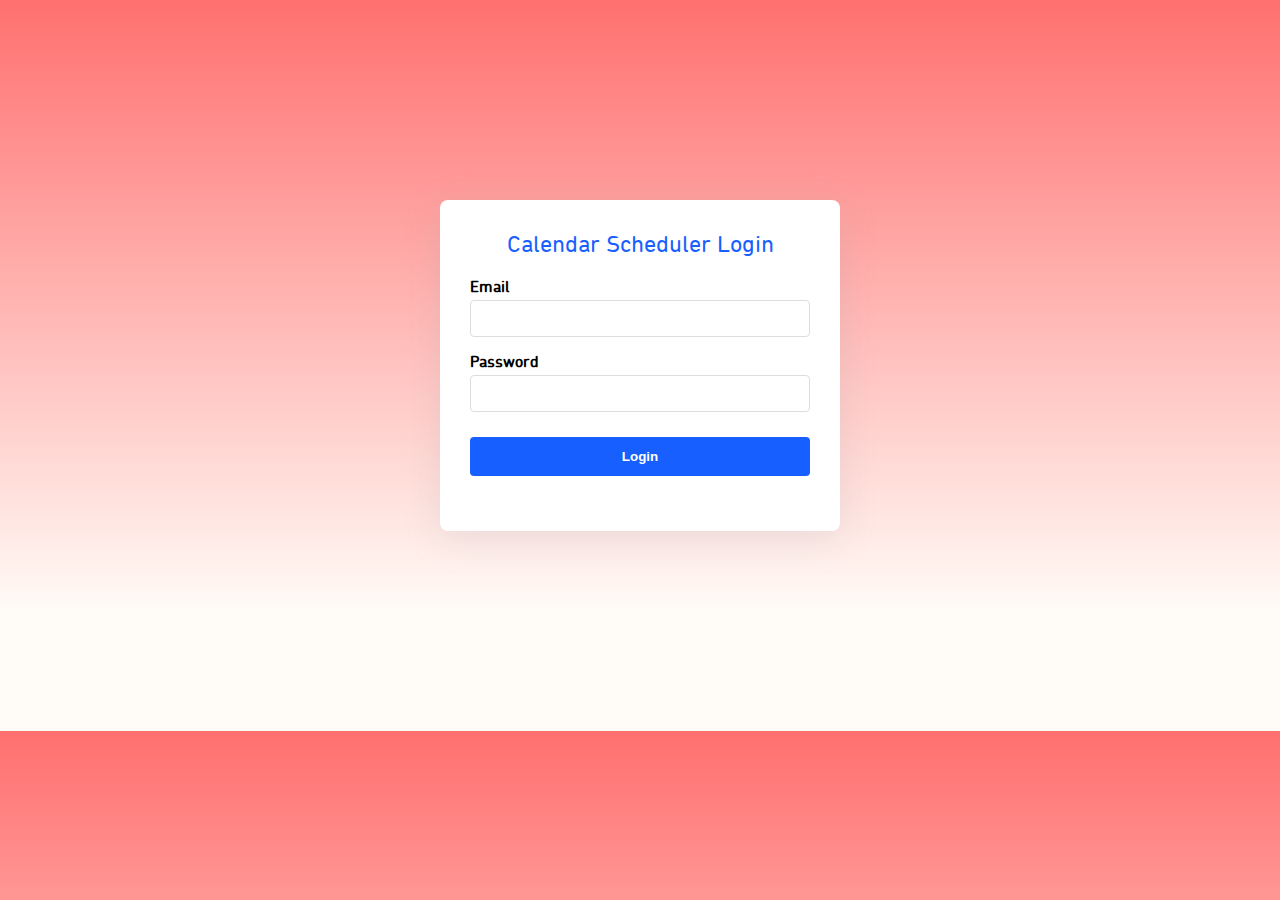
<file: login.html>
<!DOCTYPE html>
<html lang="en">
<head>
    <meta charset="UTF-8">
    <meta name="viewport" content="width=device-width, initial-scale=1.0, maximum-scale=1.0, user-scalable=no">
    <title>Calendar Login</title>
    <link rel="stylesheet" href="styles.css">
    <style>
        .login-container {
            max-width: 400px;
            margin: 100px auto;
            padding: 30px;
            border-radius: 8px;
            background: white;
            box-shadow: rgba(149, 157, 165, 0.2) 0px 8px 37px;
        }
        
        .login-title {
            text-align: center;
            font-size: 24px;
            margin-bottom: 20px;
            color: #1760ff;
        }
        
        .login-form {
            display: flex;
            flex-direction: column;
            gap: 15px;
        }
        
        .form-group {
            display: flex;
            flex-direction: column;
            gap: 5px;
        }
        
        .form-group label {
            font-weight: bold;
        }
        
        .form-group input {
            padding: 10px;
            border: 1px solid #ddd;
            border-radius: 4px;
        }
        
        .login-button {
            background: #1760ff;
            color: white;
            border: none;
            padding: 12px;
            border-radius: 4px;
            cursor: pointer;
            font-weight: bold;
            margin-top: 10px;
        }
        
        .login-button:hover {
            background: #0a4bd4;
        }
        
        .error-message {
            color: #f44336;
            font-size: 14px;
            margin-top: 10px;
            text-align: center;
        }
    </style>
</head>
<body>
    <div class="login-container">
        <div class="login-title">Calendar Scheduler Login</div>
        
        <form id="loginForm" class="login-form">
            <div class="form-group">
                <label for="email">Email</label>
                <input type="email" id="email" name="email" required>
            </div>
            
            <div class="form-group">
                <label for="password">Password</label>
                <input type="password" id="password" name="password" required>
            </div>
            
            <button type="submit" class="login-button">Login</button>
            
            <div id="errorMessage" class="error-message"></div>
        </form>
    </div>
    
    <script>
        document.addEventListener('DOMContentLoaded', function() {
            // Check if already logged in
            const authData = JSON.parse(localStorage.getItem('authData'));
            if (authData && authData.token) {
                // Get return URL from query string
                const urlParams = new URLSearchParams(window.location.search);
                const returnUrl = urlParams.get('returnUrl');
                
                // Redirect to return URL or main page
                if (returnUrl) {
                    window.location.href = returnUrl;
                } else {
                    window.location.href = 'index.html';
                }
            }
            
            const loginForm = document.getElementById('loginForm');
            const errorMessage = document.getElementById('errorMessage');
            
            loginForm.addEventListener('submit', async function(e) {
                e.preventDefault();
                
                const email = document.getElementById('email').value;
                const password = document.getElementById('password').value;
                
                errorMessage.textContent = '';
                
                try {
                    const response = await fetch('api/auth.php', {
                        method: 'POST',
                        headers: {
                            'Content-Type': 'application/json'
                        },
                        body: JSON.stringify({
                            action: 'login',
                            email: email,
                            password: password
                        })
                    });
                    
                    const data = await response.json();
                    
                    if (!response.ok) {
                        throw new Error(data.error || 'Login failed');
                    }
                    
                    // Store authentication data in localStorage
                    localStorage.setItem('authData', JSON.stringify({
                        token: data.token,
                        user: data.user,
                        expires_at: data.expires_at
                    }));

                    // Get return URL from query string
                    const urlParams = new URLSearchParams(window.location.search);
                    const returnUrl = urlParams.get('returnUrl');
                    
                     // Redirect to return URL or main page
                        if (returnUrl) {
                            window.location.href = returnUrl;
                        } else {
                            window.location.href = 'index.html';
                        }
                } catch (error) {
                    errorMessage.textContent = error.message;
                }
            });
        });
    </script>
</body>
</html>
</file>
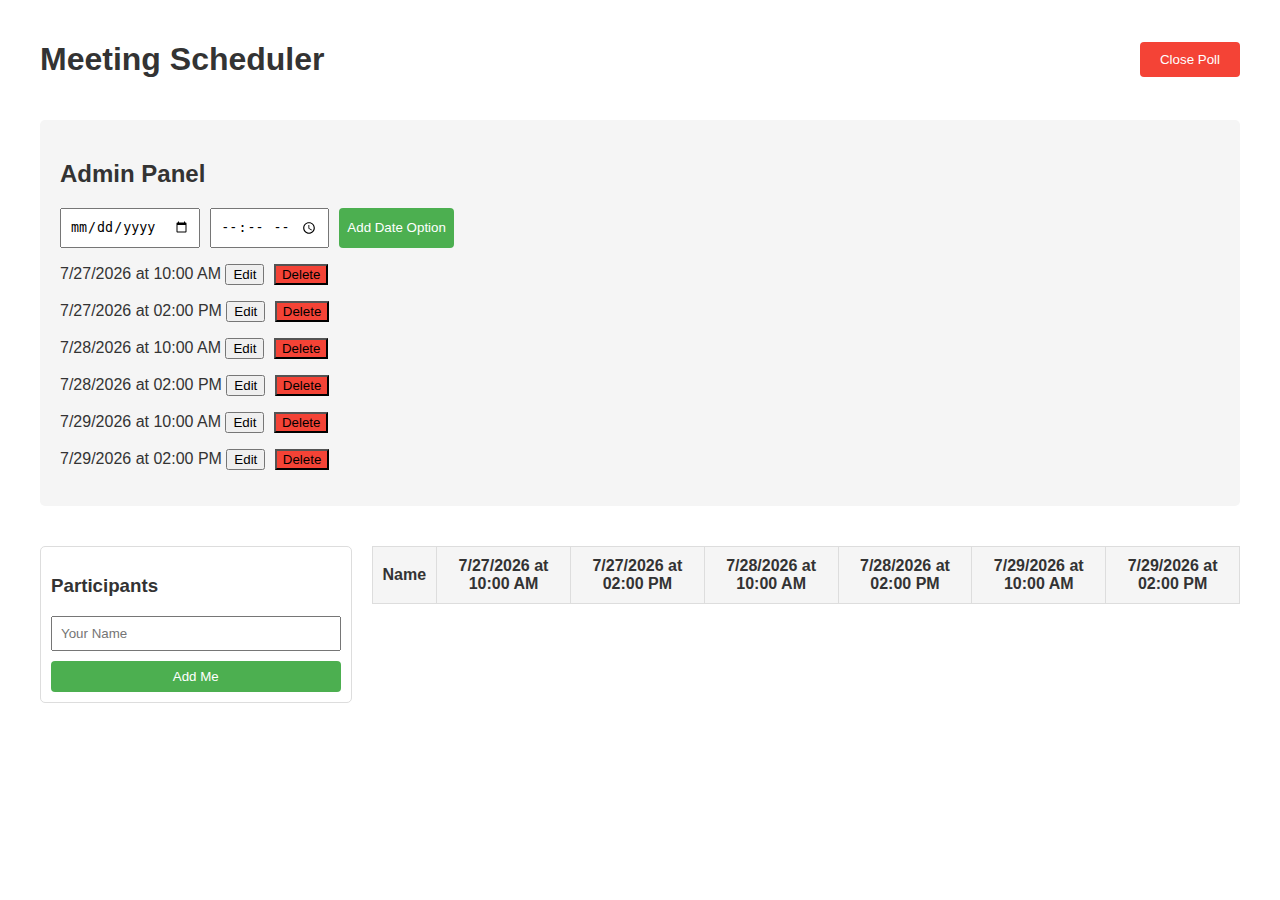
<file: map.html>
<!DOCTYPE html>
<html lang="en">
<head>
    <meta charset="UTF-8">
    <meta name="viewport" content="width=device-width, initial-scale=1.0">
    <title>Meeting Scheduler</title>
    <style>
        body {
            font-family: Arial, sans-serif;
            margin: 0;
            padding: 20px;
            color: #333;
            max-width: 1200px;
            margin: 0 auto;
        }
        .container {
            display: flex;
            flex-direction: column;
            gap: 20px;
        }
        .header {
            display: flex;
            justify-content: space-between;
            align-items: center;
        }
        .admin-panel {
            background-color: #f5f5f5;
            padding: 20px;
            border-radius: 5px;
            margin-bottom: 20px;
        }
        .scheduler {
            display: flex;
            gap: 20px;
        }
        .users-list {
            flex: 1;
            min-width: 200px;
            border: 1px solid #ddd;
            border-radius: 5px;
            padding: 10px;
        }
        .dates-grid {
            flex: 3;
            overflow-x: auto;
        }
        table {
            width: 100%;
            border-collapse: collapse;
        }
        th, td {
            padding: 10px;
            text-align: center;
            border: 1px solid #ddd;
        }
        th {
            background-color: #f5f5f5;
        }
        .user-item {
            padding: 8px;
            cursor: pointer;
            border-radius: 4px;
        }
        .user-item:hover {
            background-color: #f5f5f5;
        }
        .user-item.selected {
            background-color: #e0e0e0;
            font-weight: bold;
        }
        .add-user-form {
            margin-top: 15px;
            display: flex;
            flex-direction: column;
            gap: 10px;
        }
        .add-user-form input {
            padding: 8px;
        }
        .add-user-form button {
            padding: 8px;
            background-color: #4CAF50;
            color: white;
            border: none;
            border-radius: 4px;
            cursor: pointer;
        }
        .cell-available {
            background-color: #d4edda;
            cursor: pointer;
        }
        .cell-unavailable {
            background-color: #f8d7da;
            cursor: pointer;
        }
        .date-input {
            display: flex;
            gap: 10px;
            margin-bottom: 10px;
        }
        .date-input input, .date-input button {
            padding: 8px;
        }
        .date-input button {
            background-color: #4CAF50;
            color: white;
            border: none;
            border-radius: 4px;
            cursor: pointer;
        }
        .delete-date-btn {
            background-color: #f44336 !important;
        }
        .close-poll-btn {
            padding: 10px 20px;
            background-color: #f44336;
            color: white;
            border: none;
            border-radius: 4px;
            cursor: pointer;
        }
        .results {
            margin-top: 20px;
            padding: 20px;
            background-color: #e8f5e9;
            border-radius: 5px;
            display: none;
        }
        .best-match {
            font-weight: bold;
            font-size: 1.2em;
            color: #2e7d32;
        }
        .hidden {
            display: none;
        }
    </style>
</head>
<body>
    <div class="container">
        <div class="header">
            <h1>Meeting Scheduler</h1>
            <button id="close-poll-btn" class="close-poll-btn">Close Poll</button>
        </div>
        
        <div id="admin-panel" class="admin-panel">
            <h2>Admin Panel</h2>
            <div class="date-input">
                <input type="date" id="date-picker" required>
                <input type="time" id="time-picker" required>
                <button id="add-date-btn">Add Date Option</button>
            </div>
            <div id="dates-list"></div>
        </div>
        
        <div class="scheduler">
            <div class="users-list">
                <h3>Participants</h3>
                <div id="users-container"></div>
                
                <div class="add-user-form">
                    <input type="text" id="new-user-name" placeholder="Your Name" required>
                    <button id="add-user-btn">Add Me</button>
                </div>
            </div>
            
            <div class="dates-grid">
                <table id="availability-table">
                    <thead>
                        <tr id="dates-header">
                            <th>Name</th>
                            <!-- Date headers will be added dynamically -->
                        </tr>
                    </thead>
                    <tbody id="availability-body">
                        <!-- User rows will be added dynamically -->
                    </tbody>
                </table>
            </div>
        </div>
        
        <div id="results" class="results">
            <h2>Poll Results</h2>
            <p id="best-match-text" class="best-match"></p>
            <table id="results-table">
                <thead>
                    <tr id="results-header">
                        <th>Date</th>
                        <th>Available</th>
                        <th>Unavailable</th>
                    </tr>
                </thead>
                <tbody id="results-body">
                    <!-- Results will be added dynamically -->
                </tbody>
            </table>
        </div>
    </div>

    <script>
        document.addEventListener('DOMContentLoaded', function() {
            // State
            let dates = [];
            let users = [];
            let selectedUserId = null;
            let isPollClosed = false;
            
            // DOM Elements
            const datePicker = document.getElementById('date-picker');
            const timePicker = document.getElementById('time-picker');
            const addDateBtn = document.getElementById('add-date-btn');
            const datesList = document.getElementById('dates-list');
            const datesHeader = document.getElementById('dates-header');
            const availabilityBody = document.getElementById('availability-body');
            const usersContainer = document.getElementById('users-container');
            const newUserName = document.getElementById('new-user-name');
            const addUserBtn = document.getElementById('add-user-btn');
            const closePollBtn = document.getElementById('close-poll-btn');
            const resultsDiv = document.getElementById('results');
            const bestMatchText = document.getElementById('best-match-text');
            const resultsBody = document.getElementById('results-body');
            
            // Event Listeners
            addDateBtn.addEventListener('click', addDate);
            addUserBtn.addEventListener('click', addUser);
            closePollBtn.addEventListener('click', closePoll);
            
            // Initialize with some example dates
            initializeExampleDates();
            
            function initializeExampleDates() {
                const today = new Date();
                
                // Add some example dates
                for (let i = 1; i <= 3; i++) {
                    const date = new Date(today);
                    date.setDate(today.getDate() + i);
                    
                    // Morning meeting
                    const morningDate = new Date(date);
                    morningDate.setHours(10, 0, 0);
                    dates.push({
                        id: 'date-' + dates.length,
                        date: morningDate,
                        displayText: formatDateTimeDisplay(morningDate)
                    });
                    
                    // Afternoon meeting
                    const afternoonDate = new Date(date);
                    afternoonDate.setHours(14, 0, 0);
                    dates.push({
                        id: 'date-' + dates.length,
                        date: afternoonDate,
                        displayText: formatDateTimeDisplay(afternoonDate)
                    });
                }
                
                // Render the dates
                renderDatesList();
                renderDatesHeader();
            }
            
            function formatDateTimeDisplay(date) {
                return `${date.toLocaleDateString()} at ${date.toLocaleTimeString([], {hour: '2-digit', minute:'2-digit'})}`;
            }
            
            function addDate() {
                const dateValue = datePicker.value;
                const timeValue = timePicker.value;
                
                if (!dateValue || !timeValue) {
                    alert('Please select both date and time');
                    return;
                }
                
                const [year, month, day] = dateValue.split('-');
                const [hours, minutes] = timeValue.split(':');
                
                const dateObj = new Date(year, month - 1, day, hours, minutes);
                
                dates.push({
                    id: 'date-' + dates.length,
                    date: dateObj,
                    displayText: formatDateTimeDisplay(dateObj)
                });
                
                renderDatesList();
                renderDatesHeader();
                renderAvailabilityTable();
                
                // Reset inputs
                datePicker.value = '';
                timePicker.value = '';
            }
            
            function deleteDate(dateId) {
                dates = dates.filter(date => date.id !== dateId);
                renderDatesList();
                renderDatesHeader();
                renderAvailabilityTable();
            }
            
            function editDate(dateId) {
                const dateObj = dates.find(date => date.id === dateId);
                if (!dateObj) return;
                
                const newDate = prompt('Enter new date (YYYY-MM-DD):', formatDateForInput(dateObj.date));
                if (!newDate) return;
                
                const newTime = prompt('Enter new time (HH:MM):', formatTimeForInput(dateObj.date));
                if (!newTime) return;
                
                const [year, month, day] = newDate.split('-');
                const [hours, minutes] = newTime.split(':');
                
                const newDateObj = new Date(year, month - 1, day, hours, minutes);
                dateObj.date = newDateObj;
                dateObj.displayText = formatDateTimeDisplay(newDateObj);
                
                renderDatesList();
                renderDatesHeader();
                renderAvailabilityTable();
            }
            
            function formatDateForInput(date) {
                const year = date.getFullYear();
                const month = String(date.getMonth() + 1).padStart(2, '0');
                const day = String(date.getDate()).padStart(2, '0');
                return `${year}-${month}-${day}`;
            }
            
            function formatTimeForInput(date) {
                const hours = String(date.getHours()).padStart(2, '0');
                const minutes = String(date.getMinutes()).padStart(2, '0');
                return `${hours}:${minutes}`;
            }
            
            function renderDatesList() {
                datesList.innerHTML = '';
                
                dates.forEach(date => {
                    const dateItem = document.createElement('div');
                    dateItem.className = 'date-item';
                    dateItem.innerHTML = `
                        <p>${date.displayText} 
                            <button onclick="editDate('${date.id}')" style="margin-right: 5px;">Edit</button>
                            <button onclick="deleteDate('${date.id}')" class="delete-date-btn">Delete</button>
                        </p>
                    `;
                    datesList.appendChild(dateItem);
                });
            }
            
            function renderDatesHeader() {
                // Clear existing date headers (keep the Name cell)
                while (datesHeader.children.length > 1) {
                    datesHeader.removeChild(datesHeader.lastChild);
                }
                
                // Add new date headers
                dates.forEach(date => {
                    const th = document.createElement('th');
                    th.textContent = date.displayText;
                    th.setAttribute('data-date-id', date.id);
                    datesHeader.appendChild(th);
                });
                
                // If there are users, re-render them too since dates have changed
                if (users.length > 0) {
                    renderAvailabilityTable();
                }
            }
            
            function addUser() {
                const name = newUserName.value.trim();
                
                if (!name) {
                    alert('Please enter your name');
                    return;
                }
                
                const userId = 'user-' + users.length;
                
                users.push({
                    id: userId,
                    name: name,
                    availability: dates.reduce((acc, date) => {
                        acc[date.id] = false; // Default to unavailable
                        return acc;
                    }, {})
                });
                
                renderUsers();
                renderAvailabilityTable();
                
                // Select the new user
                selectUser(userId);
                
                // Reset input
                newUserName.value = '';
            }
            
            function renderUsers() {
                usersContainer.innerHTML = '';
                
                users.forEach(user => {
                    const userItem = document.createElement('div');
                    userItem.className = 'user-item';
                    if (user.id === selectedUserId) {
                        userItem.classList.add('selected');
                    }
                    userItem.textContent = user.name;
                    userItem.setAttribute('data-user-id', user.id);
                    userItem.addEventListener('click', () => selectUser(user.id));
                    
                    usersContainer.appendChild(userItem);
                });
            }
            
            function selectUser(userId) {
                selectedUserId = userId;
                
                // Update UI
                document.querySelectorAll('.user-item').forEach(item => {
                    if (item.getAttribute('data-user-id') === userId) {
                        item.classList.add('selected');
                    } else {
                        item.classList.remove('selected');
                    }
                });
                
                // Highlight the user's row
                document.querySelectorAll('tr[data-user-id]').forEach(row => {
                    if (row.getAttribute('data-user-id') === userId) {
                        row.style.backgroundColor = '#f0f7ff';
                    } else {
                        row.style.backgroundColor = '';
                    }
                });
            }
            
            function renderAvailabilityTable() {
                availabilityBody.innerHTML = '';
                
                users.forEach(user => {
                    const tr = document.createElement('tr');
                    tr.setAttribute('data-user-id', user.id);
                    
                    // Name cell
                    const nameTd = document.createElement('td');
                    nameTd.textContent = user.name;
                    tr.appendChild(nameTd);
                    
                    // Availability cells
                    dates.forEach(date => {
                        const td = document.createElement('td');
                        td.className = user.availability[date.id] ? 'cell-available' : 'cell-unavailable';
                        td.setAttribute('data-date-id', date.id);
                        
                        if (!isPollClosed) {
                            td.addEventListener('click', () => toggleAvailability(user.id, date.id));
                        }
                        
                        tr.appendChild(td);
                    });
                    
                    availabilityBody.appendChild(tr);
                });
                
                // If no users yet, show a message
                if (users.length === 0 && dates.length > 0) {
                    const tr = document.createElement('tr');
                    const td = document.createElement('td');
                    td.colSpan = dates.length + 1;
                    td.textContent = 'No participants yet. Add yourself using the form on the left.';
                    td.style.textAlign = 'center';
                    td.style.padding = '20px';
                    tr.appendChild(td);
                    availabilityBody.appendChild(tr);
                }
            }
            
            function toggleAvailability(userId, dateId) {
                const user = users.find(u => u.id === userId);
                if (user) {
                    user.availability[dateId] = !user.availability[dateId];
                    
                    // Update the cell
                    const cell = document.querySelector(`tr[data-user-id="${userId}"] td[data-date-id="${dateId}"]`);
                    if (cell) {
                        cell.className = user.availability[dateId] ? 'cell-available' : 'cell-unavailable';
                    }
                }
            }
            
            function closePoll() {
                if (users.length === 0) {
                    alert('No participants yet. Add some participants before closing the poll.');
                    return;
                }
                
                isPollClosed = true;
                
                // Disable admin features
                document.getElementById('admin-panel').classList.add('hidden');
                document.getElementById('close-poll-btn').classList.add('hidden');
                
                // Calculate results
                const results = calculateResults();
                
                // Find best match
                const bestMatch = findBestMatch(results);
                
                // Display results
                displayResults(results, bestMatch);
                
                // Make availability cells non-clickable
                document.querySelectorAll('#availability-body td').forEach(cell => {
                    cell.style.cursor = 'default';
                    const newCell = cell.cloneNode(true);
                    cell.parentNode.replaceChild(newCell, cell);
                });
            }
            
            function calculateResults() {
                return dates.map(date => {
                    const available = users.filter(user => user.availability[date.id]).length;
                    const unavailable = users.length - available;
                    
                    return {
                        dateId: date.id,
                        displayText: date.displayText,
                        available: available,
                        unavailable: unavailable,
                        availabilityPercentage: (available / users.length) * 100
                    };
                });
            }
            
            function findBestMatch(results) {
                if (results.length === 0) return null;
                
                // Sort by availability (highest first)
                const sortedResults = [...results].sort((a, b) => b.available - a.available);
                
                return sortedResults[0];
            }
            
            function displayResults(results, bestMatch) {
                if (!bestMatch) return;
                
                // Display best match
                bestMatchText.textContent = `Best match: ${bestMatch.displayText} (${bestMatch.available} out of ${users.length} available)`;
                
                // Display all results
                resultsBody.innerHTML = '';
                
                results.forEach(result => {
                    const tr = document.createElement('tr');
                    
                    const dateTd = document.createElement('td');
                    dateTd.textContent = result.displayText;
                    if (result.dateId === bestMatch.dateId) {
                        dateTd.style.fontWeight = 'bold';
                        tr.style.backgroundColor = '#e8f5e9';
                    }
                    
                    const availableTd = document.createElement('td');
                    availableTd.textContent = `${result.available} (${Math.round(result.availabilityPercentage)}%)`;
                    
                    const unavailableTd = document.createElement('td');
                    unavailableTd.textContent = result.unavailable;
                    
                    tr.appendChild(dateTd);
                    tr.appendChild(availableTd);
                    tr.appendChild(unavailableTd);
                    
                    resultsBody.appendChild(tr);
                });
                
                // Show results
                resultsDiv.style.display = 'block';
                
                // Scroll to results
                resultsDiv.scrollIntoView({ behavior: 'smooth' });
            }
            
            // Expose functions to global scope for the HTML onclick handlers
            window.deleteDate = deleteDate;
            window.editDate = editDate;
        });
    </script>
</body>
</html>
</file>
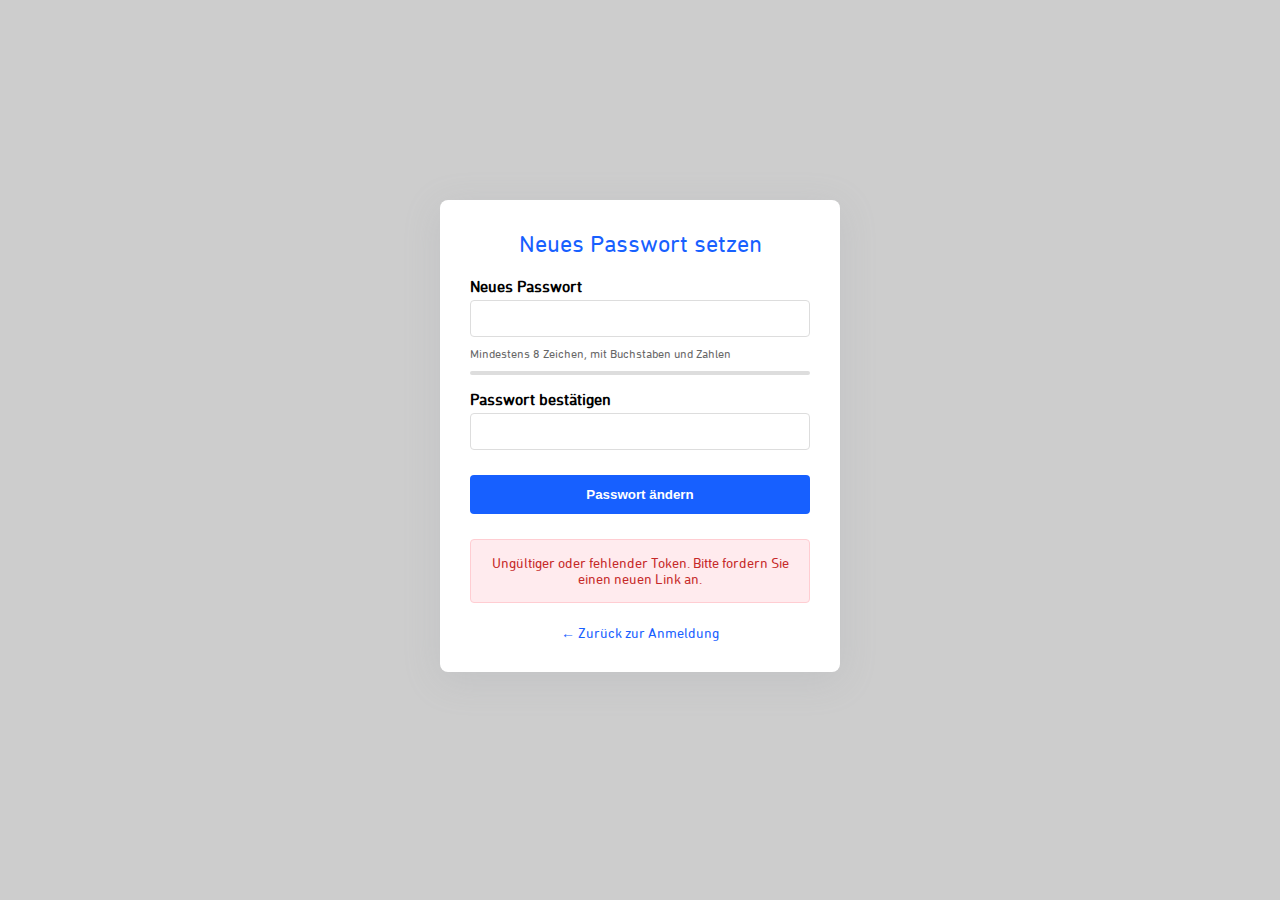
<file: reset-password-form.html>
<!DOCTYPE html>
<html lang="de">
<head>
    <meta charset="UTF-8">
    <meta name="viewport" content="width=device-width, initial-scale=1.0, maximum-scale=1.0, user-scalable=no">
    <title>Neues Passwort setzen - Einsatzplan</title>
    <link rel="stylesheet" href="styles.css">
    <style>
        body {
            background: #cdcdcd;
        }
        
        .reset-container {
            max-width: 400px;
            margin: 100px auto;
            padding: 30px;
            border-radius: 8px;
            background: white;
            box-shadow: rgba(149, 157, 165, 0.2) 0px 8px 37px;
        }
        
        .reset-title {
            text-align: center;
            font-size: 24px;
            margin-bottom: 20px;
            color: #1760ff;
        }
        
        .reset-form {
            display: flex;
            flex-direction: column;
            gap: 15px;
        }
        
        .form-group {
            display: flex;
            flex-direction: column;
            gap: 5px;
        }
        
        .form-group label {
            font-weight: bold;
        }
        
        .form-group input {
            padding: 10px;
            border: 1px solid #ddd;
            border-radius: 4px;
        }
        
        .reset-button {
            background: #1760ff;
            color: white;
            border: none;
            padding: 12px;
            border-radius: 4px;
            cursor: pointer;
            font-weight: bold;
            margin-top: 10px;
        }
        
        .reset-button:hover {
            background: #0a4bd4;
        }
        
        .reset-button:disabled {
            background: #ccc;
            cursor: not-allowed;
        }
        
        .message {
            padding: 15px;
            border-radius: 4px;
            margin-top: 10px;
            text-align: center;
            font-size: 14px;
        }
        
        .error-message {
            background: #ffebee;
            color: #c62828;
            border: 1px solid #ffcdd2;
        }
        
        .success-message {
            background: #e8f5e8;
            color: #2e7d32;
            border: 1px solid #c8e6c9;
        }
        
        .info-message {
            background: #e3f2fd;
            color: #1565c0;
            border: 1px solid #bbdefb;
        }
        
        .back-link {
            text-align: center;
            margin-top: 20px;
        }
        
        .back-link a {
            color: #1760ff;
            text-decoration: none;
            font-size: 14px;
        }
        
        .back-link a:hover {
            text-decoration: underline;
        }
        
        .loading-spinner {
            display: none;
            text-align: center;
            margin-top: 10px;
        }
        
        .spinner {
            border: 3px solid #f3f3f3;
            border-top: 3px solid #1760ff;
            border-radius: 50%;
            width: 20px;
            height: 20px;
            animation: spin 1s linear infinite;
            margin: 0 auto;
        }
        
        @keyframes spin {
            0% { transform: rotate(0deg); }
            100% { transform: rotate(360deg); }
        }
        
        .password-requirements {
            font-size: 12px;
            color: #666;
            margin-top: 5px;
        }
        
        .password-strength {
            height: 4px;
            background: #ddd;
            border-radius: 2px;
            margin-top: 5px;
            overflow: hidden;
        }
        
        .password-strength-bar {
            height: 100%;
            transition: width 0.3s ease;
        }
        
        .strength-weak { background: #f44336; }
        .strength-medium { background: #ff9800; }
        .strength-strong { background: #4caf50; }
        
        .success-container {
            display: none;
            text-align: center;
        }
        
        .success-container .success-icon {
            font-size: 48px;
            color: #4caf50;
            margin-bottom: 15px;
        }
        
        .success-container .success-title {
            font-size: 20px;
            color: #2e7d32;
            margin-bottom: 10px;
        }
        
        .success-container .success-message {
            color: #666;
            margin-bottom: 20px;
        }
        
        .success-container .login-button {
            background: #1760ff;
            color: white;
            border: none;
            padding: 12px 24px;
            border-radius: 4px;
            text-decoration: none;
            display: inline-block;
            font-weight: bold;
        }
        
        .success-container .login-button:hover {
            background: #0a4bd4;
        }
    </style>
</head>
<body>
    <div class="reset-container">
        <div id="resetFormContainer">
            <div class="reset-title">Neues Passwort setzen</div>
            
            <form id="resetForm" class="reset-form">
                <div class="form-group">
                    <label for="password">Neues Passwort</label>
                    <input type="password" id="password" name="password" required>
                    <div class="password-requirements">
                        Mindestens 8 Zeichen, mit Buchstaben und Zahlen
                    </div>
                    <div class="password-strength">
                        <div class="password-strength-bar" id="strengthBar"></div>
                    </div>
                </div>
                
                <div class="form-group">
                    <label for="confirmPassword">Passwort bestätigen</label>
                    <input type="password" id="confirmPassword" name="confirmPassword" required>
                </div>
                
                <button type="submit" class="reset-button" id="resetButton">
                    Passwort ändern
                </button>
                
                <div class="loading-spinner" id="loadingSpinner">
                    <div class="spinner"></div>
                    <p>Passwort wird geändert...</p>
                </div>
                
                <div id="messageContainer"></div>
            </form>
            
            <div class="back-link">
                <a href="login.html">← Zurück zur Anmeldung</a>
            </div>
        </div>
        
        <div id="successContainer" class="success-container">
            <div class="success-icon">✓</div>
            <div class="success-title">Passwort erfolgreich geändert!</div>
            <div class="success-message">
                Ihr Passwort wurde erfolgreich geändert. Sie können sich jetzt mit Ihrem neuen Passwort anmelden.
            </div>
            <a href="login.html" class="login-button">Zur Anmeldung</a>
        </div>
    </div>
    
    <script>
        document.addEventListener('DOMContentLoaded', function() {
            const resetForm = document.getElementById('resetForm');
            const resetButton = document.getElementById('resetButton');
            const loadingSpinner = document.getElementById('loadingSpinner');
            const messageContainer = document.getElementById('messageContainer');
            const passwordInput = document.getElementById('password');
            const confirmPasswordInput = document.getElementById('confirmPassword');
            const strengthBar = document.getElementById('strengthBar');
            const resetFormContainer = document.getElementById('resetFormContainer');
            const successContainer = document.getElementById('successContainer');
            
            // Get token from URL
            const urlParams = new URLSearchParams(window.location.search);
            const token = urlParams.get('token');
            
            if (!token) {
                showMessage('Ungültiger oder fehlender Token. Bitte fordern Sie einen neuen Link an.', 'error');
                setTimeout(() => {
                    window.location.href = 'reset-password.html';
                }, 3000);
                return;
            }
            
            // Validate token on page load
            validateToken(token);
            
            function showMessage(message, type = 'info') {
                messageContainer.innerHTML = `<div class="message ${type}-message">${message}</div>`;
            }
            
            function clearMessage() {
                messageContainer.innerHTML = '';
            }
            
            function setLoading(loading) {
                resetButton.disabled = loading;
                loadingSpinner.style.display = loading ? 'block' : 'none';
                
                if (loading) {
                    resetButton.textContent = 'Ändere...';
                } else {
                    resetButton.textContent = 'Passwort ändern';
                }
            }
            
            function calculatePasswordStrength(password) {
                let strength = 0;
                
                if (password.length >= 8) strength += 1;
                if (password.length >= 12) strength += 1;
                if (/[a-z]/.test(password)) strength += 1;
                if (/[A-Z]/.test(password)) strength += 1;
                if (/[0-9]/.test(password)) strength += 1;
                if (/[^A-Za-z0-9]/.test(password)) strength += 1;
                
                return strength;
            }
            
            function updatePasswordStrength() {
                const password = passwordInput.value;
                const strength = calculatePasswordStrength(password);
                const percentage = (strength / 6) * 100;
                
                strengthBar.style.width = percentage + '%';
                
                if (strength < 3) {
                    strengthBar.className = 'password-strength-bar strength-weak';
                } else if (strength < 5) {
                    strengthBar.className = 'password-strength-bar strength-medium';
                } else {
                    strengthBar.className = 'password-strength-bar strength-strong';
                }
            }
            
            async function validateToken(token) {
                try {
                    const response = await fetch('api/auth.php', {
                        method: 'POST',
                        headers: {
                            'Content-Type': 'application/json'
                        },
                        body: JSON.stringify({
                            action: 'validate_reset_token',
                            token: token
                        })
                    });
                    
                    const data = await response.json();
                    
                    if (!response.ok) {
                        showMessage(data.error || 'Token ist ungültig oder abgelaufen.', 'error');
                        setTimeout(() => {
                            window.location.href = 'reset-password.html';
                        }, 3000);
                    }
                } catch (error) {
                    console.error('Token validation error:', error);
                    showMessage('Fehler beim Validieren des Tokens.', 'error');
                }
            }
            
            function validatePasswords() {
                const password = passwordInput.value;
                const confirmPassword = confirmPasswordInput.value;
                
                if (password.length < 8) {
                    showMessage('Das Passwort muss mindestens 8 Zeichen lang sein.', 'error');
                    return false;
                }
                
                if (!/(?=.*[a-zA-Z])(?=.*[0-9])/.test(password)) {
                    showMessage('Das Passwort muss mindestens einen Buchstaben und eine Zahl enthalten.', 'error');
                    return false;
                }
                
                if (password !== confirmPassword) {
                    showMessage('Die Passwörter stimmen nicht überein.', 'error');
                    return false;
                }
                
                return true;
            }
            
            // Password strength indicator
            passwordInput.addEventListener('input', updatePasswordStrength);
            
            // Password confirmation validation
            confirmPasswordInput.addEventListener('input', function() {
                const password = passwordInput.value;
                const confirmPassword = confirmPasswordInput.value;
                
                if (confirmPassword && password !== confirmPassword) {
                    confirmPasswordInput.setCustomValidity('Passwörter stimmen nicht überein');
                } else {
                    confirmPasswordInput.setCustomValidity('');
                }
            });
            
            resetForm.addEventListener('submit', async function(e) {
                e.preventDefault();
                
                if (!validatePasswords()) {
                    return;
                }
                
                clearMessage();
                setLoading(true);
                
                try {
                    const response = await fetch('api/auth.php', {
                        method: 'POST',
                        headers: {
                            'Content-Type': 'application/json'
                        },
                        body: JSON.stringify({
                            action: 'reset_password',
                            token: token,
                            password: passwordInput.value
                        })
                    });
                    
                    const data = await response.json();
                    
                    if (response.ok) {
                        // Show success screen
                        resetFormContainer.style.display = 'none';
                        successContainer.style.display = 'block';
                        
                        // Auto-redirect to login after 5 seconds
                        setTimeout(() => {
                            window.location.href = 'login.html';
                        }, 5000);
                        
                    } else {
                        showMessage(data.error || 'Fehler beim Ändern des Passworts.', 'error');
                    }
                } catch (error) {
                    console.error('Password reset error:', error);
                    showMessage('Ein Fehler ist aufgetreten. Bitte versuchen Sie es später erneut.', 'error');
                } finally {
                    setLoading(false);
                }
            });
        });
    </script>
</body>
</html>
</file>
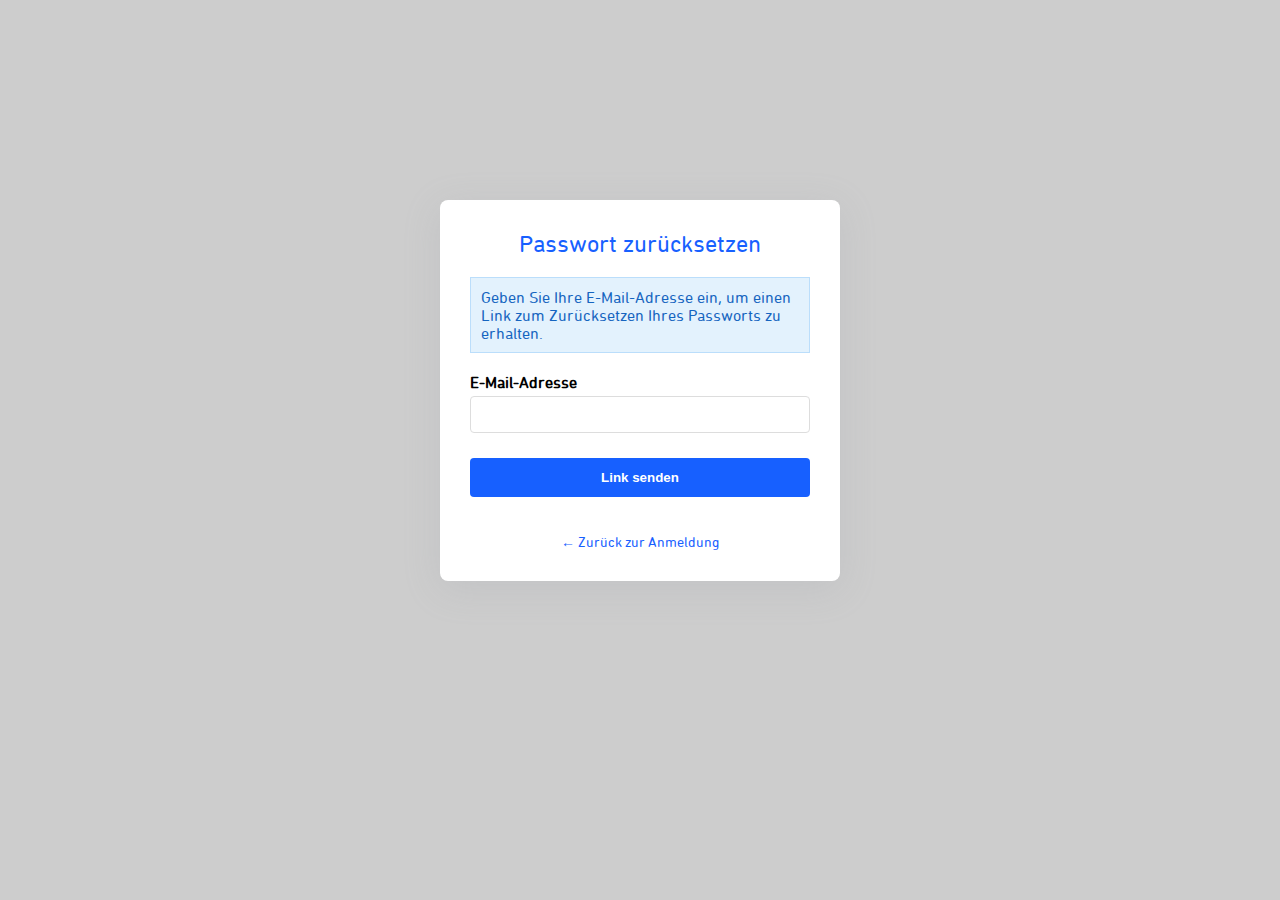
<file: reset-password.html>
<!DOCTYPE html>
<html lang="de">
<head>
    <meta charset="UTF-8">
    <meta name="viewport" content="width=device-width, initial-scale=1.0, maximum-scale=1.0, user-scalable=no">
    <title>Passwort zurücksetzen - Einsatzplan</title>
    <link rel="stylesheet" href="styles.css">
    <style>
        body {
            background: #cdcdcd;
        }
        
        .reset-container {
            max-width: 400px;
            margin: 100px auto;
            padding: 30px;
            border-radius: 8px;
            background: white;
            box-shadow: rgba(149, 157, 165, 0.2) 0px 8px 37px;
        }
        
        .reset-title {
            text-align: center;
            font-size: 24px;
            margin-bottom: 20px;
            color: #1760ff;
        }
        
        .reset-form {
            display: flex;
            flex-direction: column;
            gap: 15px;
        }
        
        .form-group {
            display: flex;
            flex-direction: column;
            gap: 5px;
        }
        
        .form-group label {
            font-weight: bold;
        }
        
        .form-group input {
            padding: 10px;
            border: 1px solid #ddd;
            border-radius: 4px;
        }
        
        .reset-button {
            background: #1760ff;
            color: white;
            border: none;
            padding: 12px;
            border-radius: 4px;
            cursor: pointer;
            font-weight: bold;
            margin-top: 10px;
        }
        
        .reset-button:hover {
            background: #0a4bd4;
        }
        
        .reset-button:disabled {
            background: #ccc;
            cursor: not-allowed;
        }
        
        .message {
            padding: 15px;
            border-radius: 4px;
            margin-top: 10px;
            text-align: center;
            font-size: 14px;
        }
        
        .error-message {
            background: #ffebee;
            color: #c62828;
            border: 1px solid #ffcdd2;
        }
        
        .success-message {
            background: #e8f5e8;
            color: #2e7d32;
            border: 1px solid #c8e6c9;
        }
        
        .info-message {
            background: #e3f2fd;
            color: #1565c0;
            border: 1px solid #bbdefb;
            margin-bottom: 20px;
            padding: 10px;
        }
        
        .back-link {
            text-align: center;
            margin-top: 20px;
        }
        
        .back-link a {
            color: #1760ff;
            text-decoration: none;
            font-size: 14px;
        }
        
        .back-link a:hover {
            text-decoration: underline;
        }
        
        .loading-spinner {
            display: none;
            text-align: center;
            margin-top: 10px;
        }
        
        .spinner {
            border: 3px solid #f3f3f3;
            border-top: 3px solid #1760ff;
            border-radius: 50%;
            width: 20px;
            height: 20px;
            animation: spin 1s linear infinite;
            margin: 0 auto;
        }
        
        @keyframes spin {
            0% { transform: rotate(0deg); }
            100% { transform: rotate(360deg); }
        }
    </style>
</head>
<body>
    <div class="reset-container">
        <div class="reset-title">Passwort zurücksetzen</div>
        
        <div class="info-message">
            Geben Sie Ihre E-Mail-Adresse ein, um einen Link zum Zurücksetzen Ihres Passworts zu erhalten.
        </div>
        
        <form id="resetForm" class="reset-form">
            <div class="form-group">
                <label for="email">E-Mail-Adresse</label>
                <input type="email" id="email" name="email" required>
            </div>
            
            <button type="submit" class="reset-button" id="resetButton">
                Link senden
            </button>
            
            <div class="loading-spinner" id="loadingSpinner">
                <div class="spinner"></div>
                <p>Sende E-Mail...</p>
            </div>
            
            <div id="messageContainer"></div>
        </form>
        
        <div class="back-link">
            <a href="login.html">← Zurück zur Anmeldung</a>
        </div>
    </div>
    
    <script>
        document.addEventListener('DOMContentLoaded', function() {
            const resetForm = document.getElementById('resetForm');
            const resetButton = document.getElementById('resetButton');
            const loadingSpinner = document.getElementById('loadingSpinner');
            const messageContainer = document.getElementById('messageContainer');
            
            let lastRequestTime = 0;
            const RATE_LIMIT_MS = 60000; // 1 minute between requests
            
            function showMessage(message, type = 'info') {
                messageContainer.innerHTML = `<div class="message ${type}-message">${message}</div>`;
            }
            
            function clearMessage() {
                messageContainer.innerHTML = '';
            }
            
            function setLoading(loading) {
                resetButton.disabled = loading;
                loadingSpinner.style.display = loading ? 'block' : 'none';
                
                if (loading) {
                    resetButton.textContent = 'Sende...';
                } else {
                    resetButton.textContent = 'Link senden';
                }
            }
            
            function checkRateLimit() {
                const now = Date.now();
                const timeSinceLastRequest = now - lastRequestTime;
                
                if (timeSinceLastRequest < RATE_LIMIT_MS) {
                    const remainingTime = Math.ceil((RATE_LIMIT_MS - timeSinceLastRequest) / 1000);
                    showMessage(`Bitte warten Sie ${remainingTime} Sekunden vor dem nächsten Versuch.`, 'error');
                    return false;
                }
                
                return true;
            }
            
            resetForm.addEventListener('submit', async function(e) {
                e.preventDefault();
                
                // Check rate limiting
                if (!checkRateLimit()) {
                    return;
                }
                
                const email = document.getElementById('email').value.trim();
                
                if (!email) {
                    showMessage('Bitte geben Sie eine E-Mail-Adresse ein.', 'error');
                    return;
                }
                
                // Basic email validation
                const emailRegex = /^[^\s@]+@[^\s@]+\.[^\s@]+$/;
                if (!emailRegex.test(email)) {
                    showMessage('Bitte geben Sie eine gültige E-Mail-Adresse ein.', 'error');
                    return;
                }
                
                clearMessage();
                setLoading(true);
                lastRequestTime = Date.now();
                
                try {
                    const response = await fetch('api/auth.php', {
                        method: 'POST',
                        headers: {
                            'Content-Type': 'application/json'
                        },
                        body: JSON.stringify({
                            action: 'request_reset',
                            email: email
                        })
                    });
                    
                    const data = await response.json();
                    
                    if (response.ok) {
                        showMessage(
                            'Falls eine E-Mail-Adresse mit diesem Konto verknüpft ist, erhalten Sie in wenigen Minuten einen Link zum Zurücksetzen Ihres Passworts.',
                            'success'
                        );
                        
                        // Clear the form
                        resetForm.reset();
                        
                        // Auto-redirect to login after 5 seconds
                        setTimeout(() => {
                            window.location.href = 'login.html';
                        }, 5000);
                        
                    } else {
                        showMessage(data.error || 'Ein Fehler ist aufgetreten. Bitte versuchen Sie es später erneut.', 'error');
                    }
                } catch (error) {
                    console.error('Reset request error:', error);
                    showMessage('Ein Fehler ist aufgetreten. Bitte versuchen Sie es später erneut.', 'error');
                } finally {
                    setLoading(false);
                }
            });
        });
    </script>
</body>
</html>
</file>
<file: styles.css>
/* Fonts - optimized with font-display swap to prevent blocking */
@import url('https://fonts.googleapis.com/css2?family=Open+Sans:ital,wght@0,300..800;1,300..800&display=swap');
@import url('https://fonts.googleapis.com/css2?family=Nunito+Sans:ital,opsz,wght@0,6..12,200..1000;1,6..12,200..1000&family=Playfair+Display:ital,wght@0,400..900;1,400..900&display=swap');
@import url('https://fonts.googleapis.com/css2?family=Cabin:ital,wght@0,400..700;1,400..700&family=Roboto+Slab:wght@100..900&display=swap');
@font-face {
    font-family: "DIN Next Rounded LT W01 Regular";
    src: url('./fonts/din-next-rounded-lt-w01-regular.woff2') format('woff2'),
         url('./fonts/din-next-rounded-lt-w01-regular.woff') format('woff'),
         url('./fonts/din-next-rounded-lt-w01-regular.tff') format('truetype');
    font-weight: normal;
    font-style: normal;
    font-display: swap;
}

* {
    margin: 0;
    padding: 0;
    box-sizing: border-box;
}


/* Variables */
:root {
    --primary-color: #1760ff;
    --background-color: rgba(236, 236, 236, 1);
    --background-primary: #fffcf7;
    --background-freeze-color: rgba(133, 255, 218, 1);
    --hover-bg: #fa2c12;
    --hover-border: #ffffff;
    --selected-bg: #fa2c12;
    --hover-bg-single: #fff3cd;
    --selected-bg-single: #fff3cd;
    --bg-white: #ffffff;
    --border-color: #ddd;

    /* Shift colors */
    --color-full:  var(--primary-color); /* Updated from --color-green, now uses primary */
    --color-single: #1787ff85; /* Updated from --color-orange */
    --color-empty: #f5f5f5; /* Updated from --color-red */
    --color-starter: #ffd000b5;
    --color-schreibdienst: #6ae09e;
    --color-specialist: #984afe;
    --holiday-stripe-1: #C4D8E9;
    --holiday-stripe-2: #6B9CC7;
    --holiday-stripe-3: #3A6D99;
}

/* Global Layout */
body {
    font-family: 'Open Sans', serif;
    font-family: 'Nunito Sans', serif;
    font-family: 'Cabin', serif;
    font-family: "DIN Next Rounded LT W01 Regular";
    max-width: 1400px;
    margin: 0 auto;
    padding: 100px 40px 100px 40px;
    background: linear-gradient(180deg, #ff6161 -9%, var(--background-primary) 84%);
    transition: background 0.5s ease;
    position: relative;
}

/* Body background when calendar is frozen */
body.frozen-state {
    background: linear-gradient(180deg, var(--background-freeze-color) -9%, rgba(245, 250, 255, 1) 84%);
}

/* App Container Layout */
.app-container {
    display: flex;
    gap: 20px;
    position: relative;
}

/* Top Navbar Styles */

.top-navbar {
    position: fixed;
    top: 0;
    /* left: 0; */
    background-color: white;
    box-shadow: 0 2px 4px rgba(0, 0, 0, 0.0);
    z-index: 1500;
    height: 60px;
    width: fit-content;
    /* border-bottom-right-radius: 40px; */
    overflow: visible;
    border-bottom: 5px solid white;
    transition: all 0.3s ease;
}

/* Special styling for when a backoffice user is logged in */
.top-navbar.backoffice-mode {
    background-color: #ffffff;
    /* background-image: linear-gradient(to right, #f1f5ff, #ffffff); */
    /* border-bottom: 2px solid #ffffff; */
    border-bottom-left-radius: 0;
}

.navbar-container {
    padding: 0 15px;
    height: 100%;
    display: flex;
    align-items: center;
    width: fit-content;
}

.navbar-controls {
    display: flex;
    gap: 10px;
    align-items: center;
}

.navbar-controls [style*="display: none"],
.navbar-controls [style*="display:none"] {
    display: none !important;
    width: 0;
    margin: 0;
    padding: 0;
}

.navbar-controls select {
    height: 36px;
    border: 1px solid #e0e0e0;
    background-color: white;
    border-radius: 4px;
    padding: 0 10px;
}

.navbar-auth {
    display: flex;
    align-items: center;
    gap: 10px;
}

/* Auth button in navbar */
.navbar-auth .auth-button {
    background: var(--primary-color);
    color: white;
    border: none;
    padding: 8px 16px;
    border-radius: 4px;
    cursor: pointer;
    font-weight: 500;
    transition: background-color 0.2s;
}

.navbar-auth .auth-button:hover {
    background: #0a4bd4; /* Consider making this a variable too, e.g., var(--primary-dark) */
}

.navbar-auth .auth-button.logged-in {
    background: #f44336; /* Consider making this a variable too, e.g., var(--secondary-color or --danger-color) */
}

.navbar-auth .auth-button.logged-in:hover {
    background: #d32f2f; /* Consider making this a variable too */
}

.navbar-auth .user-info {
    font-weight: bold;
    color: #333;
}

/* Export button in navbar */
.navbar-controls .button-export {
   background-color: #A0AF84; /* New color scheme */
   color: white;
   padding: 11px 10px;
   border-radius: 12px; /* Standardized border radius */
   cursor: pointer;
   display: flex;
   align-items: center;
   gap: 5px;
   width: 34px;
   height: 34px;
   border: none;
   transition: background-color 0.2s ease;
}

.navbar-controls .button-export:hover {
    background-color: #8b9972; /* Darker shade for hover */
}



/* Remove old controls container */
.controls {
    display: none;
}

/* Auth container in user list panel no longer needed */
.user-list-panel .auth-container {
    display: none;
}

/* Mobile adjustments for navbar */
@media screen and (max-width: 768px) {
    .top-navbar {
        height: 50px;
        left: 0%;
        border-bottom-left-radius: 0px;
        width: 72%;
    }

    .navbar-container {
        padding: 0 15px;
        width: fit-content;
    }

    .navbar-controls {
        gap: 8px;
    }

    .navbar-controls select {
        max-width: 80px;
        padding: 0 5px;
        height: 32px;
    }

    .button-text {
        display: none;
    }

    .navbar-auth .auth-button {
        padding: 6px 8px;
        font-size: 0.9em;
    }

    body {
        padding-top: 60px;
    }

    /* Make mobile menu button display above navbar */
    .mobile-menu-button {
        z-index: 1600;
        top: 10px;
    }

    .mobile-menu-button {
        display: none;
        position: fixed;
        top: 10px;
        right: 15px;
        z-index: 1600;
        width: 34px;
        height: 34px;
        background: var(--primary-color);
        color: white;
        border: none;
        border-radius: 50%;
        cursor: pointer;
        display: flex;
        align-items: center;
        justify-content: center;
        box-shadow: 0 2px 4px rgba(0, 0, 0, 0.1);
        transition: transform 0.2s ease, background-color 0.2s ease;
      }

      .mobile-menu-button:hover {
        background: #0a4bd4; /* Consider var(--primary-dark) */
        transform: translateY(-2px);
      }

      .mobile-menu-button:active {
        transform: translateY(1px);
      }

      .mobile-menu-button .button-icon {
        display: flex;
        align-items: center;
        justify-content: center;
      }

      .mobile-menu-button .button-icon svg {
        width: 20px;
        height: 20px;
      }
}

.main-content {
    flex: 1;
    margin-top: -40px;
}

/* Seitentitel */
.titel {
    color: var(--logo);
    font-size: 33px;
    font-weight: 700;
    margin: -60px 0 0 78px;
}

@media screen and (max-width: 768px) {

.logo-container {
    margin: -12px 0 12px 0px
}

.titel {
    font-size: 22px;
    margin: -15px 0 0 72px;
  }
}


.panel-logo {
    width: 170px;
    margin-bottom: 40px;
    fill: var(--background-primary);
}


/* Panle Logo Mobile */
@media screen and (max-width: 768px) {

.panel-logo {
    width: 120px;
    margin: 0 0 0  15px;
    }
}

/* Controls Section */
.controls {
    margin-bottom: 20px;
    display: flex;
    gap: 10px;
}

.controls select {
    padding: 8px;
    /* border: 1px solid var(--border-color); */
    border-radius: 4px;
    display: flex;
    padding: 10px;
    /* border: 1px solid #d4d4d496; */
    border-radius: 6px;
    cursor: pointer;
    transition: all 0.2s ease;
    background: var(--bg-white);
    box-shadow: rgba(149, 157, 165, 0.2) 0px 8px 37px;
}

    .controls select.year {
        min-width: 77px;
    }

/* Calendar Layout */
.month-title {
    font-size: 17px;
    margin-bottom: -31px;
    /* text-align: center; */
    margin-right: 21px;
}

.calendar {
    display: grid;
    grid-template-columns: repeat(5, 1fr);
    gap: 10px;
    column-gap: 20px;
    background: var(--background-primary);
    padding: 40px;
    border-radius: 20px;
    outline: 0px solid #ff5252;
    outline-offset: 8px;
}

.empty-day {
    min-height: 60px;
    visibility: hidden;
}

/* Day Card Styles */
.day-card {
    border: 0;
    padding: 10px;
    min-height: 72px;
    cursor: pointer;
    position: relative;
    display: flex;
    border-radius: 4px;
    transition: box-shadow 0.3s ease;
    margin-bottom: 15px;
}

.day-card:hover {
    box-shadow: 0 2px 8px rgba(0,0,0,0.1);
    outline: 4px solid var(--primary-color);
    outline-offset: 5px;
    z-index: 1000;
}

.day-card.today {
    outline: 4px solid #ff5252;
    outline-offset: 5px;
    box-shadow: 0 0px 0 #ff6969;
}

.day-number {
    position: absolute;
    top: 0px;
    left: 0px;
    width: 22px;
    height: 22px;
    font-size: 14px;
    font-weight: 600;
    background-color: white;
    color: #333;
    display: flex;
    align-items: center;
    justify-content: flex-start;
    z-index: 20;
    border-bottom-right-radius: 54%;
    padding: 0 0 0 2px;
}

/* Shift Styles */
.shift-container {
    position: absolute;
    top: 0;
    left: 0;
    right: 0;
    bottom: 0;
    display: flex;
    width: 100%;
    height: 100%;
    gap: 3px;
}

.shift-left, .shift-right {
    position: relative;
    flex: 1;
    height: 100%;
    display: flex;
    align-items: center;
    justify-content: center;
    margin-right: 0;
    border-radius: 3px;
    transition: background-color 0.2s ease, box-shadow 0.6s ease;
}

/* Subtle hover effect for all shifts - DISABLED to allow proper hover colors */
/* 
.shift-left:hover, .shift-right:hover,
.shift-left.red:hover, .shift-right.red:hover,
.shift-left.orange:hover, .shift-right.orange:hover,
.shift-left.green:hover, .shift-right.green:hover,
.shift-left.schreibdienst-single:hover, .shift-right.schreibdienst-single:hover {
    box-shadow: inset -90px -87px 87px -3px  rgba(0, 0, 0, 0.012) !important;
}
*/

.shift-label {
    position: absolute;
    font-size: 18px;
    font-weight: bold;
    color: rgba(0, 0, 0, 0.2);
    pointer-events: none;
    top: 2px;
    right: 5px;
}

/* Shift Colors and Gradients */
.shift-left.red,
.shift-right.red {
    background: var(--color-empty);
    box-shadow: rgba(149, 157, 165, 0.2) 0px 8px 37px;
}

.shift-left.orange,
.shift-right.orange {
    background: var(--color-single);
}

.shift-left.green,
.shift-right.green {
    background: var(--color-full);
    border-radius: 3px;
}

/* Schreibdienst styling with split colors */
.shift-left.schreibdienst-single,
.shift-right.schreibdienst-single {
    background: var(--color-schreibdienst);
    color: white;
}

/* Split coloring for shifts with two users */
.shift-left.schreibdienst-full[data-first-user-schreibdienst="true"][data-second-user-schreibdienst="false"],
.shift-right.schreibdienst-full[data-first-user-schreibdienst="true"][data-second-user-schreibdienst="false"] {
    background: linear-gradient(to bottom,
        var(--color-schreibdienst) 0%, var(--color-schreibdienst) 50%,
        var(--color-single) 50%, var(--color-single) 100%
    );
}

.shift-left.schreibdienst-full[data-first-user-schreibdienst="true"][data-second-user-schreibdienst="true"],
.shift-right.schreibdienst-full[data-first-user-schreibdienst="true"][data-second-user-schreibdienst="true"] {
    background: linear-gradient(145deg, #9575CD, var(--color-schreibdienst));
}


/* Highlight Selected Styles */
.shift-left.schreibdienst-full[data-first-user-schreibdienst="true"][data-second-user-schreibdienst="true"].highlight-selected,
.shift-right.schreibdienst-full[data-first-user-schreibdienst="true"][data-second-user-schreibdienst="true"].highlight-selected,
.shift-left.schreibdienst-full[data-first-user-schreibdienst="true"][data-second-user-schreibdienst="false"].highlight-selected,
.shift-right.schreibdienst-full[data-first-user-schreibdienst="true"][data-second-user-schreibdienst="false"].highlight-selected,
.shift-left.schreibdienst-full[data-first-user-schreibdienst="false"][data-second-user-schreibdienst="true"].highlight-selected,
.shift-right.schreibdienst-full[data-first-user-schreibdienst="false"][data-second-user-schreibdienst="true"].highlight-selected {
    background: var(--selected-bg) !important;
    box-shadow: none !important;
    z-index: 3;
}

.shift-left.schreibdienst-full[data-first-user-schreibdienst="true"][data-second-user-schreibdienst="true"].highlight-hover,
.shift-right.schreibdienst-full[data-first-user-schreibdienst="true"][data-second-user-schreibdienst="true"].highlight-hover,
.shift-left.schreibdienst-full[data-first-user-schreibdienst="true"][data-second-user-schreibdienst="false"].highlight-hover,
.shift-right.schreibdienst-full[data-first-user-schreibdienst="true"][data-second-user-schreibdienst="false"].highlight-hover,
.shift-left.schreibdienst-full[data-first-user-schreibdienst="false"][data-second-user-schreibdienst="true"].highlight-hover,
.shift-right.schreibdienst-full[data-first-user-schreibdienst="false"][data-second-user-schreibdienst="true"].highlight-hover {
    background: var(--hover-bg) !important;
    box-shadow: none !important;
    z-index: 2;
}

/* Highlight Selected Single Styles for Schreibdienst */
.shift-left.schreibdienst-full[data-first-user-schreibdienst="true"][data-second-user-schreibdienst="true"].highlight-selected-single,
.shift-right.schreibdienst-full[data-first-user-schreibdienst="true"][data-second-user-schreibdienst="true"].highlight-selected-single,
.shift-left.schreibdienst-full[data-first-user-schreibdienst="true"][data-second-user-schreibdienst="false"].highlight-selected-single,
.shift-right.schreibdienst-full[data-first-user-schreibdienst="true"][data-second-user-schreibdienst="false"].highlight-selected-single,
.shift-left.schreibdienst-full[data-first-user-schreibdienst="false"][data-second-user-schreibdienst="true"].highlight-selected-single,
.shift-right.schreibdienst-full[data-first-user-schreibdienst="false"][data-second-user-schreibdienst="true"].highlight-selected-single,
.shift-left.schreibdienst-single.highlight-selected-single,
.shift-right.schreibdienst-single.highlight-selected-single {
    background: var(--selected-bg-single, #eef7ff) !important;
    box-shadow: none !important;
    z-index: 3;
}

.shift-left.schreibdienst-full[data-first-user-schreibdienst="true"][data-second-user-schreibdienst="true"].highlight-hover-single,
.shift-right.schreibdienst-full[data-first-user-schreibdienst="true"][data-second-user-schreibdienst="true"].highlight-hover-single,
.shift-left.schreibdienst-full[data-first-user-schreibdienst="true"][data-second-user-schreibdienst="false"].highlight-hover-single,
.shift-right.schreibdienst-full[data-first-user-schreibdienst="true"][data-second-user-schreibdienst="false"].highlight-hover-single,
.shift-left.schreibdienst-full[data-first-user-schreibdienst="false"][data-second-user-schreibdienst="true"].highlight-hover-single,
.shift-right.schreibdienst-full[data-first-user-schreibdienst="false"][data-second-user-schreibdienst="true"].highlight-hover-single,
.shift-left.schreibdienst-single.highlight-hover-single,
.shift-right.schreibdienst-single.highlight-hover-single {
    background: var(--hover-bg-single, #f8f8f8) !important;
    box-shadow: none !important;
    z-index: 2;
}

/* Custom Events within Shifts */
.shift-custom-event {
    position: absolute;
    bottom: 3px;
    /* top: 25px; */
    left: 3px;
    right: 3px;
    background: rgba(255, 255, 255, 0.95);
    border-radius: 3px;
    padding: 3px 5px;
    font-size: 10px;
    line-height: 1.1;
    pointer-events: none;
    z-index: 10;
    border-left: 3px solid var(--primary-color);
    box-shadow: 0 1px 3px rgba(0, 0, 0, 0.2);
}

.shift-custom-event-time {
    font-weight: bold;
    color: var(--primary-color);
    font-size: 10px;
}

.shift-custom-event-title {
    color: #333;
    font-size: 10px;
    font-weight: bold;
    white-space: nowrap;
    overflow: hidden;
    text-overflow: ellipsis;
    font-weight: 500;
}

/* Adjust for multiple events - stack them */
.shift-left .shift-custom-event:nth-child(3),
.shift-right .shift-custom-event:nth-child(3) {
    bottom: 14px;
}

.shift-left .shift-custom-event:nth-child(4),
.shift-right .shift-custom-event:nth-child(4) {
    bottom: 24px;
}

/* Specialist Events within Shifts - Hidden, only dot indicator is visible */
.shift-specialist-event {
    display: none;
}

.shift-left.schreibdienst-full[data-first-user-schreibdienst="true"][data-second-user-schreibdienst="false"].dimmed,
.shift-right.schreibdienst-full[data-first-user-schreibdienst="true"][data-second-user-schreibdienst="false"].dimmed,
.shift-left.schreibdienst-full[data-first-user-schreibdienst="false"][data-second-user-schreibdienst="true"].dimmed,
.shift-right.schreibdienst-full[data-first-user-schreibdienst="false"][data-second-user-schreibdienst="true"].dimmed,
.shift-left.schreibdienst-full[data-first-user-schreibdienst="true"][data-second-user-schreibdienst="true"].dimmed,
.shift-right.schreibdienst-full[data-first-user-schreibdienst="true"][data-second-user-schreibdienst="true"].dimmed {
    opacity: 0.9 !important; /* Added !important to override inline styles */
    background-image: repeating-linear-gradient(90deg, #f08790 0, #f08790 1px, #ffffff 0, #ffffff 50%) !important;
    border: 1px solid grey !important;
    z-index: 1000;
}

.shift-left.dimmed,
.shift-right.dimmed,
.shift-left.starter.dimmed,
.shift-right.starter.dimmed,
.shift-left.schreibdienst-single.dimmed,
.shift-right.schreibdienst-single.dimmed,
.shift-right.schreibdienst-full.dimmed,
.shift-left.schreibdienst-full.dimmed

{
    background-color: #ffffff !important;
    opacity: 1.0 !important;
    background-image: repeating-linear-gradient(90deg, #f08790 0, #f08790 1px, #ffffff 0, #ffffff 50%) !important;
    background-size: 10px 100% !important;
    border: 0px solid grey;
    z-index: 1000;
}

/* Hide holiday stripes when their parent shift is dimmed */
.shift-left.dimmed .holiday-stripe,
.shift-right.dimmed .holiday-stripe {
    display: none;
}

/* Keep holiday stripes visible during hover/selection - commented out problematic rules */
/* .shift-left.highlight-selected .holiday-stripe,
.shift-right.highlight-selected .holiday-stripe,
.shift-left.highlight-hover .holiday-stripe,
.shift-right.highlight-hover .holiday-stripe {
    display: none;
} */

/* Keep the original rule for backward compatibility */
.day-card.all-shifts-dimmed .holiday-stripe {
    display: none;
}

/* Holiday Stripes */
.holiday-stripe {
    position: absolute;
    top: 0;
    left: 0;
    right: 0;
    height: 5px;
    z-index: 15; /* Increased z-index to ensure visibility above other elements */
}

/* For left shift */
.shift-left .holiday-stripe {
    border-radius: 3px 0 0 0;
}

/* For right shift */
.shift-right .holiday-stripe {
    border-radius: 0 3px 0 0;
}

.holiday-stripe.level-1 {
    background-color: var(--holiday-stripe-2); /* Yellow for 1-2 users */
}

.holiday-stripe.level-2 {
    background-color: var(--holiday-stripe-2); /* Orange for 3-4 users */
}

.holiday-stripe.level-3 {
    background-color: var(--holiday-stripe-3); /* Red for 5+ users */
}

/* Double assignment icon */
.double-assignment-icon {
    position: absolute;
    top: 62%;
    left: 50%;
    transform: translate(-50%, -50%);
    width: 26px;
    height: 26px;
    background-color: var(--background-primary);
    -webkit-mask-image: url('hands.svg');
    mask-image: url('hands.svg');
    -webkit-mask-size: contain;
    mask-size: contain;
    -webkit-mask-position: center;
    mask-position: center;
    -webkit-mask-repeat: no-repeat;
    mask-repeat: no-repeat;
    z-index: 10;
    pointer-events: none;
}

/* Detailed Card Styles */
.detailed-card {
    margin-top: 20px;
    padding: 20px;
    border: 1px solid var(--border-color);
    border-radius: 4px;
    display: none;
    z-index: 10000;
}

.detailed-card.active {
    display: block;
    z-index: 10000;
}

.detailed-card table {
    width: 100%;
    border-collapse: collapse;
}

.detailed-card td {
    padding: 10px;
    border: 1px solid var(--border-color);
    vertical-align: top;
}

/* Form Elements */
.user-select,
.shift-note {
    width: 100%;
    box-sizing: border-box;
}

.user-select {
    margin-bottom: 5px;
    padding: 5px;
}

.shift-note {
    margin-top: 5px;
    padding: 4px 8px;
    border: 1px solid var(--border-color);
    border-radius: 4px;
    font-size: 14px;
}

.shift-note:focus {
    outline: none;
    border-color: var(--primary-color);
    box-shadow: 0 0 0 2px rgba(23, 96, 255, 0.1);
}

/* User List Panel */
.user-list-panel {
    width: 250px;
    border-right: 0;
    padding: 20px;
    margin-top: 227px;
}

.user-list-title {
    font-size: 18px;
    font-weight: bold;
    margin-bottom: 15px;
}

.user-list {
    display: flex;
    flex-direction: column;
    gap: 10px;
    width: 100%;
}

.user-item {
    display: flex;
    padding: 10px;
    border-radius: 6px;
    cursor: pointer;
    transition: all 0.2s ease;
    background: var(--background-primary);
    box-shadow: rgba(149, 157, 165, 0.2) 0px 8px 37px;
    box-sizing: border-box;
}

.user-item:hover {
    background-color: var(--hover-bg);
}

.user-item.highlighted {
    background-color: var(--selected-bg);
}

.user-name {
    display: inline;
    font-weight: bold;
    margin-bottom: 4px;
    width: 120px;
}

.user-shifts-count {
    font-size: 0.9em;
    color: #666;
    display: none;
}

/* Modal Styles */
.modal {
    display: none;
    position: fixed;
    top: 0;
    left: 0;
    width: 100%;
    height: 100%;
    background: rgba(0,0,0,0.5);
    z-index: 1000;
}

.modal-content {
    background: var(--bg-white);
    width: 80%;
    max-width: 600px;
    margin: 110px auto;
    padding: 20px;
    border-radius: 8px;
}

/* Button Styles */
.button {
    color: #333333;
    background-color: #fedc4a;
    border: none;
    border-radius: 50%;
    cursor: pointer;
}

.button-delete {
    background: #f44336;
}

.button-secondary {
    /* color: white; */
    /* background: #466365; */ /* New color scheme */
    /* border-radius: 12px; */ /* Standardized border radius */
    /* padding: 11px 10px; */
    /* height: 34px; */
    /* border: none; */
    /* cursor: pointer; */
    /* display: flex; */
    /* align-items: center; */
    /* justify-content: center; */
    /* transition: background-color 0.2s ease; */
}

.button-secondary:hover {
    background: #3a5456; /* Darker shade for hover */
}

/* Hover Info Panel */
.hover-info-container {
    position: relative;
    min-height: 80px;
    margin-bottom: 10px;
    height: 80px;
}

@media screen and (max-width: 768px) {
    .hover-info-container {
        display: none !important;
    }
}

.hover-info-panel {
    display: none;
    position: absolute;
    top: -70px;
    left: 0px;
    width: 100%;
    padding: 15px 20px;
    max-height:80px;
    border-radius: 8px;
    z-index: 100;
}

/* Fade transitions for hover panels */
.hover-info-panel {
    display: block; /* Always display but control visibility with opacity */
    opacity: 0;
    visibility: hidden; /* Hide it but allow transitions */
    transition: opacity 0.2s ease, visibility 0.2s ease;
    position: absolute;
    top: -140px;
    left: 0px;
    width: 100%;
    padding: 15px 20px;
    max-height: 80px;
    border-radius: 8px;
    z-index: 100;
    pointer-events: none; /* Prevent it from blocking mouse events */
}

.hover-info-panel.visible {
    opacity: 1;
    visibility: visible;
}

/* Also add transitions for the schreibdienst section */
.hover-info-schreibdienst {
    transition: opacity 0.3s ease;
}


.hover-info-content {
    display: flex;
    justify-content: flex-start;
    align-items: flex-start;
}

.hover-info-date {
    font-weight: bold;
    margin-bottom: 10px;
    color: #333;
    text-align: right;
}

.hover-info-shifts {
    display: flex;
    gap: 60px;
    max-height: 100%;
    position: relative;
    top: 0px;
    margin-right: 140px;
}

.hover-info-shift {
    height: 100%;
}

.shift-title {
    font-size: 30px;
    font-weight: bold;
    margin-bottom: 5px;
    color: #666;
}

.shift-user {
    margin: 3px 0;
    display: inline-block;
    float: left;
    clear: both;
    padding: 10px;
    border-radius: 6px;
    cursor: pointer;
    transition: all 0.2s ease;
    background: var(--bg-white);
    box-shadow: rgba(149, 157, 165, 0.2) 0px 8px 37px;
}

/* Holidays in Hover Info Panel */
.hover-info-holidays {
    margin-left: -40px; /* Reduce gap to left by 30px from original positioning */
    margin-top: 3px; /* Fine-tune to align bottom edges of badges */
    padding-top: 0px; /* Remove extra padding to match shift alignment */
}

.holidays-title {
    font-size: 30px;
    font-weight: bold;
    margin-bottom: 5px;
    color: #666;
}

.holidays-columns {
    display: flex;
    gap: 15px;
}

.holidays-column {
    flex: 1;
}

.holiday-user {
    color: white;
    background: #3a6d99;
    padding: 10px;
    border-radius: 6px;
    font-size: 14px;
    text-align: center;
    min-width: 80px;
}

/* Backoffice users in holidays section with blue diagonal stripes */
.holiday-user.backoffice-holiday-user {
    background: #ffffff;
    background-image: repeating-linear-gradient(-45deg, #3a6d99 0, #3a6d99 1px, #ffffff 0, #ffffff 8px);
    background-size: 12px 12px;
}

.holiday-user.backoffice-holiday-user .holiday-user-text {
    background: #ffffff;
    color: #3a6d99;
    padding: 0 2px;
    display: inline-block;
}

.holidays-columns {
    display: flex;
    gap: 15px;
}

.holidays-column {
    display: flex;
    flex-direction: column;
    gap: 5px;
}

.holiday-user {
    color: white;
    background: #3a6d99;
    padding: 10px;
    border-radius: 6px;
    font-size: 14px;
    text-align: center;
    min-width: 80px;
}

.hover-custom-event-item {
    display: flex;
    flex-direction: column;
    gap: 2px;
    padding: 8px;
    background: var(--bg-white);
    border-radius: 4px;
    box-shadow: rgba(149, 157, 165, 0.15) 0px 2px 8px;
}

.hover-custom-event-time {
    font-size: 12px;
    font-weight: bold;
    color: var(--primary-color);
}

.hover-custom-event-title {
    font-size: 13px;
    color: #333;
}

/* Mobile Custom Events */
.mobile-custom-events {
    margin-top: 20px;
    padding: 15px;
    background: #f8f9fa;
    border-radius: 8px;
}

.mobile-custom-events-title {
    font-size: 16px;
    font-weight: bold;
    margin-bottom: 12px;
    color: #333;
}

.mobile-custom-events-list {
    display: flex;
    flex-direction: column;
    gap: 10px;
}

.mobile-custom-event-item {
    display: flex;
    justify-content: space-between;
    align-items: center;
    padding: 10px;
    background: white;
    border-radius: 6px;
    box-shadow: 0 1px 3px rgba(0,0,0,0.1);
}

.mobile-custom-event-time {
    font-size: 14px;
    font-weight: bold;
    color: var(--primary-color);
    min-width: 60px;
}

.mobile-custom-event-title {
    font-size: 14px;
    color: #333;
    flex: 1;
    margin-left: 10px;
}

/* Mobile Specialist Events */
.mobile-specialist-events {
    margin-top: 20px;
    padding: 15px;
    background: #f8f9fa;
    border-radius: 8px;
}

.mobile-specialist-events-title {
    font-size: 16px;
    font-weight: bold;
    margin-bottom: 12px;
    color: #333;
}

.mobile-specialist-events-list {
    display: flex;
    flex-direction: column;
    gap: 10px;
}

.mobile-specialist-event-item {
    display: flex;
    justify-content: space-between;
    align-items: center;
    padding: 10px;
    background: white;
    border-radius: 6px;
    box-shadow: 0 1px 3px rgba(0,0,0,0.1);
    border-left: 3px solid var(--color-specialist, #984afe);
}

.mobile-specialist-event-time {
    font-size: 14px;
    font-weight: bold;
    color: var(--color-specialist, #984afe);
    min-width: 60px;
}

.mobile-specialist-event-title {
    font-size: 14px;
    color: #333;
    flex: 1;
    margin-left: 10px;
}

/* Mobile Holidays */
.mobile-holidays {
    margin-top: 20px;
    padding: 15px;
    background: #f8f9fa;
    border-radius: 8px;
}

.mobile-holidays-section {
    margin-bottom: 15px;
}

.mobile-holidays-section:last-child {
    margin-bottom: 0;
}

.mobile-holidays-title {
    font-size: 16px;
    font-weight: bold;
    margin-bottom: 12px;
    color: #333;
}

.mobile-holidays-list {
    display: flex;
    flex-direction: column;
    gap: 10px;
}

.mobile-holiday-item {
    display: flex;
    justify-content: space-between;
    align-items: center;
    padding: 10px;
    background: white;
    border-radius: 6px;
    box-shadow: 0 1px 3px rgba(0,0,0,0.1);
}

.mobile-holiday-name {
    font-size: 14px;
    font-weight: bold;
    color: #2d9dff;
    flex: 1;
}

.mobile-holiday-dates {
    font-size: 14px;
    color: #2d9dff;
    min-width: 90px;
    text-align: right;
}

.user-item {
    display: flex;
    align-items: center;
    padding: 10px;
    border-radius: 6px;
    cursor: pointer;
    transition: all 0.2s ease;
    background: var(--background-primary);
    box-shadow: rgba(149, 157, 165, 0.2) 0px 8px 37px;
    margin-bottom: 8px;
    box-sizing: unset;
}

.user-item-content {
    display: flex;
    align-items: center;
    flex: 1;
}

.user-name {
    font-weight: bold;
    margin-right: auto;
}

.user-shifts-count {
    font-size: 0.9em;
    color: #666;
    margin-left: 5px;
}

/* Starter indicator (yellow dot) */
.starter-indicator {
    width: 10px;
    height: 10px;
    background-color: var(--color-starter);
    border-radius: 50%;
    display: inline-block;
    margin-right: 8px;
    flex-shrink: 0;
}

/* Schreibdienst flag */
.schreibdienst-flag {
    font-size: 0.8em;
    padding: 2px 6px;
    background-color: #6ae09e;
    color: black;
    border-radius: 4px;
    margin-left: 8px;
    white-space: nowrap;
}

/* Add this to your styles.css file */
.flag-dropdown {
    position: absolute;
    z-index: 1001; /* Higher z-index to appear above other elements */
  }
  
  /* Specifically for the last row, make dropdown show above */
  tr:last-child .flag-dropdown,
  tr:nth-last-child(1) .flag-dropdown
  {
    bottom: 95%; /* Position above the trigger instead of below */
    top: auto;
  }
  
  /* Ensure the user-table-container doesn't cut off absolute positioned elements */
  .user-table-container {
    overflow: visible; /* Allow elements to overflow */
    padding-bottom: 100px; /* Add more padding at the bottom */
  }
  
  /* Keep the table scrollable */
  .user-table {
    max-height: 300px;
    overflow-y: auto;
  }


/* Mobile Styles */

.main-content {
    margin-top: 0px;
    padding: 40px 0px;
}

.sidebar-overlay {
    display: none;
    position: fixed;
    top: 0;
    left: 0;
    right: 0;
    bottom: 0;
    background: rgba(0,0,0,0.5);
    z-index: 998;
}

.sidebar-overlay.active {
    display: block;
}

/* Styles for user role management */

/* User form in modal */
.user-form {
    display: flex;
    gap: 10px;
    margin-bottom: 20px;
    align-items: center;
}

#newUserName {
    flex: 2;
    padding: 8px;
    border: 1px solid var(--border-color);
    border-radius: 4px;
}

#newUserRole {
    flex: 1;
    padding: 8px;
    border: 1px solid var(--border-color);
    border-radius: 4px;
}

/* Role dropdown in user table */
.user-role {
    width: 100%;
    padding: 6px;
    border: 1px solid var(--border-color);
    border-radius: 4px;
}

/* User info in list panel */
.user-info {
    display: flex;
    justify-content: space-between;
    font-size: 0.9em;
    color: #666;
    margin-top: 4px;
}

.user-role {
    font-style: italic;
}

/* Enhanced User Modal Styles */

/* Modal container */
.modal {
    display: none;
    position: fixed;
    top: 0;
    left: 0;
    width: 100%;
    height: 100%;
    background: rgba(0, 0, 0, 0.4);
    z-index: 1600;
    overflow-y: auto;
    backdrop-filter: blur(3px);
    transition: all 0.3s ease;
}

/* Modal content */
.modal-content {
    background: #ffffff;
    width: 90%;
    max-width: 600px;
    margin: 110px auto;
    border-radius: 8px;
    box-shadow: 0 5px 25px rgba(0, 0, 0, 0.15);
    overflow: hidden;
    animation: modalAppear 0.3s ease;
}

@keyframes modalAppear {
    from { opacity: 0; transform: translateY(-20px); }
    to { opacity: 1; transform: translateY(0); }
}

/* Modal header */
.modal-header {
    display: flex;
    justify-content: space-between;
    align-items: center;
    padding: 15px 20px;
    background: linear-gradient(to right, #f5f5f5, #f0f0f0);
    border-bottom: 1px solid #eaeaea;
}

.modal-header h2 {
    font-size: 1.5rem;
    margin: 0;
    color: #333;
    font-weight: 600;
}

.modal-close-button {
    background: none;
    border: none;
    font-size: 1.8rem;
    cursor: pointer;
    color: #888;
    transition: color 0.2s;
    display: flex;
    align-items: center;
    justify-content: center;
    width: 30px;
    height: 30px;
    border-radius: 50%;
}

.modal-close-button:hover {
    color: #333;
    background: rgba(0, 0, 0, 0.05);
}

/* User add section */
.user-add-section {
    padding: 20px;
    background: #fcfcfc;
    border-bottom: 1px solid #eaeaea;
}

.user-form {
    display: flex;
    gap: 12px;
    align-items: center;
}

#newUserName {
    flex: 2;
    padding: 10px 12px;
    border: 1px solid #ddd;
    border-radius: 6px;
    font-size: 14px;
    transition: border-color 0.2s;
}

#newUserName:focus {
    border-color: var(--primary-color);
    outline: none;
    box-shadow: 0 0 0 2px rgba(23, 96, 255, 0.1);
}

#newUserRole {
    flex: 1;
    padding: 10px 12px;
    border: 1px solid #ddd;
    border-radius: 6px;
    font-size: 14px;
    background-color: #fff;
    cursor: pointer;
    transition: border-color 0.2s;
    -webkit-appearance: none;
    -moz-appearance: none;
    appearance: none;
    background-image: url("data:image/svg+xml;charset=UTF-8,%3csvg xmlns='http://www.w3.org/2000/svg' viewBox='0 0 24 24' fill='none' stroke='%23888' stroke-width='2' stroke-linecap='round' stroke-linejoin='round'%3e%3cpolyline points='6 9 12 15 18 9'%3e%3c/polyline%3e%3c/svg%3e");
    background-repeat: no-repeat;
    background-position: right 10px center;
    background-size: 16px;
    padding-right: 32px;
}

#newUserRole:focus {
    border-color: var(--primary-color);
    outline: none;
    box-shadow: 0 0 0 2px rgba(23, 96, 255, 0.1);
}

/* Button styles */
.button-primary {
    background: #2196F3; /* Consider var(--primary-color) */
    color: white;
    border: none;
    border-radius: 6px;
    padding: 10px 16px;
    font-size: 14px;
    font-weight: 500;
    cursor: pointer;
    transition: background-color 0.2s;
    display: flex;
    align-items: center;
    gap: 5px;
}

.button-primary:hover {
    background: #1976D2; /* Consider var(--primary-dark) */
}

.button-icon {
    font-size: 16px;
    font-weight: bold;
}

/* User table container */
.user-table-container {
    padding: 20px;
    max-height: 400px;
    overflow-y: auto;
}

/* User table */
.user-table {
    width: 100%;
    border-collapse: collapse;
    border-radius: 8px;
    overflow: hidden;
    box-shadow: 0 1px 3px rgba(0, 0, 0, 0.05);
}

.user-table thead {
    background: #f7f7f7;
    position: sticky;
    top: 0;
    z-index: 10;
    box-shadow: 0 1px 0 rgba(0, 0, 0, 0.1);
}

.user-table th {
    text-align: left;
    padding: 12px 15px;
    font-weight: 600;
    color: #555;
    font-size: 14px;
}

.user-table td {
    padding: 12px 15px;
    border-bottom: 1px solid #eee;
    vertical-align: middle;
}

.user-table tr:last-child td {
    border-bottom: none;
}

.user-table tr:hover {
    background-color: #f9f9f9;
}

.name-column {
    width: 40%;
}

.role-column {
    width: 35%;
}

.actions-column {
    width: 25%;
    text-align: right;
}

/* Role dropdown in table */
.user-role {
    width: 100%;
    padding: 8px 10px;
    border: 1px solid #ddd;
    border-radius: 4px;
    font-size: 14px;
    background-color: #fff;
    cursor: pointer;
    transition: all 0.2s;
    -webkit-appearance: none;
    -moz-appearance: none;
    appearance: none;
    background-image: url("data:image/svg+xml;charset=UTF-8,%3csvg xmlns='http://www.w3.org/2000/svg' viewBox='0 0 24 24' fill='none' stroke='%23888' stroke-width='2' stroke-linecap='round' stroke-linejoin='round'%3e%3cpolyline points='6 9 12 15 18 9'%3e%3c/polyline%3e%3c/svg%3e");
    background-repeat: no-repeat;
    background-position: right 10px center;
    background-size: 14px;
    padding-right: 30px;
}

.user-role:focus {
    border-color: var(--primary-color);
    outline: none;
}

/* Delete button */
.button-delete {
    background: #ff5454;
    color: white;
    border: none;
    border-radius: 4px;
    padding: 6px 12px;
    font-size: 13px;
    cursor: pointer;
    transition: background-color 0.2s;
}

.button-delete:hover {
    background: #e53935;
}

/* Role colors for visual identity */
.role-anlaufstelle {
    border-left: 3px solid #2196F3; /* Consider var(--primary-color) */
}

.role-schreibdienst {
    border-left: 3px solid #4CAF50; /* Consider var(--success-color) */
}

.role-backoffice {
    border-left: 3px solid #FF9800; /* Consider var(--warning-color) */
}

/* Add to your existing CSS */

/* New color classes for shifts */
.shift-left.starter,
.shift-right.starter {
    background: var(--color-starter);
    color: #000;
}



/* User management modal checkbox styling */
.checkbox-cell {
    padding: 12px 15px;
}

.checkbox-label {
    display: block;
    margin-bottom: 8px;
    font-size: 14px;
    color: #666;
    cursor: pointer;
}

.checkbox-label:last-child {
    margin-bottom: 0;
}

.checkbox-label input[type="checkbox"] {
    margin-right: 8px;
}

/* Responsive adjustments */
@media screen and (max-width: 768px) {
    .checkbox-cell {
        padding: 8px;
    }

    .checkbox-label {
        font-size: 13px;
        margin-bottom: 6px;
    }
}



/* Mobile Responsive Layout */
@media screen and (max-width: 768px) {

    body {
        padding: 0px;
    }

    .app-container {
        flex-direction: column;
    }

    .controls {
        flex-wrap: wrap;
        justify-content: flex-start;
    }

    .controls select {
        flex: 1;
        min-width: 100px;
        margin-bottom: 10px;
        max-width: 30px;
    }

    #manageUsers {
        display: none;
    }

    .month-title {
         font-size: 17px;
    }

    .calendar {
        width: 100%;
        max-width: 100%;
        font-size: 14px;
        gap: 15px;
        grid-template-columns: repeat(5, minmax(50px, 1fr));
        margin-top: 0px;
        padding: 40px 16px;
        border-radius: 15px;
        column-gap: 15px;
        outline: none;
        outline-offset: 8px;
    }

    .day-card {
        min-height: 130px;
        padding: 5px;
        margin-bottom: 30px;
        position: relative;
    }

    .day-card:hover {
        box-shadow: 0 2px 8px rgba(0,0,0,0.1);
        outline: 2px solid var(--primary-color);
        outline-offset: 7px;
        z-index: 1000;
    }

    .day-card .day-number {
        display: flex !important; /* Force display as flex */
        position: absolute;
        top: 0px;
        left: 0px;
        font-size: 0.9rem; /* Smaller font size for mobile */
        background-color: rgb(255, 255, 255); /* Solid white background */
        /* border-radius: 50%; */
        width: 1.4rem;
        height: 1.4rem;
        align-items: center;     /* Center vertically */
        justify-content: center; /* Center horizontally */
        text-align: center;      /* Center text */
        z-index: 520;            /* Ensure it appears above other elements */
        box-shadow: 0 1px 3px rgba(0, 0, 0, 0.1); /* Optional: adds a subtle shadow */
        line-height: 1;          /* Important for vertical centering */
        padding: 0;              /* Remove any padding that might affect centering */
        margin: 0;               /* Remove any margin that might affect centering */
        border-bottom-right-radius: 54%;
    }

    
    .shift-container {
        flex-direction: column;
        width: 100%;
        height: 100%;
        gap: 5px;
        z-index: 500;
    }

    .shift-left, .shift-right {
        margin: 0;
        height: 50%;
        width: 100%;
    }

    .shift-label {
        font-size: 14px;
    }

    /* Mobile User List Panel */
    .user-list-panel {
        display: flex;
        flex-direction: column;
        position: fixed;
        top: 0;
        right: -280px;
        width: 240px;
        height: 100%;
        background: var(--bg-white);
        box-shadow: -2px 0 5px rgba(0,0,0,0.1);
        transition: right 0.3s ease;
        z-index: 0;
        padding: 100px 15px 20px 15px;
        margin-top: 0px;
    }

    .user-list-panel.active {
        right: 0;
    }

    .user-list {
        flex: 1;
        overflow-y: auto;
        max-height: calc(100vh - 100px);
    }

    .user-list-title {
        flex-shrink: 0;
    }

    .mobile-menu-button {
        display: block;
    }

    .close-sidebar {
        position: absolute;
        top: 20px;
        right: 20px;
        padding: 5px 10px;
        background: none;
        border: none;
        font-size: 20px;
        cursor: pointer;
    }

    /* Mobile Panel Adjustments */
    .detailed-card td {
        display: block;
        width: 100%;
        box-sizing: border-box;
    }

    .modal-content {
        width: 100%;
        height: 100%;
        margin: 0px auto;
        padding: 60px 0px;
        z-index: 1600;
    }

    .hover-info-shifts {
        flex-direction: column;
        gap: 10px;
    }

    /* Mobile Shift Modal */
    .mobile-shift-modal {
        display: none;
        position: fixed;
        bottom: 0;
        left: 0;
        width: 100%;
        height: 80vh;
        background: #fb4949; /* Consider var(--secondary-color or --danger-color) */
        border-radius: 20px 20px 0 0;
        box-shadow: 0 -2px 10px rgba(0,0,0,0.1);
        z-index: 1000;
        overflow-y: auto;
        transition: transform 0.3s ease;
        transform: translateY(100%);
    }

    .mobile-shift-modal.active {
        display: block;
        transform: translateY(0);
    }

    .mobile-shift-modal-content {
        padding: 20px;
        margin-top: 20px;
    }

    .mobile-shift-info {
        margin-bottom: 0px;
        padding-bottom: 0px;
        border-bottom: 0px solid #eee;
    }

    .mobile-shift-detail {
        margin-top: 20px;
    }

    /* Modal Overlay */
    .mobile-modal-overlay {
        display: none;
        position: fixed;
        top: 0;
        left: 0;
        width: 100%;
        height: 100%;
        background: rgba(0,0,0,0.6);
        z-index: 999;
    }

    .mobile-modal-overlay.active {
        display: block;
    }

    .mobile-shift-modal-content {
        padding: 20px;
    }

    .shift-columns {
        display: flex;
        gap: 20px;
        margin-top: 60px;
        margin-bottom: 20px;
    }

    .shift-column {
        flex: 1;
    }

    .shift-column-title {
        text-align: center;
        font-size: 18px;
        font-weight: bold;
        margin-bottom: 15px;
        color: #333;
    }

    .shift-users-list {
        background: #f5f5f5;
        border-radius: 8px;
        padding: 12px;
    }

    .shift-user-item {
        padding: 8px;
        margin-bottom: 8px;
        background: white;
        border-radius: 4px;
        box-shadow: 0 1px 3px rgba(0,0,0,0.1);
        color: var(--primary-color);
    }

    /* Mobile Modal - Color coding for assigned vs empty shifts */
    .shift-user-item.shift-assigned {
        color: var(--primary-color);
    }

    .shift-user-item.shift-empty {
        color: #333;
    }


    .mobile-shift-modal-content {
        padding: 20px;
        display: flex;
        flex-direction: column;
        gap: 20px;
    }

    #mobileShiftDetail {
        padding-top: 0px;
        border-top: px solid #eee;
        margin-top: 0 10px;
    }

    #mobileShiftDetail .user-select,
    #mobileShiftDetail .shift-note {
        width: 100%;
        box-sizing: border-box;
        margin-bottom: 10px;
    }

    #mobileShiftDetail td {
        padding: 10px;
    }

    .user-form {
        flex-direction: column;
        align-items: stretch;
    }

    .user-form > * {
        width: 100%;
        margin-bottom: 10px;
    }

    .user-info {
        flex-direction: column;
    }

    .modal-content {
        .modal-content {
        width: 100%;
        height: 100%;
        margin: 40px auto;
        padding: 40px 0px;
    }
    }

    .user-form {
        flex-direction: column;
        align-items: stretch;
    }

    .user-form > * {
        margin-bottom: 10px;
    }

    .user-table th,
    .user-table td {
        padding: 10px;
    }

    .button-text {
        display: none;
    }

    .button-primary {
        padding: 10px;
        justify-content: center;
    }

    .button-icon {
        margin: 0;
    }

    .user-table-container {
        max-height: 300px;
    }




}


/* Shift Modal Styles */
.shift-modal-overlay {
    position: fixed;
    top: 0;
    left: 0;
    right: 0;
    bottom: 0;
    background: rgba(0, 0, 0, 0.3);
    display: none;
    z-index: 1000;
}

.shift-modal-overlay.active {
    display: block;
}

.shift-detail-modal {
    position: fixed;
    background: #ffffff;
    border-radius: 8px;
    box-shadow: 0 4px 20px rgba(0, 0, 0, 0.15);
    padding: 16px;
    min-width: 280px;
    max-width: 420px;
    z-index: 1001;
    opacity: 0;
    transform: translateY(-4px);
    transition: opacity 0.2s ease, transform 0.2s ease;
    display: none;
    border: 2px solid #6994f3; /* Consider var(--primary-light) */
}

.shift-detail-modal.active {
    opacity: 1;
    transform: translateY(0);
    display: block;
}

.shift-detail-modal::before {
    display: none;
    content: '';
    position: absolute;
    width: 12px;
    height: 12px;
    background: white;
    transform: rotate(45deg);
    top: -6px;
    left: 20px;
    box-shadow: -2px -2px 3px rgba(0, 0, 0, 0.05);
}

.shift-detail-modal.arrow-bottom::before {
    top: auto;
    bottom: -6px;
    box-shadow: 2px 2px 3px rgba(0, 0, 0, 0.05);
}

.shift-detail-header {
    display: flex;
    align-items: center;
    justify-content: space-between;
    margin-bottom: 12px;
    padding-bottom: 8px;
    border-bottom: 1px solid #eee;
}

.shift-detail-title {
    font-weight: 700;
    color: #1769aa; /* Consider var(--primary-dark) or similar */
    font-size: 24px;
}

.shift-detail-close {
    background: none;
    border: none;
    color: #999;
    cursor: pointer;
    padding: 4px;
    font-size: 18px;
    line-height: 1;
    border-radius: 4px;
    transition: all 0.2s ease;
}

.shift-detail-close:hover {
    background: #f5f5f5;
    color: #333;
}

.shift-user-section {
    margin-bottom: 12px;
}

.shift-user-row {
    display: flex;
    gap: 8px;
    margin-bottom: 8px;
}

.shift-user-row:last-child {
    margin-bottom: 0;
}

/* Legacy selector - replaced by .shift-user-container .user-select */

.shift-note-input:focus {
    border-color: var(--primary-color);
    outline: none;
    box-shadow: 0 0 0 2px rgba(23, 96, 255, 0.1);
}

@media screen and (max-width: 768px) {
    .shift-detail-modal {
        position: fixed;
        bottom: 0;
        left: 0;
        right: 0;
        width: 100%;
        height: 70vh;
        max-width: none;
        margin: 0;
        border-radius: 20px 20px 0 0;
        transform: translateY(100%);
        transition: transform 0.3s ease;
        padding: 20px;
        box-sizing: border-box;
        overflow-y: auto;
    }

    .shift-detail-modal.active {
        transform: translateY(0);
    }

    .shift-detail-modal::before {
        display: none;
    }

    .shift-detail-header {
        margin: 0px -20px 20px;
        padding: 15px 20px;
        background: #f8f8f8;
        border-bottom: 1px solid #eee;
        position: sticky;
        top: -20px;
        z-index: 10;
    }

    .shift-overview {
        display: flex;
        gap: 15px;
        margin-bottom: 20px;
        padding-bottom: 15px;
        border-bottom: 1px solid #eee;
    }

    .shift-overview-column {
        flex: 1;
        background: rgba(59, 117, 252, 0.788); /* #3b75fcc9 - Consider a variable */
        padding: 12px;
        border-radius: 8px;
    }

    .shift-overview-title {
        font-weight: 600;
        color: #333;
        margin-bottom: 8px;
        font-size: 14px;
    }

    .shift-overview-users {
        color: #000000;
        font-size: 17px;
        font-weight: 600;
    }

    .shift-user-section {
        margin-bottom: 20px;
        padding-bottom: 15px;
        border-bottom: 1px solid #eee;
    }

    .shift-user
    .shift-user-row {
        margin-bottom: 12px;
    }

    .shift-user-row:last-child {
        margin-bottom: 0;
    }

    .shift-user-row select {
        width: 100%;
        padding: 10px;
        border: 1px solid #ddd;
        border-radius: 8px;
        font-size: 14px;
        background-color: white;
    }

    .shift-notes-section {
        border-top: none;
        margin-top: 0;
        padding-top: 0;
    }

    .shift-note-input {
        width: 100%;
        padding: 10px;
        margin-bottom: 12px;
        border: 1px solid #1769aa; /* Consider var(--primary-dark) or similar */
        border-radius: 8px;
        font-size: 14px;
        box-sizing: border-box;
    }

    .shift-detail-close {
        width: 30px;
        height: 30px;
        font-size: 24px;
    }

    .shift-modal-overlay {
        background: rgba(0, 0, 0, 0.5);
        backdrop-filter: blur(3px);
    }

    body.modal-open {
        overflow: hidden;
      }
}

.flags-cell {
    padding: 12px 15px;
    position: relative;
}

.flag-select {
    position: relative;
    cursor: pointer;
    user-select: none;
}

.flag-select-value {
    padding: 6px 10px;
    border: 1px solid #ddd;
    border-radius: 4px;
    font-size: 14px;
    background: white;
    position: relative;
    min-width: 120px;
}

.flag-select-value::after {
    content: '▼';
    position: absolute;
    right: 10px;
    top: 50%;
    transform: translateY(-50%);
    font-size: 10px;
    color: #666;
}

.flag-dropdown {
    display: none;
    position: absolute;
    top: 100%;
    left: 0;
    right: 0;
    background: white;
    border: 1px solid #ddd;
    border-radius: 4px;
    margin-top: 4px;
    box-shadow: 0 2px 8px rgba(0,0,0,0.1);
    z-index: 1000;
}

.flag-select.active .flag-dropdown {
    display: block;
}

.flag-option {
    display: flex;
    align-items: center;
    padding: 8px 10px;
    font-size: 14px;
    color: #333;
    cursor: pointer;
    transition: background-color 0.2s;
}

.flag-option:hover {
    background-color: #f5f5f5;
}

.flag-option input[type="checkbox"] {
    margin-right: 8px;
}


@media screen and (max-width: 768px) {
    .day-card.today {
        outline: 2px solid #ff5252;
        outline-offset: 7px;
        position: relative;
    }

    .day-card.today::before {
        display: none;
        content: "";
        position: absolute;
        width: 15px;
        height: 15px;
        background-color: #f44336;
        border-radius: 50%;
        top: -25px;
        left: 50%;
        transform: translateX(-50%);
        z-index: 2;
        box-shadow: 0 0 4px rgba(0, 0, 0, 0.2);
    }
}



.month-title {
    text-align: right;
    font-size: 34px;
    margin-bottom: 5px;
    font-weight: bold;
    /* width: 110px; */
}

.current-day-display {
    display: flex;
    align-items: center;
    justify-content: flex-end;
    margin-bottom: 69px;
    padding: 0 30px;
    transition: all 0.3s ease;
    height: 80px;
    gap: 15px;
}

.current-day-number {
    font-size: 78px;
    font-weight: 700;
    line-height: 1;
    color: var(--background-primary);
    transition: all 0.3s ease;
    text-shadow: 1px 1px 0 rgba(0,0,0,0.05);
    min-width: 70px;
    text-align: right;
    position: relative;
}

.current-day-number .locked-icon {
    position: absolute;
    top: 50%;
    left: -45px;
    transform: translateY(-50%);
    width: 35px;
    height: auto;
    opacity: 0.9;
    filter: drop-shadow(1px 1px 2px rgba(0,0,0,0.3));
}

.current-day-name {
    font-size: 18px;
    color: #666;
    font-weight: 500;
    transition: all 0.3s ease;
    padding-bottom: 10px;
    min-width: 100px;
}

.date-info-group {
    display: flex;
    flex-direction: column;
    align-items: flex-start;
    justify-content: center;
    gap: 2px;
}

.date-info-group .month-title {
    font-size: 29px;
    font-weight: bold;
    margin-bottom: 0;
    margin-right: 0;
    text-align: left;
    line-height: 1;
}

.date-info-group .current-day-name {
    margin: 0;
    padding-bottom: 0;
    min-width: auto;
    text-align: left;
}

@media screen and (max-width: 768px) {
    .current-day-display {
        margin-bottom: 62px;
        justify-content: flex-end;
        gap: 5px;
        padding: 0 20px;
    }

    .current-day-number {
        font-size: 66px;
        margin-right: 0;
    }
    
    .current-day-number .locked-icon {
        width: 30px;
        top: 50%;
        left: -38px;
        transform: translateY(-50%);
    }

    .current-day-name {
        font-size: 16px;
    }
    
    .date-info-group .month-title {
        font-size: 16px;
    }
    
    .date-info-group .current-day-name {
        font-size: 16px;
    }
}

.shift-detail-header {
    cursor: move;
    user-select: none;
  }

  .shift-detail-header:hover {
    background-color: #f8f8f8;
  }

.user-delete-confirmation {
    position: absolute;
    top: 0;
    left: 0;
    width: 100%;
    height: 100%;
    z-index: 100;
    opacity: 0;
    transition: opacity 0.3s ease;
}

.user-delete-confirmation.active {
    opacity: 1;
}

.delete-confirmation-backdrop {
    position: absolute;
    top: 0;
    left: 0;
    width: 100%;
    height: 100%;
    background: rgba(0, 0, 0, 0.2);
    z-index: 101;
}

.delete-confirmation-dialog {
    position: absolute;
    top: 50%;
    left: 50%;
    transform: translate(-50%, -50%);
    width: 80%;
    max-width: 320px;
    background: white;
    border-radius: 8px;
    box-shadow: 0 5px 20px rgba(0, 0, 0, 0.2);
    z-index: 102;
    overflow: hidden;
}

.delete-confirmation-header {
    padding: 15px 20px;
    background: #f7f7f7;
    border-bottom: 1px solid #eee;
}

.delete-confirmation-header h3 {
    margin: 0;
    font-size: 18px;
    color: #333;
}

.delete-confirmation-body {
    padding: 20px;
    line-height: 1.5;
    color: #555;
}

.delete-confirmation-actions {
    display: flex;
    justify-content: flex-end;
    padding: 15px 20px;
    background: #f9f9f9;
    border-top: 1px solid #eee;
    gap: 10px;
}

#confirmDeleteBtn {
    color: white;
    background: #ff5454;
    margin-bottom: 50px;
}

.shift-schreibdienst-section {
    margin-top: 12px;
    padding-top: 8px;
    border-top: 1px dashed #ddd;
    width: 100%;
}

.shift-schreibdienst-title {
    font-weight: bold;
    font-size: 12px;
    margin-bottom: 8px;
    color: #6ae09e;
}

.shift-schreibdienst-list {
    display: flex;
    flex-direction: column;
    gap: 6px;
}

.shift-schreibdienst-item {
    padding: 6px 8px;
    background-color: #f0f9f4;
    border-left: 3px solid #6ae09e;
    border-radius: 4px;
    font-size: 12px;
}

.shift-schreibdienst-time {
    font-weight: bold;
    margin-right: 6px;
}

.shift-schreibdienst-details {
    flex: 1;
}

.shift-schreibdienst-creator {
    font-size: 11px;
    font-style: italic;
    color: var(--primary-color);
    text-align: right;
    margin-top: 3px;
}

.shift-overview {
    margin-bottom: 16px;
}

.shift-overview-column {
    padding-bottom: 8px;
}

@media screen and (max-width: 768px) {
    .shift-overview {
        display: flex;
        gap: 10px;
    }

    .shift-overview-column {
        flex: 1;
        min-width: 0;
        background-color: #f9f9f9;
        padding: 10px;
        border-radius: 8px;
    }

    .shift-overview-title {
        font-weight: bold;
        text-align: center;
        margin-bottom: 8px;
        font-size: 16px;
    }

    .shift-overview-users {
        padding: 8px;
        background-color: white;
        border-radius: 6px;
        margin-bottom: 8px;
    }
}


/* Notification System */
.notification-container {
    position: fixed;
    top: 80px;
    right: 20px;
    max-width: 350px;
    z-index: 9999;
    display: flex;
    flex-direction: column;
    gap: 10px;
}

.notification {
    display: flex;
    align-items: flex-start;
    background-color: white;
    border-radius: 8px;
    padding: 15px;
    margin-bottom: 10px;
    box-shadow: 0 4px 12px rgba(0, 0, 0, 0.15);
    animation: slideIn 0.3s forwards, fadeOut 0.5s 5s forwards;
    overflow: hidden;
    max-width: 100%;
    position: relative;
    border-left: 4px solid var(--primary-color);
}

.notification.error {
    border-left-color: #f44336;
}

.notification.success {
    border-left-color: #4CAF50;
}

.notification.warning {
    border-left-color: #ff9800;
}

.notification.info {
    border-left-color: var(--primary-color);
}

.notification-icon {
    margin-right: 12px;
    font-size: 22px;
    flex-shrink: 0;
}

.notification-content {
    flex: 1;
    max-width: calc(100% - 55px);
}

.notification-title {
    font-weight: bold;
    font-size: 16px;
    margin-bottom: 5px;
    color: #333;
}

.notification-message {
    color: #555;
    font-size: 14px;
    line-height: 1.4;
    word-wrap: break-word;
}

.notification-close {
    position: absolute;
    top: 10px;
    right: 10px;
    background: none;
    border: none;
    color: #999;
    cursor: pointer;
    font-size: 18px;
    line-height: 1;
    padding: 0;
}

.notification-close:hover {
    color: #333;
}

.notification-progress {
    position: absolute;
    bottom: 0;
    left: 0;
    height: 3px;
    background-color: rgba(23, 96, 255, 0.5);
    animation: progress 5s linear forwards;
}

.notification.error .notification-progress {
    background-color: rgba(244, 67, 54, 0.5);
}

.notification.success .notification-progress {
    background-color: rgba(76, 175, 80, 0.5);
}

.notification.warning .notification-progress {
    background-color: rgba(255, 152, 0, 0.5);
}

@keyframes slideIn {
    from { transform: translateX(120%); opacity: 0; }
    to { transform: translateX(0); opacity: 1; }
}

@keyframes fadeOut {
    from { opacity: 1; transform: translateX(0); }
    to { opacity: 0; transform: translateX(10%); }
}

@keyframes progress {
    from { width: 100%; }
    to { width: 0; }
}

@media screen and (max-width: 768px) {
    .notification-container {
        top: 65px;
        right: 10px;
        left: 10px;
        max-width: none;
    }

    .notification {
        width: 100%;
        padding: 12px;
    }

    .notification-title {
        font-size: 15px;
    }

    .notification-message {
        font-size: 13px;
    }
}

.header-container {
    display: flex;
    justify-content: space-between;
    align-items: center;
    margin-bottom: 30px;
    padding-bottom: 15px;
    border-bottom: 1px solid #eee;
}

.app-title {
    font-size: 28px;
    color: var(--primary-color);
    margin: 0;
}

.auth-container {
    display: flex;
    align-items: center;
    gap: 10px;
}

.user-info {
    font-weight: bold;
    color: #333;
}

.auth-button {
    background: var(--primary-color);
    color: white;
    border: none;
    padding: 8px 16px;
    border-radius: 4px;
    cursor: pointer;
    font-weight: 500;
    transition: background-color 0.2s;
}

.auth-button:hover {
    background: #0a4bd4;
}

.auth-button.logged-in {
    background: #f44336;
}

.auth-button.logged-in:hover {
    background: #d32f2f;
}

@media screen and (max-width: 768px) {
    .header-container {
        flex-direction: column;
        align-items: flex-start;
        gap: 15px;
        margin-bottom: 20px;
    }

    .auth-container {
        width: 100%;
        justify-content: flex-end;
    }
}

.shift-events-list {
    margin-top: 10px;
    padding-top: 8px;
    border-top: 1px solid rgba(0, 0, 0, 0.1);
}

.shift-events-title {
    font-size: 14px;
    font-weight: bold;
    color: #666;
    margin-bottom: 5px;
}

.shift-event-item {
    background-color: #f5f5f5;
    padding: 8px;
    border-radius: 8px;
    margin-bottom: 6px;
    font-size: 13px;
}

.shift-event-time {
    font-weight: bold;
    color: #333;
}

.shift-event-details {
    margin-top: 2px;
}

.shift-event-creator {
    font-size: 11px;
    font-style: italic;
    color: var(--primary-color);
    margin-top: 2px;
}

.shift-column {
    padding: 10px;
    flex: 1;
    min-width: 0;
}

.shift-users-list {
    margin-bottom: 5px;
}

.mobile-shift-modal-content {
    max-height: 80vh;
    overflow-y: auto;
}

.mobile-shift-user-columns {
    display: flex;
    gap: 10px;
    margin-bottom: 15px;
}

.mobile-shift-column {
    flex: 1;
    min-width: 0;
    padding: 10px;
    background-color: #f8f8f8;
    border-radius: 8px;
}

.mobile-shift-column-title {
    font-weight: bold;
    font-size: 16px;
    margin-bottom: 10px;
    padding-bottom: 5px;
    border-bottom: 1px solid #ddd;
    text-align: center;
}

.mobile-shift-user-row {
    margin-bottom: 12px;
}

.mobile-shift-user-row label {
    display: block;
    margin-bottom: 4px;
    font-size: 13px;
}

.mobile-shift-user-row select {
    width: 100%;
    padding: 8px;
    border: 1px solid #ddd;
    border-radius: 4px;
}

/* Mobile Modal - Dropdown color coding */
.mobile-shift-user-row select.shift-assigned {
    color: var(--primary-color);
}

.mobile-shift-user-row select.shift-empty {
    color: #333;
}

/* Mobile Shift User Assignments - New Integrated Dropdown Display */
.mobile-shift-user-assignments {
    display: flex;
    flex-direction: column;
    gap: 8px;
    background: #f8f9fa;
    border-radius: 8px;
    padding: 15px;
    margin-bottom: 15px;
}

.mobile-shift-user-container {
    display: flex;
    flex-direction: column;
    gap: 2px;
}

.mobile-user-select {
    width: 100%;
    padding: 10px 32px 10px 10px;
    background: white;
    border: 0px solid transparent;
    border-radius: 6px;
    font-size: 14px;
    font-weight: 500;
    line-height: 1.4;
    appearance: none;
    background-image: url("data:image/svg+xml,%3Csvg xmlns='http://www.w3.org/2000/svg' width='16' height='16' viewBox='0 0 24 24' fill='none' stroke='%23666' stroke-width='2' stroke-linecap='round' stroke-linejoin='round'%3E%3Cpath d='M6 9l6 6 6-6'/%3E%3C/svg%3E");
    background-repeat: no-repeat;
    background-position: right 10px center;
    transition: all 0.2s ease;
    margin-top: 2px;
    margin-bottom: 4px;
    box-shadow: 0 1px 3px rgba(0,0,0,0.1);
}

.mobile-user-select.shift-assigned {
    color: var(--primary-color);
}

.mobile-user-select.shift-empty {
    color: #999;
    background-color: #f8f8f8;
}

.mobile-user-select:focus {
    outline: none;
    box-shadow: 0 1px 3px rgba(0,0,0,0.1), 0 0 0 2px rgba(23, 96, 255, 0.1);
}

/* Frozen/disabled mobile dropdowns styling */
.mobile-shift-modal.frozen-modal .mobile-user-select,
.mobile-user-select:disabled {
    background-color: #f5f7fd;
    border-color: #e0e5f5;
    opacity: 0.8;
    cursor: not-allowed;
    pointer-events: none;
}

/* Keep assigned names green for visibility */
.mobile-shift-modal.frozen-modal .mobile-user-select.shift-assigned:disabled {
    color: #4CAF50;
}

/* Empty slots stay gray */
.mobile-shift-modal.frozen-modal .mobile-user-select.shift-empty:disabled {
    color: #999;
}

.mobile-shift-modal.frozen-modal .mobile-user-select:disabled {
    background-image: url("data:image/svg+xml,%3Csvg xmlns='http://www.w3.org/2000/svg' width='16' height='16' viewBox='0 0 24 24' fill='none' stroke='%23999' stroke-width='2' stroke-linecap='round' stroke-linejoin='round'%3E%3Cpath d='M6 9l6 6 6-6'/%3E%3C/svg%3E");
}

.mobile-shift-remove-link {
    color: #1769aa;
    font-size: 12px;
    cursor: pointer;
    text-decoration: none;
    align-self: flex-end;
    margin-right: 8px;
    transition: color 0.2s ease;
}

.mobile-shift-remove-link:hover {
    color: #0d47a1;
    text-decoration: underline;
}

.mobile-shift-modal-content {
    max-height: 80vh;
    overflow-y: auto;
    padding: 15px;
}

.mobile-shift-close-btn {
    display: none;
}

.mobile-date-tab {
    position: relative;
    top: -15px;
    margin: 0 auto;
    padding: 30px 20px;
    background-color: var(--primary-color);
    color: white;
    font-weight: bold;
    border-radius: 30px;
    text-align: center;
    box-shadow: 0 2px 5px rgba(0,0,0,0.2);
    width: fit-content;
    font-size: 16px;
    z-index: 10;
}

.mobile-shift-modal-content {
    padding-top: 22px;
}

.mobile-shift-detail-header {
    display: none;
}

.mobile-shift-user-columns {
    margin-top: 10px;
}


.mobile-shift-modal.active {
    transform: translateY(0);
}

.mobile-date-tab {
    position: absolute;
    top: -20px;
    left: 50%;
    transform: translateX(-50%);
    padding: 8px 30px;
    background-color: var(--primary-color);
    color: white;
    font-weight: bold;
    border-radius: 16px 16px 0 0;
    box-shadow: 0 -2px 5px rgba(0,0,0,0.2);
    z-index: 10;
    font-size: 16px;
    text-align: center;
    min-width: 180px;
}

.mobile-shift-modal-content {
    height: 100%;
    padding: 20px 15px;
    overflow-y: auto;
}

.mobile-shift-modal {
    position: fixed;
    bottom: 0;
    left: 0;
    right: 0;
    z-index: 1560;
    height: 100%;
    background-color: #ffffff;
    border-radius: 0px 0px 0 0;
    transform: translateY(100%);
    transition: transform 0.3s ease;
    box-shadow: rgba(149, 157, 165, 0.2) 0px 8px 37px;
    overflow: visible;

}

.mobile-shift-modal-content {
    height: 100%;
    margin-top: 120px;
    padding: 45px 15px;
    overflow-y: auto;
    border-radius: 20px 20px 0 0;
}

.mobile-date-tab {
        position: absolute;
    top: 157px;
    left: 50%;
    transform: translateX(-50%);
    padding: 7px 5px;
    background-color: #4CAF50;
    color: white;
    font-weight: bold;
    border-radius: 20px 20px 20px 20px;
    box-shadow: inset rgba(149, 157, 165, 0.2) 0px 8px 37px;
    z-index: 1570;
    font-size: 18px;
    text-align: center;
    width: calc(100vw - 60px);
    max-width: calc(100% - 60px);
    white-space: nowrap;
}



.shift-left.highlight-hover,
.shift-right.highlight-hover {
    background: var(--hover-bg) !important;
}

.shift-left.highlight-selected,
.shift-right.highlight-selected {
    background: var(--selected-bg) !important;
}

.shift-left.highlight-hover-single,
.shift-right.highlight-hover-single {
    background: var(--hover-bg-single, #f8f8f8) !important;
}

.shift-left.highlight-selected-single,
.shift-right.highlight-selected-single {
    background: var(--selected-bg-single, #eef7ff) !important;
}


.export-modal-content {
    background-color: #ffffff;
    border-radius: 8px;
    box-shadow: 0 5px 15px rgba(0, 0, 0, 0.2);
    max-width: 600px;
    width: 90%;
    margin: 130px auto;
    padding: 0;
    overflow: hidden;
    animation: modalFadeIn 0.3s ease;
}

@keyframes modalFadeIn {
    from { opacity: 0; transform: translateY(-20px); }
    to { opacity: 1; transform: translateY(0); }
}

.export-modal-header {
    background-color: #f8f9fa;
    display: flex;
    justify-content: space-between;
    align-items: center;
    padding: 15px 20px;
    border-bottom: 1px solid #e9ecef;
}

.export-modal-header h2 {
    margin: 0;
    font-size: 1.4rem;
    color: var(--primary-color);
}

.export-modal-close {
    background: none;
    border: none;
    font-size: 1.5rem;
    cursor: pointer;
    color: #6c757d;
    line-height: 1;
}

.export-modal-close:hover {
    color: #343a40;
}

.export-modal-body {
    padding: 20px;
}

.export-option {
    margin-bottom: 25px;
    padding-bottom: 20px;
    border-bottom: 1px solid #eee;
}

.export-option:last-child {
    border-bottom: none;
}

.export-option h3 {
    margin-top: 0;
    margin-bottom: 10px;
    font-size: 1.2rem;
    color: #333;
}

.export-option p {
    margin-bottom: 15px;
    color: #666;
}

.export-actions {
    display: flex;
    gap: 10px;
}

.export-actions .button {
    background-color: green;
    color: white;
    border: none;
    padding: 8px 16px;
    border-radius: 4px;
    cursor: pointer;
    font-weight: 500;
    display: flex;
    align-items: center;
    gap: 5px;
    min-width: 150px;
    justify-content: center;
}

.export-actions .button:hover {
    background-color: #0a4bd4;
}

.export-actions .button:disabled {
    background-color: #b0b0b0;
    cursor: not-allowed;
}

.feed-url-container {
    margin-bottom: 10px;
    display: flex;
    flex-wrap: wrap;
    align-items: center;
    gap: 8px;
}

.feed-url-container label {
    font-weight: bold;
    color: #555;
    min-width: 120px;
}

.feed-url-container input {
    flex: 1;
    min-width: 250px;
    padding: 8px;
    border: 1px solid #ddd;
    border-radius: 4px;
    background-color: #f9f9f9;
}

.feed-url-container input:disabled {
    background-color: #eee;
    color: #999;
}

.button-secondary {
    background-color: #1560ff;
    color: white;
    border: none;
    padding: 5px 4px;
    border-radius: 4px;
    cursor: pointer;
    font-size: 0.7rem;
}

.button-secondary:hover {
    background-color: #5a6268;
}

.button-secondary:disabled {
    background-color: #b0b0b0;
    cursor: not-allowed;
}

.feed-instructions {
    background-color: #f8f9fa;
    padding: 15px;
    border-radius: 4px;
    margin-top: 20px;
}

.feed-instructions h4 {
    margin-top: 0;
    margin-bottom: 10px;
    color: #333;
}

.feed-instructions p {
    margin-bottom: 10px;
}

.feed-instructions ul {
    margin: 0;
    padding-left: 20px;
}

.feed-instructions li {
    margin-bottom: 5px;
}

@media screen and (max-width: 768px) {
    .export-modal-content {
    background-color: #ffffff;
    box-shadow: 0 5px 15px rgba(0, 0, 0, 0.2);
    width: 100%;
    height: 100%;
    margin: 0px auto;
    padding: 74px 0px;
    overflow: scroll;
    animation: modalFadeIn 0.3s ease;
    }

    .export-actions {
        flex-direction: column;
    }

    .feed-url-container {
        flex-direction: column;
        align-items: flex-start;
    }

    .feed-url-container label {
        margin-bottom: 5px;
        min-width: auto;
    }

    .feed-url-container input {
        width: 100%;
    }

    .feed-url-container .button-secondary {
        align-self: flex-start;
    }
}

.user-item.highlighted {
    background-color: var(--selected-bg);
    color: white;
    position: relative;
}

.user-item.highlighted::after {
    content: "Deine Einsätze";
    position: absolute;
    top: 0;
    right: 0;
    background-color: var(--hover-bg-single);
    color: #828080;
    font-size: 13px;
    padding: 15px 13px 15px 18px;
    border-radius: 0 6px 0 34px;
    font-weight: bold;
}

.user-item.highlighted .user-name,
.user-item.highlighted .user-shifts-count {
    color: white;
}

.freeze-banner {
   display: none !important;
    background: linear-gradient(90deg, rgba(23, 96, 255, 0.1) 0%, rgba(255, 255, 255, 0) 84%);
    color: var(--primary-color);
    padding: 10px 15px;
    border-radius: 6px;
    margin-left: -170px;
    font-weight: bold;
    text-align: left;
    transition: all 0.3s ease;
    max-width: 600px;
    font-size: 21px;
}

.calendar-frozen {
    background-color: #f8f9fe;
}

.day-card.frozen {
    position: relative;
}

.day-card.frozen::before {
    content: "";
    position: absolute;
    top: 0;
    left: 0;
    right: 0;
    bottom: 0;
    background-color: rgba(23, 96, 255, 0.05);
    z-index: 1;
    pointer-events: none;
}

.day-card.frozen:hover::after {
    content: "🔒 Frozen";
    position: absolute;
    top: 50%;
    left: 50%;
    transform: translate(-50%, -50%);
    background-color: rgba(0, 0, 0, 0.7);
    color: white;
    padding: 5px 10px;
    border-radius: 4px;
    font-size: 12px;
    z-index: 2;
}

.frozen-indicator {
    font-size: 14px;
    color: var(--primary-color);
    margin-left: 5px;
}

.frozen-message {
    background-color: rgba(23, 96, 255, 0.1);
    color: var(--primary-color);
    padding: 8px 12px;
    border-radius: 4px;
    margin-bottom: 15px;
    font-size: 14px;
    text-align: center;
}

.shift-detail-modal.frozen-modal .user-select {
    background-color: #f5f7fd;
    border-color: #e0e5f5;
    opacity: 0.8;
    cursor: not-allowed;
}

.button-freeze {
    background-color: #4e5051;
    color: white;
    border: none;
    border-radius: 4px;
    cursor: pointer;
    font-weight: 500;
    display: flex;
    align-items: center;
    gap: 5px;
    transition: all 0.2s ease;
}

.button-freeze:hover {
    background-color: #5a6268;
}

.button-freeze.frozen {
    background-color: lightgrey;
}

.button-freeze.frozen:hover {
    background-color: #0a4bd4; /* Consider var(--primary-dark) */
}

@media screen and (max-width: 768px) {
    .freeze-banner {
        padding: 8px;
        font-size: 14px;
    }

    .button-freeze .button-text {
        display: none;
    }

    .button-freeze {
        padding: 8px;
    }
}

@media screen and (max-width: 768px) {
    .day-card.frozen:hover::after {
        display: none;
    }
}

.button-freeze {
    width: 34px;
    height: 34px;
    border-radius: 50%;
    display: flex;
    align-items: center;
    justify-content: center;
    padding: 0;
    border: none;
    font-size: 16px;
    background-color: #6C759B;
    color: white;
    cursor: pointer;
    transition: all 0.3s ease;
    box-shadow: 0 2px 4px rgba(0, 0, 0, 0.1);
}

.button-freeze:hover {
    transform: translateY(-2px);
    box-shadow: 0 4px 8px rgba(0, 0, 0, 0.15);
}

@keyframes freezePulse {
    0% { background-color: rgba(23, 96, 255, 0.1); }
    50% { background-color: rgba(23, 96, 255, 0.15); }
    100% { background-color: rgba(23, 96, 255, 0.1); }
}

.freeze-banner.active {
    animation: freezePulse 2s infinite;
}

.freeze-banner::before {
    content: "🔒 ";
    margin-right: 5px;
}

@media screen and (max-width: 768px) {
    .freeze-banner {
        padding: 8px 10px;
        font-size: 14px;
        margin-left: 0;
        min-width: 255px;
        text-align: left;
        background: linear-gradient(90deg, rgba(23, 96, 255, 0.1) 0%, rgba(255, 255, 255, 0) 84%);
    }
}

.top-navbar.frozen-indicator {
    border-bottom: 0px solid var(--primary-color);
}

.button-freeze.frozen {
    background-color: lightgrey);
}

.button-freeze.frozen:hover {
    background-color: #0a4bd4;
}

@keyframes buttonPulse {
    0% { transform: scale(1); }
    50% { transform: scale(1.1); }
    100% { transform: scale(1); }
}

.button-freeze.state-changing {
    animation: buttonPulse 0.5s ease;
}

.button-freeze .button-icon {
    margin: 0;
    display: flex;
    align-items: center;
    justify-content: center;
    width: 34px;
    height: 34px;
}

.button-freeze .button-text {
    display: none;
}

@media screen and (max-width: 768px) {
    .button-freeze {
        width: 36px;
        height: 36px;
        font-size: 16px;
        /* margin-left: 15px; */
    }
}

@media screen and (max-width: 768px) {
    .top-navbar {
      height: 50px;
      left: 0;
      border-bottom-right-radius: 0px;
      display: flex;
      justify-content: center;
    }

    .navbar-container {
      padding: 0 15px;
      justify-content: center;
      width: 100%;
      max-width: 100%;
    }

    .navbar-controls {
      gap: 10px;
      display: flex;
      justify-content: center;
      align-items: center;
    }

    .navbar-controls select {
      max-width: 80px;
      padding: 0 5px;
      height: 32px;
      background-color: white;
      border: 1px solid #e0e0e0;
      border-radius: 4px;
    }

    .button-text {
      display: none;
    }

    .navbar-auth {
      display: none;
    }

    body {
      padding-top: 60px;
    }

    .mobile-menu-button {
      display: flex;
    }

    /* .navbar-controls .button-secondary,
    .navbar-controls .button-export,
    .navbar-controls .button-freeze {
      width: 34px;
      height: 34px;
      border-radius: 50%;
      padding: 0;
      display: flex;
      align-items: center;
      justify-content: center;
    } */

    .navbar-controls #manageUsers {
      display: none!important;
    }

    .backoffice-mode .navbar-controls #exportCalendar {
      display: none;
    }

    .month-title {
       font-size: 17px;
        margin-bottom: -31px;
        margin-right: 30px;
    }

    .user-list-panel {
      display: flex;
      flex-direction: column;
      position: fixed;
      top: 0;
      right: -280px;
      width: 240px;
      height: 100%;
      background: var(--background-primary);
      box-shadow: -2px 0 5px rgba(0,0,0,0.1);
      transition: right 0.3s ease;
      z-index: 1700; /* Higher than mobile-names-toggle-overlay (1550) */
      padding: 100px 15px 20px 15px;
    }

    .user-list-panel.active {
      right: 0;
    }

    .mobile-menu-header {
      display: flex;
      flex-direction: column;
      gap: 10px;
      margin-bottom: 20px;
      padding-bottom: 15px;
      border-bottom: 1px solid #eee;
      z-index: 1560;
    }

    .user-list-panel .auth-container {
      display: flex;
      width: 100%;
      margin-bottom: 10px;
    }

    /* Mobile Legend Link Fixed Position */
    .mobile-legend-link-fixed {
        display: block;
        position: fixed;
        top: 11px;
        right: 153px; /* Moved left to make room for Feedback button */
        z-index: 1600; /* Same as avatar to work above overlay */
        color: white;
        font-size: 15px;
        font-family: inherit;
        font-weight: 400;
        cursor: pointer;
        text-decoration: none;
        transition: all 0.2s ease;
        line-height: 25px;
        background: #ee6361;
        padding: 4px 10px;
        border-radius: 12px;
    }

    .mobile-legend-link-fixed:hover {
        color: rgba(255, 255, 255, 0.8);
        text-shadow: 0 2px 4px rgba(0, 0, 0, 0.4);
    }

    .user-list-panel .auth-button {
      width: 100%;
      display: flex;
      justify-content: center;
      align-items: center;
      z-index: 2000;
    }

    .mobile-menu-buttons {
      display: flex;
      flex-wrap: wrap;
      gap: 10px;
      z-index: 1560;
    }

    .mobile-menu-buttons #mobileManageUsers {
      display: none;
    }

    .backoffice-mode .mobile-menu-buttons #mobileManageUsers {
      display: block;
    }

    .user-list {
      flex: 1;
      overflow-y: auto;
      max-height: calc(100vh - 200px);
    }

    .user-list-title {
      flex-shrink: 0;
    }

    .close-sidebar {
      position: absolute;
      top: 15px;
      right: 15px;
      width: 30px;
      height: 30px;
      border-radius: 50%;
      background: #f0f0f0;
      border: none;
      font-size: 20px;
      cursor: pointer;
      display: flex;
      align-items: center;
      justify-content: center;
      z-index: 1560;
    }

    .close-sidebar:hover {
      background: #e0e0e0;
    }

    .user-list-panel .auth-container {
      padding: 10px 0;
      margin-bottom: 15px;
      border-bottom: 1px solid #eee;
    }

    .user-list-panel .auth-button {
      font-size: 14px;
      padding: 8px 12px;
      width: 45%;
      max-width: none;
      display: flex;
      justify-content: center;
    }

    .user-list-panel .user-info {
      font-size: 16px;
      margin-bottom: 10px;
      text-align: center;
      width: 100%;
    }

    .user-list-title {
      font-size: 18px;
      font-weight: bold;
      margin-bottom: 15px;
      padding-bottom: 5px;
      border-bottom: 1px solid #eee;
    }

    .user-list-panel.backoffice-mode {
      /* border-top: 3px solid var(--primary-color); */
      z-index: 1600;
    }
  }


@media screen and (min-width: 769px) {
    .mobile-menu-button {
      display: none !important;
    }

    .close-sidebar {
      display: none !important;
    }

    .mobile-menu-header {
      display: none !important;
    }

    .user-list-panel .auth-container {
      display: none !important;
    }

    /* Desktop-only scrollable user list with fade effects */
    .user-list {
      max-height: 531px;
      overflow-y: auto;
      position: relative;
      padding: 0 5px 0 0; /* Add right padding for scrollbar */
    }

    /* Custom scrollbar styling */
    .user-list::-webkit-scrollbar {
      width: 6px;
    }

    .user-list::-webkit-scrollbar-track {
      background: rgba(0, 0, 0, 0.05);
      border-radius: 3px;
    }

    .user-list::-webkit-scrollbar-thumb {
      background: rgba(0, 0, 0, 0.2);
      border-radius: 3px;
      transition: background 0.2s ease;
    }

    .user-list::-webkit-scrollbar-thumb:hover {
      background: rgba(0, 0, 0, 0.4);
    }

    /* Top fade effect */
    .user-list::before {
      content: '';
      position: sticky;
      top: 0;
      left: 0;
      right: 0;
      height: 20px;
      background: linear-gradient(to bottom, var(--background-primary, #fffcf7) 0%, transparent 100%);
      z-index: 10;
      pointer-events: none;
    }

    /* Bottom fade effect */
    .user-list::after {
      content: '';
      position: sticky;
      bottom: 0;
      left: 0;
      right: 0;
      height: 20px;
      background: linear-gradient(to top, var(--background-primary, #fffcf7) 0%, transparent 100%);
      z-index: 10;
      pointer-events: none;
    }
  }


.shift-detail-modal {
    position: fixed;
    background: #ffffff;
    border-radius: 12px;
    box-shadow: 0 8px 25px rgba(0, 0, 0, 0.15), 0 0 0 1px rgba(0, 0, 0, 0.05);
    padding: 24px;
    min-width: 320px;
    max-width: 420px;
    z-index: 1001;
    opacity: 0;
    transform: scale(0.98) translateY(-10px);
    transition: opacity 0.25s ease, transform 0.25s ease;
    display: none;
    /* font-family: 'Nunito Sans', sans-serif; */
    color: #333;
}

.shift-detail-modal.active {
    opacity: 1;
    transform: scale(1) translateY(0);
    display: block;
}

.shift-detail-header {
    display: flex;
    align-items: center;
    justify-content: space-between;
    margin-bottom: 20px;
    padding-bottom: 12px;
    border-bottom: 1px solid var(--border-color, #eee);
}

.shift-detail-title {
    font-weight: 600;
    color: #2d3748;
    font-size: 1.25rem;
    line-height: 1.3;
}

.shift-detail-close {
    background: none;
    border: none;
    color: #a0aec0;
    cursor: pointer;
    padding: 0;
    font-size: 1.8rem;
    line-height: 1;
    border-radius: 50%;
    width: 30px;
    height: 30px;
    display: flex;
    align-items: center;
    justify-content: center;
    transition: background-color 0.2s ease, color 0.2s ease;
}

.shift-detail-close:hover {
    background-color: #edf2f7;
    color: #4a5568;
}

.shift-user-section {
    margin-bottom: 20px;
}

.shift-user-row {
    display: flex;
    gap: 8px;
    margin-bottom: 12px;
}

.shift-user-row:last-child {
    margin-bottom: 0;
}

.shift-notes-section {
    margin-top: 20px;
    padding-top: 0;
}

.shift-user-section::before,
.shift-notes-section::before {
    content: attr(data-section-title);
    display: block;
    font-size: 0.8rem;
    font-weight: 600;
    color: #718096;
    margin-bottom: 8px;
    text-transform: uppercase;
    letter-spacing: 0.05em;
}

.shift-detail-modal .user-select,
.shift-detail-modal .shift-note-input {
    flex: 1;
    padding: 10px 12px;
    border: 1px solid var(--border-color, #ddd);
    border-radius: 6px;
    font-size: 0.95rem;
    background-color: white;
    width: 100%;
    box-sizing: border-box;
    transition: border-color 0.2s ease, box-shadow 0.2s ease;
    color: #4a5568;
}

.shift-detail-modal .user-select {
    cursor: pointer;
    appearance: none;
    -webkit-appearance: none;
    -moz-appearance: none;
    background-image: url("data:image/svg+xml;charset=UTF-8,%3csvg xmlns='http://www.w3.org/2000/svg' viewBox='0 0 24 24' fill='none' stroke='%23a0aec0' stroke-width='2' stroke-linecap='round' stroke-linejoin='round'%3e%3cpolyline points='6 9 12 15 18 9'%3e%3c/polyline%3e%3c/svg%3e");
    background-repeat: no-repeat;
    background-position: right 12px center;
    background-size: 16px;
    padding-right: 36px;
}

.shift-detail-modal .shift-note-input::placeholder {
    color: #a0aec0;
    opacity: 1;
}

.shift-detail-modal .user-select:focus,
.shift-detail-modal .shift-note-input:focus {
    outline: none;
    border-color: #6994f3; /* Consider var(--primary-light) */
    box-shadow: 0 0 0 3px rgba(105, 148, 243, 0.2); /* Consider primary alpha */
}

.shift-detail-modal .user-select option[value=""] {
    color: #a0aec0;
}


 .shift-modal-overlay {
    position: fixed;
    top: 0;
    left: 0;
    right: 0;
    bottom: 0;
    background: rgba(0, 0, 0, 0.4);
    backdrop-filter: blur(3px);
    display: none;
    z-index: 1000;
    transition: opacity 0.3s ease;
}

.shift-modal-overlay.active {
    display: block;
    animation: fadeIn 0.3s forwards;
}

.shift-detail-modal {
    position: fixed;
    background: #ffffff;
    border-radius: 16px;
    box-shadow: 0 8px 30px rgba(0, 0, 0, 0.2);
    padding: 24px;
    min-width: 300px;
    max-width: 450px;
    z-index: 1001;
    opacity: 0;
    transform: translateY(-8px);
    transition: all 0.1s cubic-bezier(0.34, 1.56, 0.64, 1);
    display: none;
    border: none;
}

.shift-detail-modal.active {
    opacity: 1;
    transform: translateY(0);
    display: block;
    animation: modalAppear 0.0s forwards;
}

@keyframes fadeIn {
    from { opacity: 0; }
    to { opacity: 1; }
}

@keyframes modalAppear {
    0% { opacity: 0; transform: translateY(-12px) scale(0.98); }
    100% { opacity: 1; transform: translateY(0) scale(1); }
}

.shift-detail-modal::before {
    content: '';
    position: absolute;
    width: 16px;
    height: 16px;
    background: white;
    transform: rotate(45deg);
    top: -8px;
    left: 24px;
    box-shadow: -2px -2px 5px rgba(0, 0, 0, 0.04);
    z-index: 0;
}

.shift-detail-modal.arrow-bottom::before {
    top: auto;
    bottom: -8px;
    box-shadow: 2px 2px 5px rgba(0, 0, 0, 0.04);
}

.shift-detail-header {
    display: flex;
    align-items: center;
    justify-content: space-between;
    margin: -24px -24px 20px -24px;
    padding: 20px 24px;
    border-bottom: 1px solid #f0f0f0;
    border-radius: 16px 16px 0 0;
    background: linear-gradient(to right, #f8f9ff, #ffffff);
    position: relative;
}

.shift-detail-title {
    font-weight: 800;
    color: #333;
    font-size: 22px;
    text-shadow: 0 1px 0 rgba(255, 255, 255, 0.8);
    display: flex;
    align-items: center;
    gap: 12px;
}

.shift-detail-title .shift-badge {
    background: var(--primary-color);
    color: white;
    width: 30px;
    height: 30px;
    border-radius: 50%;
    display: flex;
    align-items: center;
    justify-content: center;
    font-size: 17px;
    font-weight: bold;
    flex-shrink: 0;
}

/* Desktop Modal - Color coding for assigned vs empty shifts */
.shift-detail-modal .user-select.shift-assigned {
    color: var(--primary-color);
}

.shift-detail-modal .user-select.shift-empty {
    color: #333;
}

.shift-detail-modal .user-select option.shift-assigned {
    color: var(--primary-color);
}

.shift-detail-modal .user-select option.shift-empty {
    color: #333;
}

.shift-detail-close {
    background: #f5f7fd;
    border: none;
    color: #666;
    cursor: pointer;
    padding: 8px;
    line-height: 1;
    border-radius: 50%;
    font-size: 20px;
    width: 32px;
    height: 32px;
    display: flex;
    align-items: center;
    justify-content: center;
    transition: all 0.2s ease;
}

.shift-detail-close:hover {
    background: #e9edf8;
    color: var(--primary-color);
    transform: rotate(90deg);
}

.shift-user-section {
    margin-bottom: 24px;
    background: #f9fafb;
    border-radius: 12px;
    padding: 16px;
}

.shift-modal-actions {
    margin-top: 16px;
    padding-top: 2px;
    /* border-top: 1px solid #e2e8f0; */
    display: flex;
    justify-content: center;
    align-items: center;
}

.shift-modal-actions .auth-button {
    background: var(--primary-color);
    color: white;
    border: none;
    padding: 10px 20px;
    border-radius: 8px;
    cursor: pointer;
    font-weight: 600;
    transition: all 0.2s ease;
    box-shadow: 0 2px 4px rgba(23, 96, 255, 0.2);
}

.shift-modal-actions .auth-button:hover {
    background: #59cb9a;
    transform: translateY(-1px);
    /* box-shadow: 0 4px 8px rgba(23, 96, 255, 0.3); */
}

.shift-modal-actions .auth-button:active {
    transform: translateY(1px);
    box-shadow: 0 1px 2px rgba(23, 96, 255, 0.3);
}

.shift-user-row {
    position: relative;
    display: flex;
    gap: 10px;
    margin-bottom: 14px;
}

.shift-user-row:last-child {
    margin-bottom: 0;
}

.shift-user-container {
    display: flex;
    flex-direction: column;
    flex: 1;
}

.shift-remove-link {
    display: none;
    color: #1769aa;
    font-size: 12px;
    cursor: pointer;
    text-decoration: none;
    white-space: nowrap;
    transition: color 0.2s ease;
    align-self: flex-end;
    margin-top: 4px;
    margin-right: 2px;
}

.shift-remove-link:hover {
    color: #0d47a1;
    text-decoration: underline;
}

.shift-user-row::before {
    content: attr(data-position);
    position: absolute;
    left: -10px;
    top: 6px;
    background: var(--primary-color);
    color: white;
    width: 22px;
    height: 22px;
    border-radius: 50%;
    display: flex;
    align-items: center;
    justify-content: center;
    font-size: 12px;
    font-weight: bold;
}

.shift-user-row:nth-child(1)::before {
    content: "1";
}

.shift-user-row:nth-child(2)::before {
    content: "2";
}

.shift-user-container .user-select {
    flex: 1;
    padding: 10px 14px;
    border: 1px solid #e0e4ed;
    border-radius: 8px;
    font-size: 14px;
    background-color: white;
    box-shadow: 0 2px 6px rgba(0, 0, 0, 0.04);
    transition: all 0.2s ease;
    appearance: none;
    background-image: url("data:image/svg+xml,%3Csvg xmlns='http://www.w3.org/2000/svg' width='16' height='16' viewBox='0 0 24 24' fill='none' stroke='%231760ff' stroke-width='2' stroke-linecap='round' stroke-linejoin='round'%3E%3Cpath d='M6 9l6 6 6-6'/%3E%3C/svg%3E");
    background-repeat: no-repeat;
    background-position: right 10px center;
    padding-right: 32px;
}

.shift-user-container .user-select:focus {
    border-color: var(--primary-color);
    outline: none;
    box-shadow: 0 0 0 3px rgba(23, 96, 255, 0.15);
}

.shift-notes-section {
    margin-top: 24px;
    padding-top: 20px;
    border-top: 1px solid #f0f4f9;
}

.shift-notes-section::before {
    content: "Notes";
    display: block;
    font-weight: 600;
    color: #4a5568;
    margin-bottom: 12px;
    font-size: 15px;
}

.shift-note-input {
    width: 100%;
    box-sizing: border-box;
    padding: 12px 14px;
    border: 1px solid #e0e4ed;
    border-radius: 8px;
    font-size: 14px;
    margin-bottom: 12px;
    box-shadow: 0 2px 6px rgba(0, 0, 0, 0.04);
    transition: all 0.2s ease;
}

.shift-note-input:last-child {
    margin-bottom: 0;
}

.shift-note-input:focus {
    border-color: var(--primary-color);
    outline: none;
    box-shadow: 0 0 0 3px rgba(23, 96, 255, 0.15);
}

.shift-note-input::placeholder {
    color: #a0aec0;
}

@media screen and (max-width: 768px) {
    .shift-detail-modal {
        position: fixed;
        bottom: 0;
        left: 0;
        right: 0;
        width: 100%;
        height: 70vh;
        max-width: none;
        margin: 0;
        border-radius: 20px 20px 0 0;
        transform: translateY(100%);
        transition: transform 0.4s cubic-bezier(0.16, 1, 0.3, 1);
        padding: 24px;
        box-sizing: border-box;
        overflow-y: auto;
    }

    .shift-detail-modal.active {
        transform: translateY(0);
    }

    .shift-detail-modal::before {
        display: none;
    }

    .shift-detail-header {
        position: sticky;
        top: -24px;
        z-index: 10;
        padding: 20px 24px;
        margin: -24px -24px 20px -24px;
        background: #ffffff;
        border-radius: 20px 20px 0 0;
        box-shadow: 0 2px 10px rgba(0, 0, 0, 0.05);
    }

    .shift-detail-header::after {
        content: '';
        position: absolute;
        top: 8px;
        left: 50%;
        transform: translateX(-50%);
        width: 40px;
        height: 5px;
        background-color: #e0e0e0;
        border-radius: 3px;
    }

    .shift-user-section {
        margin-top: 40px;
    }

    .frozen-message {
        background-color: #ffffff;
        color: var(--holiday-stripe-3);
        padding: 12px 16px;
        border-radius: 20px;
        margin: 63px 0 20px 0;
        font-size: 14px;
        text-align: center;
        display: flex;
        align-items: center;
        justify-content: center;
        border: 1px solid var(--holiday-stripe-3);
        max-width: 92%;
        margin-left: auto;
        margin-right: auto;
        margin-bottom: -20px;
    }

    .frozen-message::before {
        content: "🔒";
        margin-right: 8px;
        font-size: 16px;
    }
}

.shift-detail-modal.frozen-modal .shift-user-section {
    position: relative;
}

.shift-detail-modal.frozen-modal .shift-user-section::after {
    content: "";
    position: absolute;
    top: 0;
    left: 0;
    right: 0;
    bottom: 0;
    background: rgba(240, 245, 255, 0.6);
    pointer-events: none;
    border-radius: 12px;
}

.shift-detail-modal.frozen-modal .user-select {
    background-color: #f5f7fd;
    border-color: #e0e5f5;
    color: #8898aa;
    cursor: not-allowed;
}

.frozen-indicator {
    font-size: 16px;
    color: var(--primary-color);
    margin-left: 8px;
    display: inline-block;
    animation: pulse 2s infinite;
}

.top-navbar {
    position: absolute;
    top: 230px;
    right: 34px;
    background-color: var(--background-primary);
    box-shadow: 0 4px 12px rgba(0, 0, 0, 0.08);
    z-index: 1;
    height: 64px;
    width: fit-content;
    border-radius: 20px;
    overflow: visible;
    border-bottom: 0px solid var(--primary-color);
    transition: all 0.3s ease;
    outline: 0px solid #ff5252;
    outline-offset: 5px;
}

.top-navbar:hover {
    box-shadow: 0 6px 16px rgba(0, 0, 0, 0.12);
}

.top-navbar.backoffice-mode {
    background-color: #ffffff;
    background-image: linear-gradient(to right, #f5f9ff, #ffffff);
    background: var(--background-primary);
    width: fit-content;
    right: 20px;
    border-radius: 20px;
    /* border-bottom-left-radius: 20px; */
    border-bottom: 0px solid var(--primary-color);
}

.navbar-container {
    padding: 0 15px;
    height: 100%;
    display: flex;
    align-items: center;
    width: fit-content;
}

.navbar-controls {
    display: flex;
    gap: 12px;
    align-items: center;
}

.navbar-controls select {
    height: 36px;
    border: 1px solid #e0e6f0;
    background-color: var(--background-primary);
    border-radius: 8px;
    padding: 0 12px;
    font-weight: 500;
    color: #333;
    cursor: pointer;
    box-shadow: 0 2px 4px rgba(0, 0, 0, 0.05);
    transition: all 0.2s ease;
    appearance: none;
    background-image: url("data:image/svg+xml;charset=UTF-8,%3csvg xmlns='http://www.w3.org/2000/svg' viewBox='0 0 24 24' fill='none' stroke='%231760ff' stroke-width='2' stroke-linecap='round' stroke-linejoin='round'%3e%3cpolyline points='6 9 12 15 18 9'%3e%3c/polyline%3e%3c/svg%3e");
    background-repeat: no-repeat;
    background-position: right 8px center;
    background-size: 16px;
    padding-right: 32px;
}

.navbar-controls select:hover {
    border-color: var(--primary-color);
    box-shadow: 0 3px 6px rgba(23, 96, 255, 0.1);
}

.navbar-controls select:focus {
    outline: none;
    border-color: var(--primary-color);
    box-shadow: 0 0 0 3px rgba(23, 96, 255, 0.15);
}

.navbar-controls select.year {
    min-width: 90px;
    font-weight: 600;
}

#monthSelect {
    min-width: 110px;
    font-weight: 600;
    margin-right: 6px;
}

/* Date Navigator Styles */
.date-navigator {
    display: flex;
    align-items: center;
    gap: 0;
    background-color: #f3ece3;
    border: 1px solid #e0e6f0;
    border-radius: 8px;
    padding: 0;
    overflow: hidden;
    transition: all 0.2s ease;
}

.date-navigator:hover {
    border-color: #d0d8e0;
}

.date-nav-button {
    background: #f3ece3;
    border: none;
    width: 36px;
    height: 36px;
    display: flex;
    align-items: center;
    justify-content: center;
    cursor: pointer;
    color: #2d3748;
    font-size: 20px;
    font-weight: 600;
    transition: all 0.2s ease;
    padding: 0;
    flex-shrink: 0;
    pointer-events: auto;
    z-index: 100;
}

.date-nav-button:hover {
    background-color: #c8c7c733;
    /* Keep default chevron color */
}

.date-nav-button:active {
    background-color: #a8a7a755;
}

.date-nav-button.prev {
    /* Border removed */
}

.date-nav-button.next {
    /* Border removed */
}

.chevron-icon {
    line-height: 1;
    display: flex;
    align-items: center;
    justify-content: center;
}

.date-display {
    padding: 0 10px;
    display: flex;
    align-items: center;
    justify-content: center;
    cursor: pointer;
    transition: all 0.2s ease;
    text-align: center;
}

#monthYearText {
    font-size: 14px;
    font-weight: 600;
    color: #2d3748;
    white-space: nowrap;
    user-select: none;
}

.date-display:hover #monthYearText {
    /* Removed color change - keeping default text color */
}

/* Month/Year Picker Dropdown */
.month-year-picker {
    display: none;
    position: fixed;
    background-color: #f3ece3;
    border: 1px solid #e0e6f0;
    border-radius: 8px;
    box-shadow: 0 4px 12px rgba(0, 0, 0, 0.15);
    padding: 16px;
    z-index: 9999;
    min-width: 280px;
    opacity: 0;
    transform: translateY(-4px);
    transition: opacity 0.2s ease, transform 0.2s ease;
}

.month-year-picker.show {
    display: block;
    opacity: 1;
    transform: translateY(0);
}

.month-year-picker-content {
    display: flex;
    flex-direction: column;
    gap: 12px;
}

/* Year Selector */
.year-selector {
    display: flex;
    align-items: center;
    justify-content: space-between;
    padding: 8px 4px;
    border-bottom: 1px solid #e0e6f0;
    margin-bottom: 4px;
}

.year-nav-btn {
    background: transparent;
    border: none;
    width: 32px;
    height: 32px;
    display: flex;
    align-items: center;
    justify-content: center;
    cursor: pointer;
    color: #2d3748;
    font-size: 18px;
    font-weight: 600;
    border-radius: 6px;
    transition: all 0.2s ease;
    padding: 0;
}

.year-nav-btn:hover {
    background-color: #c8c7c733;
}

.year-nav-btn:active {
    background-color: #a8a7a755;
}

.year-nav-btn:disabled {
    opacity: 0.3;
    cursor: not-allowed;
}

.year-display {
    font-size: 16px;
    font-weight: 600;
    color: #2d3748;
    user-select: none;
}

/* Month Grid */
.month-grid {
    display: grid;
    grid-template-columns: repeat(4, 1fr);
    gap: 8px;
}

.month-btn {
    background: transparent;
    border: 1px solid #e0e6f0;
    border-radius: 6px;
    padding: 10px 8px;
    font-size: 13px;
    font-weight: 500;
    color: #2d3748;
    cursor: pointer;
    transition: all 0.2s ease;
    text-align: center;
}

.month-btn:hover {
    background-color: #c8c7c733;
    border-color: #d0d8e0;
}

.month-btn:active {
    background-color: #a8a7a755;
}

.month-btn.current {
    background-color: var(--primary-color);
    color: white;
    border-color: var(--primary-color);
}

.month-btn.current:hover {
    background-color: #1257e0;
    border-color: #1257e0;
}

/* Mobile Responsive */
@media screen and (max-width: 768px) {
    .month-year-picker {
        min-width: 260px;
        padding: 14px;
    }

    .month-grid {
        gap: 6px;
    }

    .month-btn {
        padding: 8px 6px;
        font-size: 12px;
    }
}

.navbar-auth {
    display: flex;
    align-items: center;
    gap: 12px;
}

.navbar-auth:empty {
    display: none;
}

.navbar-auth .auth-button {
    background: var(--primary-color);
    color: white;
    border: none;
    padding: 8px 16px;
    border-radius: 8px;
    cursor: pointer;
    font-weight: 600;
    transition: all 0.2s ease;
    box-shadow: 0 2px 4px rgba(23, 96, 255, 0.2);
}

.navbar-auth .auth-button:hover {
    background: #1257e0;
    transform: translateY(-1px);
    box-shadow: 0 4px 8px rgba(23, 96, 255, 0.3);
}

.navbar-auth .auth-button:active {
    transform: translateY(1px);
    box-shadow: 0 1px 2px rgba(23, 96, 255, 0.3);
}

.navbar-auth .auth-button.logged-in {
    background: #f44336;
    box-shadow: 0 2px 4px rgba(244, 67, 54, 0.2);
}

.navbar-auth .auth-button.logged-in:hover {
    background: #e53935;
    box-shadow: 0 4px 8px rgba(244, 67, 54, 0.3);
}

.navbar-auth .user-info {
    font-weight: 600;
    color: #333;
    display: flex;
    align-items: center;
    gap: 5px;
}

.admin-badge {
    margin-right: 4px;
    color: var(--primary-color);
}

/* .button-export,
.button-secondary,
.button-freeze {
    width: 36px;
    height: 36px;
    border-radius: 12px;
    display: flex;
    align-items: center;
    justify-content: center;
    padding: 0;
    border: none;
    font-size: 16px;
    color: white;
    cursor: pointer;
    transition: all 0.2s ease;
    box-shadow: 0 2px 4px rgba(0, 0, 0, 0.1);
} */

/* .button-export:hover,
.button-secondary:hover,
.button-freeze:hover {
    transform: translateY(-2px);
    box-shadow: 0 4px 8px rgba(0, 0, 0, 0.15);
} */

/* .button-export:active,
.button-secondary:active,
.button-freeze:active {
    transform: translateY(1px);
    box-shadow: 0 1px 2px rgba(0, 0, 0, 0.1);
} */

.button-export {
    color: #333;
}

.button-secondary {
    background-color: var(--primary-color);
}

.button-freeze {
    background-color: #6C759B;
}

.button-freeze.frozen {
    background-color: lightgrey);
}

@media screen and (max-width: 768px) {
    .top-navbar {
        height: 56px;
        width: 72%;
        border-radius: 0px;
        top: 143px;
        border-radius: 40px;
        margin-left: 10px;
    }

    .navbar-container {
        padding: 0 15px;
    }

    .navbar-controls {
        gap: 8px;
    }

    .navbar-controls select {
        max-width: 90px;
        padding: 0 8px 0 8px;
        height: 32px;
        border-radius: 6px;
        background-position: right 5px center;
        background-size: 12px;
        padding-right: 22px;
        font-size: 14px;
    }

    /* .button-export,
    .button-secondary,
    .button-freeze {
        width: 32px;
        height: 32px;
        border-radius: 8px;
        font-size: 14px;
    } */

    .navbar-auth .auth-button {
        padding: 6px 10px;
        font-size: 13px;
        border-radius: 6px;
    }
}


.shift-notes {
    margin-top: 15px;
    padding: 15px;
    background-color: #f8f9fa;
    border-radius: 8px;
    box-shadow: 0 1px 3px rgba(0, 0, 0, 0.05);
  }

  .shift-notes-title {
    font-weight: 600;
    margin-bottom: 10px;
    color: #333;
    font-size: 16px;
  }

  .shift-note-text {
    background-color: white;
    padding: 10px 12px;
    border-radius: 6px;
    margin-bottom: 8px;
    box-shadow: 0 1px 2px rgba(0, 0, 0, 0.05);
    line-height: 1.4;
  }

  .shift-note-text:last-child {
    margin-bottom: 0;
  }

  .shift-note-text strong {
    color: var(--primary-color);
  }

  .shift-note-text {
    position: relative;
  }



/* Enhanced CSS for Color Customization Modal */

.button-color-customize {
    width: 36px;
    height: 36px;
    border-radius: 12px;
    padding: 10px 11px;
    display: flex;
    align-items: center;
    justify-content: center;
    background-color: #f44336;
    border: 0px solid #e0e0e0;
    cursor: pointer;
    transition: all 0.2s ease;
}

.button-color-customize:hover {
    background-color: #f5f5f5;
    transform: scale(1.05);
}

/* New unified navbar button style */
.button-nav {
    width: 36px !important;
    height: 36px !important;
    border-radius: 12px !important;
    display: flex !important;
    align-items: center !important;
    justify-content: center !important;
    padding: 0 !important;
    border: none !important;
    font-size: 16px !important;
    color: white !important;
    background: var(--button-nav-bg, #f3f3f3) !important;
    cursor: pointer !important;
    transition: all 0.2s ease !important;
    box-shadow: 0 2px 4px rgba(0, 0, 0, 0.1) !important;
    margin: 0 1px !important;
}

.button-nav:hover {
    background: var(--button-nav-bg-hover, #e8e8e8) !important;
    transform: translateY(-1px) !important;
    box-shadow: 0 4px 8px rgba(0, 0, 0, 0.15) !important;
}

.button-nav:active {
    transform: translateY(0) !important;
    box-shadow: 0 2px 4px rgba(0, 0, 0, 0.1) !important;
}

.button-nav .button-icon {
    font-size: 16px !important;
    color: white !important;
}

/* Override specific button styling for navbar buttons */
.navbar-controls .button-nav,
.mobile-menu-buttons .button-nav {
    min-width: 36px !important;
    max-width: 36px !important;
    flex: none !important;
}

.navbar-controls .button-nav {
    background: #f3ece3 !important;
}

/* Ensure icons are dark for all navbar buttons (since background is light gray) */
.button-nav .button-icon,
.button-nav svg {
    color: #666 !important;
    fill: #666 !important;
}

#colorCustomizationModal {
    display: none;
    position: fixed;
    z-index: 2000;
    left: 0;
    top: 0;
    width: 30%;
    height: 100%;
    overflow: auto;
    background-color: transparent;
    backdrop-filter: blur(0px);
}

.color-modal-content {
    background-color: #fff;
    margin: 5% 0 0 20px;
    padding: 0;
    width: 400px;
    max-width: 450px;
    border-radius: 10px;
    box-shadow: 0 8px 25px rgba(0, 0, 0, 0.25);
    position: relative;
    overflow: hidden;
    animation: modalFadeIn 0.3s ease;
}

@keyframes modalFadeIn {
    from {
        opacity: 0;
        transform: translateY(-20px);
    }
    to {
        opacity: 1;
        transform: translateY(0);
    }
}

.color-modal-header {
    background-color: #f0f3f8;
    padding: 15px 20px;
    border-bottom: 1px solid #e0e5ef;
    display: flex;
    justify-content: space-between;
    align-items: center;
}

.color-modal-header h2 {
    margin: 0;
    font-size: 18px;
    color: #333;
    font-weight: 600;
}

.color-modal-close {
    background: none;
    border: none;
    font-size: 24px;
    line-height: 1;
    cursor: pointer;
    color: #555;
    transition: color 0.2s;
    padding: 0;
    width: 28px;
    height: 28px;
    border-radius: 50%;
    display: flex;
    align-items: center;
    justify-content: center;
}

.color-modal-close:hover {
    color: #ff5252;
    background-color: rgba(0,0,0,0.05);
}

.color-modal-body {
    padding: 20px;
    max-height: 70vh;
    overflow-y: auto;
    background-color: #fff;
}

.color-section {
    margin-bottom: 20px;
    padding-bottom: 15px;
    border-bottom: 1px solid #eef0f7;
}

.color-section:last-child {
    border-bottom: none;
    margin-bottom: 0;
    padding-bottom: 0;
}

.color-section h3 {
    margin-top: 0;
    margin-bottom: 15px;
    font-size: 16px;
    color: var(--primary-color);
    font-weight: 500;
}

/* Color preset section styles */
.color-preset-section {
    margin-bottom: 20px;
    padding-bottom: 15px;
    border-bottom: 2px solid #eef0f7;
    background-color: #f9fafb;
    padding: 15px;
    border-radius: 6px;
}

.color-preset-section h3 {
    margin-top: 0;
    margin-bottom: 12px;
    font-size: 16px;
    color: var(--primary-color);
    font-weight: 500;
}

.preset-controls {
    display: flex;
    gap: 8px;
    align-items: flex-end;
    flex-wrap: wrap;
    margin-bottom: 12px;
}

.preset-select-container {
    display: flex;
    flex-direction: column;
    gap: 4px;
    flex: 1;
    min-width: 150px;
}

/* Container for preset action buttons (side by side) */
.preset-action-buttons {
    display: flex;
    gap: 8px;
    margin-bottom: 8px;
}

.button-secondary.save-preset-trigger {
    padding: 8px 16px;
    background-color: #396d99 !important;
    color: white !important;
    border: none;
    border-radius: 6px;
    cursor: pointer;
    white-space: nowrap;
}

.button-secondary.save-preset-trigger:hover {
    background-color: #4a7eaa !important;
}

.apply-colors-btn {
    padding: 8px 16px;
    background-color: var(--primary-color) !important;
    color: white !important;
    border: none;
    border-radius: 6px;
    cursor: pointer;
    white-space: nowrap;
}

.apply-colors-btn:hover {
    filter: brightness(1.1);
}

.preset-select-container label {
    font-size: 13px;
    color: #666;
    font-weight: 500;
}

.preset-dropdown {
    padding: 6px 10px;
    border: 1px solid #ccc;
    border-radius: 4px;
    font-size: 14px;
    background-color: white;
    cursor: pointer;
}

.preset-dropdown:focus {
    outline: none;
    border-color: var(--primary-color);
    box-shadow: 0 0 0 2px rgba(23, 96, 255, 0.1);
}

.save-preset-form {
    margin-top: 12px;
    padding: 12px;
    background-color: white;
    border: 1px solid #e0e0e0;
    border-radius: 6px;
}

.save-preset-form input[type="text"] {
    width: 100%;
    padding: 8px 12px;
    border: 1px solid #ccc;
    border-radius: 4px;
    font-size: 14px;
    margin-bottom: 10px;
}

.save-preset-form input[type="text"]:focus {
    outline: none;
    border-color: var(--primary-color);
    box-shadow: 0 0 0 2px rgba(23, 96, 255, 0.1);
}

.preset-form-buttons {
    display: flex;
    gap: 8px;
    justify-content: flex-end;
}

.preset-form-buttons button {
    padding: 6px 12px;
    font-size: 14px;
}

/* Delete preset button styling */
.preset-delete-btn {
    background: none;
    border: none;
    color: #f44336;
    font-size: 24px;
    cursor: pointer;
    padding: 0;
    line-height: 1;
    margin-left: 8px;
}

.preset-delete-btn:hover {
    color: #d32f2f;
    transform: scale(1.1);
}

.color-option {
    display: flex;
    justify-content: space-between;
    align-items: center;
    margin-bottom: 12px;
    background-color: #fafbfd;
    padding: 8px 12px;
    border-radius: 6px;
}

.color-option:hover {
    background-color: #f5f7fd;
}

.color-option label {
    flex: 1;
    font-size: 14px;
    color: #555;
    margin-right: 10px;
    font-weight: 500;
}

.color-option input[type="color"] {
    width: 45px;          /* Keep desired width */
    height: 28px;         /* Keep desired height */
    border: 1px solid #ccc; /* Use a more subtle border, or 'none' if preferred */
    border-radius: 4px;   /* Keep border-radius */
    padding: 0;           /* Remove padding which can interfere */
    cursor: pointer;
    vertical-align: middle; /* Helps alignment with label */
    /* REMOVE background-color: #fff; */
    /* Let the browser handle the background/swatch */
    transition: border-color 0.2s ease; /* Keep transition */   
}

.color-option input[type="color"]:hover {
    border-color: #aaa;
}

.color-option input[type="color"]:focus {
    border-color: var(--primary-color);
    outline: none;
}

.color-actions {
    display: flex;
    justify-content: flex-end;
    margin-top: 25px;
    gap: 12px;
}

.color-actions button {
    padding: 10px 18px;
    border-radius: 6px;
    border: none;
    cursor: pointer;
    font-size: 14px;
    font-weight: 500;
    transition: all 0.2s ease;
}

.color-actions .button-secondary {
    background-color: #f5f5f5;
    color: #333;
}

.color-actions .button-secondary:hover {
    background-color: #e0e0e0;
}

.color-actions .button-primary {
    background-color: var(--primary-color);
    color: white;
}

.color-actions .button-primary:hover {
    background-color: #0045e5; /* Consider var(--primary-dark) */
    transform: translateY(-1px);
    box-shadow: 0 3px 8px rgba(0, 69, 229, 0.3); /* Consider primary alpha */
}

.color-save-status {
    margin-top: 15px;
    padding: 10px 12px;
    border-radius: 6px;
    text-align: center;
    font-size: 14px;
    min-height: 20px;
    transition: all 0.3s ease;
}

.color-save-status.success {
    background-color: #e8f5e9;
    color: #2e7d32;
    border: 1px solid #a5d6a7;
}

.color-save-status.error {
    background-color: #ffebee;
    color: #c62828;
    border: 1px solid #ef9a9a;
}

.color-save-status.info {
    background-color: #e3f2fd;
    color: #1565c0;
    border: 1px solid #90caf9;
}

.color-save-status.info::after {
    content: '';
    display: inline-block;
    width: 12px;
    height: 12px;
    margin-left: 8px;
    border: 2px solid #1565c0;
    border-radius: 50%;
    border-top-color: transparent;
    animation: spinner 1s linear infinite;
}

@keyframes spinner {
    to {
        transform: rotate(360deg);
    }
}

@media screen and (max-width: 768px) {
    #colorCustomizationModal {
        width: 100% !important;
        height: 100vh !important;
        background-color: transparent !important;
        pointer-events: auto !important; /* Enable clicks for close-on-outside functionality */
    }

    /* Create clickable overlay that covers everything except the 60px gap */
    #colorCustomizationModal::before {
        content: '';
        position: fixed;
        top: 0;
        left: 60px;
        right: 0;
        bottom: 0;
        background-color: rgba(0, 0, 0, 0.1);
        z-index: 10000;
        pointer-events: auto;
    }

    .color-modal-content {
        width: calc(100% - 60px) !important;
        height: 100vh !important;
        margin: 0 !important;
        max-height: 100vh;
        border-radius: 0;
        position: fixed !important;
        left: 60px !important;
        right: 0 !important;
        top: 0 !important;
        z-index: 10001 !important; /* Above detailed-card and overlay to prevent conflicts */
        pointer-events: auto !important; /* Re-enable clicks on the modal itself */
    }

    /* Hide mobile-names-toggle-overlay when color modal is open */
    #colorCustomizationModal[style*="display: block"] ~ .mobile-names-toggle-overlay,
    body.color-modal-open .mobile-names-toggle-overlay {
        display: none !important;
    }

    .color-modal-body {
        height: calc(100vh - 120px);
        padding: 15px;
        overflow-y: scroll;
    }

    .color-option {
        padding: 8px 10px;
    }

    .color-option label {
        font-size: 13px;
    }

    .color-actions button {
        padding: 8px 16px;
    }

    /* Disable drag cursor on mobile */
    .color-modal-header {
        cursor: default !important;
    }

    /* Ensure Pickr color picker popup appears above modal content */
    .pcr-app {
        z-index: 10002 !important;
    }

    /* Ensure dropdown appears above name display and other elements */
    .preset-dropdown,
    .color-modal-content select,
    .color-preset-section select {
        position: relative;
        z-index: 10003 !important;
    }

    /* Ensure the preset section has proper stacking */
    .color-preset-section {
        position: relative;
        z-index: 10002 !important;
    }
}

@media screen and (max-width: 768px) {
    .navbar-controls #colorCustomizeBtn {
        display: none;
    }
}

.cc-color-option {
    display: flex;
    align-items: center;
    margin-bottom: 8px;
    padding: 6px 12px;
    background-color: #fafbfd;
    border-radius: 6px;
    gap: 12px;
}

.cc-color-option:hover {
    background-color: #f5f7fd;
}

.cc-color-option label {
    font-size: 14px;
    color: #555;
    font-weight: 500;
    flex: 1;
}

/* Pickr color picker button */
.color-picker-button {
    width: 32px;
    height: 32px;
    border-radius: 6px;
    cursor: pointer;
}

/* Override Pickr default styles */
.pickr {
    width: 32px;
    height: 32px;
}

.pickr .pcr-button {
    width: 32px;
    height: 32px;
    border-radius: 6px;
    border: 2px solid #ddd;
    transition: border-color 0.2s ease, transform 0.1s ease;
}

.pickr .pcr-button:hover {
    border-color: var(--primary-color, #1760ff);
    transform: scale(1.05);
}

.pickr .pcr-button:focus {
    outline: none;
    border-color: var(--primary-color, #1760ff);
    box-shadow: 0 0 0 3px rgba(23, 96, 255, 0.1);
}

/* Draggable modal styles */
.color-modal-content {
    position: relative;
    z-index: 1001;
    transition: none; /* Remove transitions for smoother dragging */
}

.color-modal-header {
    display: flex;
    align-items: center;
    user-select: none; /* Prevent text selection during drag */
}

/* Drag handle styles */
.drag-handle {
    cursor: move;
    font-size: 16px;
    letter-spacing: -2px;
}

/* Add styles when dragging */
.color-modal-content.dragging {
    opacity: 0.9;
    box-shadow: 0 8px 30px rgba(0, 0, 0, 0.3);
}

.mobile-menu-buttons .button-color-customize {
    width: 34px;
    height: 34px;
    border-radius: 8px;
    padding: 0;
    background-color: #f44336;
    color: white;
    display: flex;
    align-items: center;
    justify-content: center;
    border: none;
    margin: 0 5px;
    cursor: pointer;
    transition: all 0.2s ease;
}

.mobile-menu-buttons .button-color-customize:hover {
    background-color: #e53935;
    transform: translateY(-2px);
}

/* Control visibility based on user role */
.mobile-menu-buttons #mobileColorCustomizeBtn {
    display: none;
}

.backoffice-mode .mobile-menu-buttons #mobileColorCustomizeBtn {
    display: block;
}



@media screen and (max-width: 768px) {
.top-navbar.backoffice-mode {
    background-color: #ffffff;
    /* background-image: linear-gradient(to right, #f1f5ff, #ffffff); */
    background: var(--background-primary);
    min-width: 79%;
    margin-left: 10px;
    left: 0%;
    border-radius: 40px;
    outline: none;
    top: 143px;
    }
}

/* Announcement Text Styles */
.announcement-text-container {
    margin-bottom: 30px;
    max-width: 700px;
    position: relative;
}

.announcement-content {
    font-size: 33px;
    line-height: 36px;
    color: white;
    margin-left: 128px;
    margin-top: -30px;
}

.announcement-content b, 
.announcement-content strong {
    font-weight: 900; /* Maximum font weight */
}

.announcement-content i,
.announcement-content em {
    font-style: italic;
}

.announcement-content u {
    text-decoration: underline;
}

/* Announcement Edit Button */
.button-announcement-edit {
    background-color: #FF9800;
    color: white;
    width: 36px;
    height: 36px;
    border-radius: 50%;
    display: flex;
    align-items: center;
    justify-content: center;
    padding: 0;
    border: none;
    cursor: pointer;
    transition: all 0.2s ease;
}

.button-announcement-edit:hover {
    background-color: #F57C00;
    transform: translateY(-2px);
    box-shadow: 0 4px 8px rgba(0, 0, 0, 0.15);
}

.button-announcement-edit:active {
    transform: translateY(1px);
    box-shadow: 0 1px 2px rgba(0, 0, 0, 0.1);
}

/* Announcement Modal Styles */
.announcement-modal-content {
    max-width: 700px;
}

.announcement-edit-container {
    padding: 0 20px 20px;
}

.announcement-form-group {
    margin-bottom: 20px;
}

.announcement-form-group label {
    display: block;
    font-weight: 600;
    margin-bottom: 8px;
    color: #333;
}

.announcement-toolbar {
    display: flex;
    gap: 5px;
    margin-bottom: 10px;
    padding: 5px;
    background-color: #f8f9fa;
    border: 1px solid #ddd;
    border-bottom: none;
    border-radius: 4px 4px 0 0;
}

.format-button {
    background: none;
    border: 1px solid #ddd;
    border-radius: 3px;
    padding: 5px 10px;
    cursor: pointer;
    font-weight: bold;
}

.format-button:hover {
    background-color: #e9ecef;
}

.format-button.active {
    background-color: #e2e6ea;
}

.color-dropdown {
    position: relative;
    display: inline-block;
}

.color-button {
    padding: 5px 10px;
    display: flex;
    align-items: center;
    justify-content: center;
}

.color-indicator {
    display: inline-block;
    width: 16px;
    height: 16px;
    background-color: var(--primary-color); /* Default to primary color */
    border-radius: 2px;
}

.color-palette {
    display: none;
    position: absolute;
    top: 100%;
    left: 0;
    z-index: 10;
    background-color: #fff;
    border: 1px solid #ddd;
    border-radius: 4px;
    padding: 5px;
    box-shadow: 0 2px 5px rgba(0, 0, 0, 0.2);
    width: 150px;
    display: flex;
    flex-wrap: wrap;
    gap: 5px;
}

.color-dropdown.open .color-palette {
    display: flex;
}

.color-option {
    width: 20px;
    height: 20px;
    border-radius: 2px;
    cursor: pointer;
    border: 1px solid #ccc;
}

.color-option:hover {
    transform: scale(1.1);
}

.announcement-content-editor {
    min-height: 120px;
    max-height: 200px;
    overflow-y: auto;
    padding: 10px;
    border: 1px solid #ddd;
    border-radius: 0 0 4px 4px;
    background-color: #fff;
    font-size: 23px;
    line-height: 26px;
    color: var(--primary-color); /* Default to primary color */
}

.announcement-content-editor:focus {
    outline: none;
    border-color: var(--primary-color);
    box-shadow: 0 0 0 2px rgba(23, 96, 255, 0.1);
}

.announcement-content-editor b,
.announcement-content-editor strong {
    font-weight: 900; /* Maximum font weight */
}

.character-counter {
    margin-top: 5px;
    font-size: 12px;
    color: #666;
    text-align: right;
}

.announcement-actions {
    display: flex;
    justify-content: flex-end;
    margin-top: 20px;
}

/* Mobile responsive styles */
@media screen and (max-width: 768px) {
    .announcement-text-container {
        margin-top: 20px;
        margin-bottom: 20px;
        padding: 0 15px;
    }
    
    .announcement-content {
        font-size: 33px;
        line-height: 36px;
        color: white;
        margin-left: 128px;
        margin-top: -30px;
    }
    
    .announcement-modal-content {
        width: 100%;
        height: 100%;
        margin: 0;
        border-radius: 0;
    }
    
    .announcement-toolbar {
        overflow-x: auto;
        padding: 5px;
    }
    
    .announcement-content-editor {
        min-height: 100px;
        font-size: 18px;
        line-height: 22px;
    }
    
    .button-announcement-edit {
        width: 32px;
        height: 32px;
        font-size: 14px;
    }
}


/* Font size dropdown styling */
.font-size-dropdown {
    padding: 6px 10px;
    margin-right: 10px;
    border: 1px solid #ddd;
    border-radius: 4px;
    background-color: white;
    font-size: 14px;
    color: #333;
    cursor: pointer;
    appearance: none;
    -webkit-appearance: none;
    -moz-appearance: none;
    background-image: url("data:image/svg+xml;charset=UTF-8,%3csvg xmlns='http://www.w3.org/2000/svg' viewBox='0 0 24 24' fill='none' stroke='%23333' stroke-width='2' stroke-linecap='round' stroke-linejoin='round'%3e%3cpolyline points='6 9 12 15 18 9'%3e%3c/polyline%3e%3c/svg%3e");
    background-repeat: no-repeat;
    background-position: right 8px center;
    background-size: 12px;
    padding-right: 24px;
    transition: all 0.2s ease;
}

.font-size-dropdown:hover {
    border-color: #aaa;
}

.font-size-dropdown:focus {
    outline: none;
    border-color: var(--primary-color, #1760ff);
    box-shadow: 0 0 0 2px rgba(23, 96, 255, 0.1);
}

/* Font size styles in the editor and rendered content */
.announcement-content-editor [style*="font-size: x-small"],
.announcement-content [style*="font-size: x-small"],
.announcement-content-editor font[size="1"],
.announcement-content font[size="1"] {
    font-size: 0.75em !important;
}

.announcement-content-editor [style*="font-size: medium"],
.announcement-content [style*="font-size: medium"],
.announcement-content-editor font[size="3"],
.announcement-content font[size="3"] {
    font-size: 1em !important;
}

.announcement-content-editor [style*="font-size: large"],
.announcement-content [style*="font-size: large"],
.announcement-content-editor font[size="5"],
.announcement-content font[size="5"] {
    font-size: 1.5em !important;
}

.announcement-content-editor [style*="font-size: xx-large"],
.announcement-content [style*="font-size: xx-large"],
.announcement-content-editor font[size="7"],
.announcement-content font[size="7"] {
    font-size: 2em !important;
}

/* Add these CSS rules to your stylesheet */

/* Update the modal to allow dragging beyond its bounds */
#colorCustomizationModal {
    position: fixed;
    top: 0;
    left: 0;
    width: 100%;
    height: 100%;
    background-color: transparent;
    z-index: 1000;
    overflow: visible; /* Allow content to overflow */
}

/* Style for modal content to make it draggable */
.color-modal-content {
    background-color: #fff;
    width: 400px;
    max-width: 450px;
    margin: 5% 0 0 20px;
    padding: 0;
    border-radius: 10px;
    box-shadow: 0 8px 25px rgba(0, 0, 0, 0.25);
    position: fixed; /* Change to fixed positioning */
    z-index: 1001; /* Ensure it's above the modal background */
}

/* Make the header visually indicate it's draggable */
.color-modal-header {
    background-color: #f0f3f8;
    padding: 15px 20px;
    border-bottom: 1px solid #e0e5ef;
    display: flex;
    justify-content: space-between;
    align-items: center;
    border-radius: 10px 10px 0 0;
    cursor: move; /* Show move cursor */
}

/* Add a subtle visual cue when hovering over the header */
.color-modal-header:hover {
    background-color: #e8ecf5;
}

/* Add a visual drag handle to make it more obvious */
.color-modal-header:before {
    content: "⋮⋮";  /* Three vertical dots */
    position: absolute;
    left: 5px;
    color: #aaa;
    font-size: 14px;
}

/* Auth Link Styles */
.auth-link-container {
    position: fixed;
    top: 20px;
    right: 20px;
    z-index: 2000;
    font-family: 'Nunito Sans', sans-serif;
}

.auth-link {
    display: flex;
    align-items: center;
    background-color: var(--background-primary);
    color: #333;
    text-decoration: none;
    padding: 8px 12px;
    border-radius: 20px;
    box-shadow: 0 2px 8px rgba(0, 0, 0, 0.1);
    transition: all 0.2s ease;
    font-size: 14px;
    font-weight: 500;
}

.auth-link:hover {
    transform: translateY(-2px);
    box-shadow: 0 4px 12px rgba(0, 0, 0, 0.15);
}

.auth-link.logged-in {
    background-color: #3a6d99;
    color: white;
}

 .auth-link-icon {
    margin-right: 8px;
    font-size: 16px;
} 

.auth-link-text {
    white-space: nowrap;
}

/* Hide on mobile */
@media screen and (max-width: 768px) {
    .auth-link-container {
        display: none;
    }
}



/* Simple styling for mobile modal close button */
.mobile-shift-close-btn {
    position: absolute;
    top: 75px;
    right: 45%;
    background: none;
    border: none;
    font-size: 38px;
    color: #33333375;
    cursor: pointer;
    z-index: 1600;
    width: 40px;
    height: 40px;
    display: flex;
    align-items: center;
    justify-content: center;
    border-radius: 50%;
}

.mobile-shift-close-btn:hover {
    background-color: #f0f0f0;
}


.header {
    display: flex;
    flex-direction: column;
    justify-content: start;
}

/* Footer Styles */
.site-footer {
    background-color: lightgrey;
    color: white;
    padding: 30px 0;
    margin-top: 40px;
    width: 100%;
}

.footer-container {
    max-width: 1200px;
    margin: 0 auto;
    padding: 0 20px;
    display: flex;
    flex-wrap: wrap;
    justify-content: space-between;
    align-items: center;
}

/* Logo area */
.footer-logo {
    flex: 0 0 150px;
    margin-right: 20px;
}

.footer-logo img {
    max-width: 100%;
    height: auto;
    display: block;
}

/* Address block */
.footer-address {
    flex: 1 1 300px;
    padding: 0 20px;
    border-left: 1px solid rgba(255, 255, 255, 0.3);
    border-right: 1px solid rgba(255, 255, 255, 0.3);
}

.footer-address p {
    margin: 0 0 10px 0;
    line-height: 1.4;
}

/* Disclaimer */
.footer-disclaimer {
    flex: 1 1 300px;
    padding-left: 20px;
    text-align: right;
}

.footer-disclaimer p {
    margin: 0;
    line-height: 1.4;
}

/* Responsive adjustments */
@media screen and (max-width: 768px) {
    .footer-container {
        flex-direction: column;
        align-items: flex-start;
        padding: 0 15px;
    }
    
    .footer-logo {
        margin-bottom: 20px;
        margin-right: 0;
    }
    
    .footer-address {
        margin-bottom: 20px;
        border-left: none;
        border-right: none;
        border-top: 1px solid rgba(255, 255, 255, 0.3);
        border-bottom: 1px solid rgba(255, 255, 255, 0.3);
        padding: 20px 0;
        width: 100%;
    }
    
    .footer-disclaimer {
        padding-left: 0;
        text-align: left;
        width: 100%;
    }
}




/* Add these styles to your styles.css file */

/* User form styles */
.user-form {
    display: flex;
    flex-wrap: wrap;
    gap: 10px;
    margin-bottom: 20px;
}

.user-form input,
.user-form select {
    padding: 8px 12px;
    border: 1px solid #ddd;
    border-radius: 4px;
    font-size: 14px;
    flex: 1;
    min-width: 150px;
}

.user-form input:focus,
.user-form select:focus {
    outline: none;
    border-color: var(--primary-color, #1760ff);
    box-shadow: 0 0 0 2px rgba(23, 96, 255, 0.2);
}

/* Backoffice fields container */
#backofficeFields {
    width: 100%;
    padding: 10px;
    margin-top: 5px;
    border-radius: 4px;
    background-color: rgba(23, 96, 255, 0.05);
    display: flex;
    flex-wrap: wrap;
    gap: 10px;
}

#backofficeFields input {
    flex: 1;
    min-width: 200px;
}

/* Role column styles */
.role-column {
    width: 100px;
}

.role-cell {
    font-weight: 500;
}

.role-backoffice {
    color: var(--primary-color, #1760ff);
}

/* User table improvements */
.user-table {
    width: 100%;
    border-collapse: collapse;
}

@media screen and (max-width: 768px) {
 .user-table {
 font-size: 12px;
    }
}

.user-table th,
.user-table td {
    padding: 10px;
    text-align: left;
    border-bottom: 1px solid #eee;
}

.user-table tr:hover {
    background-color: rgba(23, 96, 255, 0.05);
}

/* Role indicator */
.role-backoffice .role-cell {
    color: var(--primary-color, #1760ff);
    font-weight: 600;
}

.role-backoffice .user-name-cell::before {
    content: "👑";
    margin-right: 5px;
}

/* Error message styling */
.form-error {
    color: #f44336;
    font-size: 12px;
    margin-top: 5px;
    width: 100%;
}

/* Backoffice fields container */
#backofficeFields {
    width: 100%;
    padding: 10px;
    margin-top: 5px;
    border-radius: 4px;
    background-color: rgba(23, 96, 255, 0.05);
    display: flex;
    flex-wrap: wrap;
    gap: 10px;
}

#backofficeFields input {
    flex: 1;
    min-width: 200px;
}

/* Add to your styles.css file */
.color-with-alpha {
    display: flex;
    align-items: center;
    gap: 6px;
    width: 100%;
}

.color-with-alpha input[type="color"] {
    min-width: 28px;
    width: 28px;
    height: 28px;
    padding: 0;
    border: 1px solid #ddd;
    border-radius: 4px;
    cursor: pointer;
}

.alpha-input {
    width: 50px;
    height: 28px;
    padding: 4px 6px;
    border: 1px solid #ddd;
    border-radius: 4px;
    text-align: center;
    font-size: 13px;
}

.alpha-input:focus {
    outline: none;
    border-color: var(--primary-color);
    box-shadow: 0 0 0 2px rgba(23, 96, 255, 0.1);
}

.alpha-input::-webkit-inner-spin-button,
.alpha-input::-webkit-outer-spin-button {
    opacity: 1;
}

/* Mobile navbar button organization for backoffice mode */
@media screen and (max-width: 768px) {
    /* Hide most buttons from top navbar on mobile, keep only freeze button */
    .top-navbar.backoffice-mode .navbar-controls .button-export,
    .top-navbar.backoffice-mode .navbar-controls .button-secondary,
    .top-navbar.backoffice-mode .navbar-controls .button-custom-event,
    .top-navbar.backoffice-mode .navbar-controls .button-official-holiday,
    .top-navbar.backoffice-mode .navbar-controls .button-color-customize {
        display: none !important;
    }
    
    /* Keep freeze button visible in top navbar for backoffice mode */
    .top-navbar.backoffice-mode .navbar-controls .button-freeze {
        display: flex !important;
    }
    
    /* Hide backoffice-only buttons for non-backoffice users */
    .mobile-menu-buttons #mobileManageUsers,
    .mobile-menu-buttons #mobileCustomEventBtn,
    .mobile-menu-buttons #mobileOfficialHolidayBtn,
    .mobile-menu-buttons #mobileExportCalendar,
    .mobile-menu-buttons #mobileColorCustomizeBtn {
        display: none !important;
    }
    
    /* Show mobile menu buttons only for backoffice users */
    .user-list-panel.backoffice-mode .mobile-menu-buttons #mobileManageUsers,
    .user-list-panel.backoffice-mode .mobile-menu-buttons #mobileCustomEventBtn,
    .user-list-panel.backoffice-mode .mobile-menu-buttons #mobileOfficialHolidayBtn,
    .user-list-panel.backoffice-mode .mobile-menu-buttons #mobileExportCalendar,
    .user-list-panel.backoffice-mode .mobile-menu-buttons #mobileColorCustomizeBtn {
        display: flex !important;
    }
    
    /* Style all mobile menu buttons consistently */
    .mobile-menu-buttons .button {
        width: 32px !important;
        height: 32px !important;
        border-radius: 8px !important;
        font-size: 14px !important;
        display: flex !important;
        align-items: center !important;
        justify-content: center !important;
        padding: 0 !important;
        min-width: 32px !important;
    }
}

/* Names Toggle Button Styles */
.calendar-wrapper {
    position: relative;
}

.toggle-buttons-container {
    position: absolute;
    top: 0px;
    left: 0px;
    display: flex;
    gap: 2px;
    z-index: 100;
}

.names-toggle-button {
    background: rgb(13 7 7 / 5%);
    border: none;
    color: #838080;
    font-size: 16px;
    font-family: inherit;
    cursor: pointer;
    display: flex;
    align-items: center;
    gap: 6px;
    padding: 5px 12px;
    border-top-left-radius: 20px;
    border-bottom-right-radius: 0px;
    transition: all 0.2s ease;
}

.names-toggle-button:hover {
    background: rgba(131, 128, 128, 0.17);
    color: #666;
}

.toggle-icon {
    font-size: 16px;
}

.toggle-text {
    font-weight: 500;
}

/* Desktop Legend Toggle Button */
.legend-toggle-button {
    background: var(--color-full);
    border: none;
    color: white;
    font-size: 16px;
    font-family: inherit;
    cursor: pointer;
    display: flex;
    align-items: center;
    gap: 6px;
    padding: 5px 12px;
    border-top-left-radius: 0px;
    transition: all 0.2s ease;
}

.legend-toggle-button:hover {
    background: rgba(131, 128, 128, 0.17);
    color: #666;
}

/* Mobile Legend Link Fixed Position - hidden by default on desktop */
@media screen and (min-width: 769px) {
    .mobile-legend-link-fixed {
        display: none !important;
    }
}

/* User Names in Shift Containers */
.shift-user-names {
    position: absolute;
    bottom: 4px;
    left: 6px;
    /* right: 4px; */
    color: white;
    font-size: 15px;
    font-weight: 500;
    text-align: left;
    line-height: 1.2;
    /* text-shadow: 0 1px 2px rgba(0, 0, 0, 0.5); */
    pointer-events: none;
    overflow: hidden;
    text-overflow: ellipsis;
    white-space: nowrap;
    width: 92%;
}

.shift-user-names.multi-user {
    font-size: 13px;
    white-space: nowrap;
    line-height: 1.1;
    text-overflow: ellipsis;
}

/* Mobile responsive adjustments */
@media (max-width: 768px) {
    /* Hide desktop toggle buttons container on mobile */
    .toggle-buttons-container {
        display: none; /* Hide both buttons on mobile - background touch will handle toggle */
    }
    
    .shift-user-names {
        font-size: 12px;
        bottom: 2px;
        left: 2px;
        right: 2px;
    }
    
    .shift-user-names.multi-user {
        font-size: 10px;
    }
}

/* Mobile Names Toggle Overlay */
.mobile-names-toggle-overlay {
    position: absolute;
    top: 0px;
    left: 0;
    right: 0;
    height: calc(50vh - 85px);
    background: transparent;
    z-index: 1550;
    display: none;
    pointer-events: auto;
    /* background: rgba(255, 0, 0, 0.1); */
    transition: right 0.3s ease;
}

/* When mobile menu is open, adjust overlay to not cover the menu */
.user-list-panel.active ~ .mobile-names-toggle-overlay {
    right: 240px; /* Width of the mobile menu */
}

/* Show overlay only on mobile devices */
@media (max-width: 768px) {
    .mobile-names-toggle-overlay {
        display: block;
    }
}

/* Legend Modal Styles */
.legend-modal {
    position: fixed;
    top: 0;
    left: 0;
    width: 100%;
    height: 100%;
    z-index: 3000;
    display: none;
}

.legend-modal.show {
    display: block;
}

.legend-modal-content {
    position: absolute;
    top: 0;
    left: 0;
    width: 100%;
    height: 65vh;
    background: var(--background-primary);
    border-bottom: 0px solid var(--primary-color);
    border-bottom-left-radius: 20px;
    border-bottom-right-radius: 20px;
    box-shadow: 0 4px 20px rgba(0, 0, 0, 0.15);
    padding: 30px 40px;
    transform: translateY(-100%);
    transition: transform 0.3s ease-out;
    overflow-y: auto;
    padding: 50px 200px;
}

.legend-modal.show .legend-modal-content {
    transform: translateY(0);
}

.legend-overlay {
    position: absolute;
    bottom: 0;
    left: 0;
    width: 100%;
    height: 35vh;
    background: rgba(0, 0, 0, 0.3);
    cursor: pointer;
    z-index: -1;
}

.legend-close-button {
    position: absolute;
    top: 15px;
    right: 30px;
    background: none;
    border: none;
    font-size: 60px;
    font-weight: 100;
    color: #838080;
    cursor: pointer;
    padding: 5px;
    line-height: 1;
    transition: color 0.2s ease;
}

.legend-close-button:hover {
    color: #666;
}

.legend-modal h2 {
    margin: 0 0 25px 0;
    font-size: 28px;
    font-weight: 600;
    color: var(--primary-color);
    text-align: left;
}

.legend-sections {
    display: grid;
    grid-template-columns: 1fr 1fr 1fr;
    gap: 30px;
    height: calc(100% - 60px);
}

.legend-section h3 {
    margin: 0 0 15px 0;
    font-size: 16px;
    font-weight: 600;
    color: #333;
    text-align: left;
}

.legend-items {
    display: flex;
    flex-direction: column;
    gap: 12px;
}

.legend-item {
    display: flex;
    align-items: center;
    gap: 10px;
    font-size: 16px;
    color: #666;
}

.legend-color {
    width: 20px;
    height: 20px;
    border-radius: 4px;
    flex-shrink: 0;
}

.legend-icon {
    width: 20px;
    height: 20px;
    max-width: 20px;
    flex-shrink: 0;
}

.legend-color-full {
    background: var(--color-full);
}

.legend-color-single {
    background: var(--color-single);
}

.legend-color-starter {
    background: var(--color-starter);
}

.legend-color-specialist {
    background: var(--color-specialist);
}

.legend-color-individual-full {
    background: #ffd000b5;
}

.legend-color-individual-single {
    background: #ffd60080;
}

.legend-color-holiday-2 {
    background: var(--holiday-stripe-1);
}

.legend-color-holiday-4 {
    background: var(--holiday-stripe-2);
}

.legend-color-holiday-more {
    background: var(--holiday-stripe-3);
}

/* Legend Tabs */
.legend-tabs {
    display: flex;
    gap: 10px;
    margin-bottom: 25px;
}

.legend-tab {
    padding: 10px 24px;
    border: none;
    background: var(--background-secondary);
    color: #666;
    cursor: pointer;
    border-radius: 25px;
    font-size: 15px;
    font-weight: 500;
    transition: all 0.3s ease;
    outline: none;
}

.legend-tab:hover {
    background: var(--primary-color-light);
    color: var(--primary-color);
}

.legend-tab.active {
    background: var(--primary-color);
    color: white;
    box-shadow: 0 2px 8px rgba(0, 0, 0, 0.1);
}

/* Tab Content */
.legend-tab-content {
    display: none !important;
    animation: fadeIn 0.3s ease;
    overflow-y: auto;
    height: calc(100% - 110px);
}

.legend-tab-content.active {
    display: block !important;
}

@keyframes fadeIn {
    from {
        opacity: 0;
        transform: translateY(-10px);
    }
    to {
        opacity: 1;
        transform: translateY(0);
    }
}

/* Anleitung Content Styles */
.anleitung-content {
    display: flex;
    flex-direction: row;
    gap: 30px;
    align-items: flex-start;
}

.anleitung-section {
    background: var(--background-secondary);
    padding: 20px;
    border-radius: 12px;
    flex: 1;
    min-width: 0;
}

.anleitung-section h3 {
    margin: 0 0 20px 0;
    font-size: 18px;
    font-weight: 600;
    color: var(--primary-color);
}

.anleitung-subsection {
    margin-bottom: 20px;
}

.anleitung-subsection:last-child {
    margin-bottom: 0;
}

.anleitung-subsection h4 {
    margin: 0 0 10px 0;
    font-size: 15px;
    font-weight: 600;
    color: #555;
}

.anleitung-subsection p {
    margin: 0;
    color: #333;
    line-height: 1.6;
}

.anleitung-subsection ol {
    margin: 0;
    padding-left: 24px;
    color: #333;
}

.anleitung-subsection li {
    margin-bottom: 8px;
    line-height: 1.6;
}

.anleitung-subsection li:last-child {
    margin-bottom: 0;
}

/* Mobile responsive styles for legend modal */
@media (max-width: 768px) {
    .legend-modal-content {
        position: absolute;
        top: 0;
        left: 0;
        width: 100%;
        height: 100vh;
        border-radius: 0;
        border-top: none;
        border-left: none;
        border-right: none;
        border-bottom-left-radius: 0;
        border-bottom-right-radius: 0;
        padding: 20px;
        transform: translateY(-100%);
    }

    .legend-modal.show .legend-modal-content {
        transform: translateY(0);
    }

    .legend-overlay {
        display: none;
    }

    .legend-modal h2 {
        font-size: 24px;
        margin-bottom: 20px;
    }

    .legend-sections {
        grid-template-columns: 1fr;
        gap: 20px;
        height: calc(100% - 50px);
        margin-top: 30px;
    }

    .legend-section h3 {
        font-size: 14px;
        margin-bottom: 10px;
    }

    .legend-items {
        gap: 8px;
    }

    .legend-item {
        font-size: 14px;
    }

    .legend-color {
        width: 16px;
        height: 16px;
    }
    
    .legend-icon {
        width: 16px;
        height: 16px;
        max-width: 16px;
    }

    /* Mobile Tab Styles */
    .legend-tabs {
        gap: 8px;
        margin-bottom: 20px;
    }

    .legend-tab {
        padding: 8px 18px;
        font-size: 14px;
    }

    .legend-tab-content {
        height: calc(100% - 90px);
    }

    /* Mobile Anleitung Content */
    .anleitung-content {
        flex-direction: column;
        gap: 20px;
    }

    .anleitung-section {
        padding: 15px;
    }

    .anleitung-section h3 {
        font-size: 16px;
        margin-bottom: 15px;
    }

    .anleitung-subsection h4 {
        font-size: 14px;
    }

    .anleitung-subsection li,
    .anleitung-subsection p {
        font-size: 14px;
    }
}

/* Landscape Orientation Overlay */
.landscape-orientation-overlay {
    display: none;
    position: fixed;
    top: 0;
    left: 0;
    width: 100vw;
    height: 100vh;
    background: linear-gradient(180deg, var(--background-color) 32%, var(--background-primary) 100%);
    z-index: 9999;
    justify-content: center;
    align-items: center;
    padding: 20px;
    box-sizing: border-box;
}

.landscape-message-container {
    text-align: center;
    max-width: 90%;
    margin-top: -40px;
}

.landscape-message {
    font-size: 32px;
    font-weight: 900;
    color: var(--background-primary);
    line-height: 1.2;
    margin: 0;
    /* text-shadow: 1px 1px 2px rgba(255, 255, 255, 0.3); */
}

/* Show overlay only on mobile devices in landscape orientation */
@media screen and (max-width: 768px) and (orientation: landscape) {
    .landscape-orientation-overlay {
        display: flex !important;
    }
}

/* Enhanced Export Modal Styles - German Design */
.export-modal-content {
    background-color: #ffffff;
    border-radius: 8px;
    box-shadow: 0 5px 15px rgba(0, 0, 0, 0.2);
    max-width: 600px;
    width: 90%;
    margin: 130px auto;
    padding: 0;
    overflow: hidden;
    animation: modalFadeIn 0.3s ease;
}

.export-modal-header {
    background-color: #f8f9fa;
    display: flex;
    justify-content: space-between;
    align-items: center;
    padding: 20px 30px;
    border-bottom: 1px solid #e9ecef;
}

.export-modal-header h2 {
    margin: 0;
    font-size: 1.5rem;
    color: #333;
    font-weight: 600;
}

.export-modal-close {
    background: none;
    border: none;
    font-size: 1.5rem;
    cursor: pointer;
    color: #6c757d;
    line-height: 1;
    padding: 5px;
}

.export-modal-close:hover {
    color: #343a40;
}

.export-modal-body {
    padding: 30px;
}

.export-description {
    font-size: 1rem;
    line-height: 1.5;
    color: #333;
    margin-bottom: 25px;
}

.export-modal-body h3 {
    font-size: 1.2rem;
    color: #333;
    margin: 25px 0 15px 0;
    font-weight: 600;
}

.instructions {
    color: #666;
    margin-bottom: 30px;
    line-height: 1.4;
}

.subscription-section {
    margin-bottom: 40px;
}

.subscription-section:last-of-type {
    margin-bottom: 25px;
}

.subscription-label {
    display: block;
    font-weight: 500;
    color: #333;
    margin-bottom: 8px;
}

.subscription-row {
    display: flex;
    gap: 10px;
    margin-bottom: 8px;
    align-items: center;
}

.subscription-row-single {
    margin-bottom: 12px;
}

.user-dropdown {
    flex: 1;
    padding: 10px 12px;
    border: 1px solid #ddd;
    border-radius: 4px;
    font-size: 14px;
    color: #333;
    background-color: white;
}

.user-dropdown:focus {
    outline: none;
    border-color: #007bff;
    box-shadow: 0 0 0 2px rgba(0,123,255,0.25);
}

.url-input {
    width: 100%;
    padding: 10px 12px;
    border: 1px solid #ddd;
    border-radius: 4px;
    font-size: 14px;
    color: #666;
    background-color: #f8f9fa;
    font-family: monospace;
}

.url-input:focus {
    outline: none;
    border-color: #007bff;
}

.copy-button {
    background-color: #007bff;
    color: white;
    border: none;
    padding: 10px 20px;
    border-radius: 4px;
    cursor: pointer;
    font-weight: 500;
    font-size: 14px;
    min-width: 80px;
    transition: background-color 0.2s;
}

.copy-button:hover:not(:disabled) {
    background-color: #0056b3;
}

.copy-button:disabled {
    background-color: #6c757d;
    cursor: not-allowed;
    opacity: 0.6;
}

.copy-button-standalone {
    margin-top: 12px;
    margin-bottom: 15px;
    align-self: flex-start;
}

.calendar-instructions {
    background-color: #f8f9fa;
    padding: 20px;
    border-radius: 6px;
    margin-top: 30px;
}

.calendar-instructions p {
    margin-bottom: 15px;
    color: #555;
    line-height: 1.4;
}

.calendar-instructions p:last-child {
    margin-bottom: 0;
}

/* Mobile responsive styles for export modal */
@media screen and (max-width: 768px) {
    .export-modal-content {
        width: 100%;
        height: 100%;
        margin: 0;
        border-radius: 0;
        overflow-y: auto;
    }
    
    .export-modal-header {
        padding: 15px 20px;
    }
    
    .export-modal-body {
        padding: 20px;
    }
    
    .subscription-row {
        flex-direction: column;
        align-items: stretch;
    }
    
    .subscription-row-single {
        margin-bottom: 12px;
    }
    
    .copy-button {
        align-self: flex-start;
        margin-top: 8px;
    }
    
    .copy-button-standalone {
        margin-top: 12px;
        margin-bottom: 20px;
        width: 100px;
    }
}

/* Hide elements when names are VISIBLE - toggled by name display button */
/* When user shows names, hide other visual elements for a cleaner view */
body.names-visible .double-assignment-icon,
body.names-visible .shift-custom-event,
body.names-visible .shift-specialist-event,
body.names-visible .backoffice-holiday-stripe,
body.names-visible .mobile-custom-events,
body.names-visible .mobile-specialist-events,
body.names-visible .mobile-holidays-section,
body.names-visible .shift-events-list {
    display: none !important;
}

/* Ensure specialist dots remain visible even when names are shown */
body.names-visible .specialist-event-indicator {
    display: block !important;
}
/* Lock Confirmation Modal Styles */
.lock-confirm-modal {
    position: fixed;
    top: 50%;
    left: 50%;
    transform: translate(-50%, -50%);
    background: #ffffff;
    border-radius: 8px;
    box-shadow: 0 4px 20px rgba(0, 0, 0, 0.2);
    padding: 0;
    min-width: 320px;
    max-width: 420px;
    z-index: 10001;
    opacity: 0;
    transition: opacity 0.2s ease;
}

.lock-confirm-modal[style*="display: block"] {
    opacity: 1;
}

.lock-confirm-content {
    padding: 0;
}

.lock-confirm-header {
    padding: 20px 24px 16px;
    border-bottom: 1px solid #eee;
}

.lock-confirm-header h3 {
    margin: 0;
    font-size: 20px;
    font-weight: 600;
    color: #1769aa;
}

.lock-confirm-body {
    padding: 20px 24px;
}

.lock-confirm-body p {
    margin: 0 0 12px 0;
    font-size: 15px;
    line-height: 1.5;
    color: #333;
}

.lock-confirm-question {
    font-weight: 500;
    color: #1769aa;
}

.lock-confirm-actions {
    display: flex;
    gap: 12px;
    padding: 16px 24px 20px;
    justify-content: flex-end;
    border-top: 1px solid #eee;
}

.lock-confirm-cancel,
.lock-confirm-yes {
    padding: 10px 20px;
    border-radius: 6px;
    font-size: 14px;
    font-weight: 500;
    cursor: pointer;
    border: none;
    transition: all 0.2s ease;
}

.lock-confirm-cancel {
    background: #f5f5f5;
    color: #666;
}

.lock-confirm-cancel:hover {
    background: #e0e0e0;
}

.lock-confirm-yes {
    background: #1769aa;
    color: white;
}

.lock-confirm-yes:hover {
    background: #145a8a;
}

/* Mobile adjustments */
@media (max-width: 768px) {
    .lock-confirm-modal {
        min-width: 90%;
        max-width: 90%;
    }

    .lock-confirm-actions {
        flex-direction: column-reverse;
        gap: 8px;
    }

    .lock-confirm-cancel,
    .lock-confirm-yes {
        width: 100%;
        padding: 12px;
    }
}
</file>
